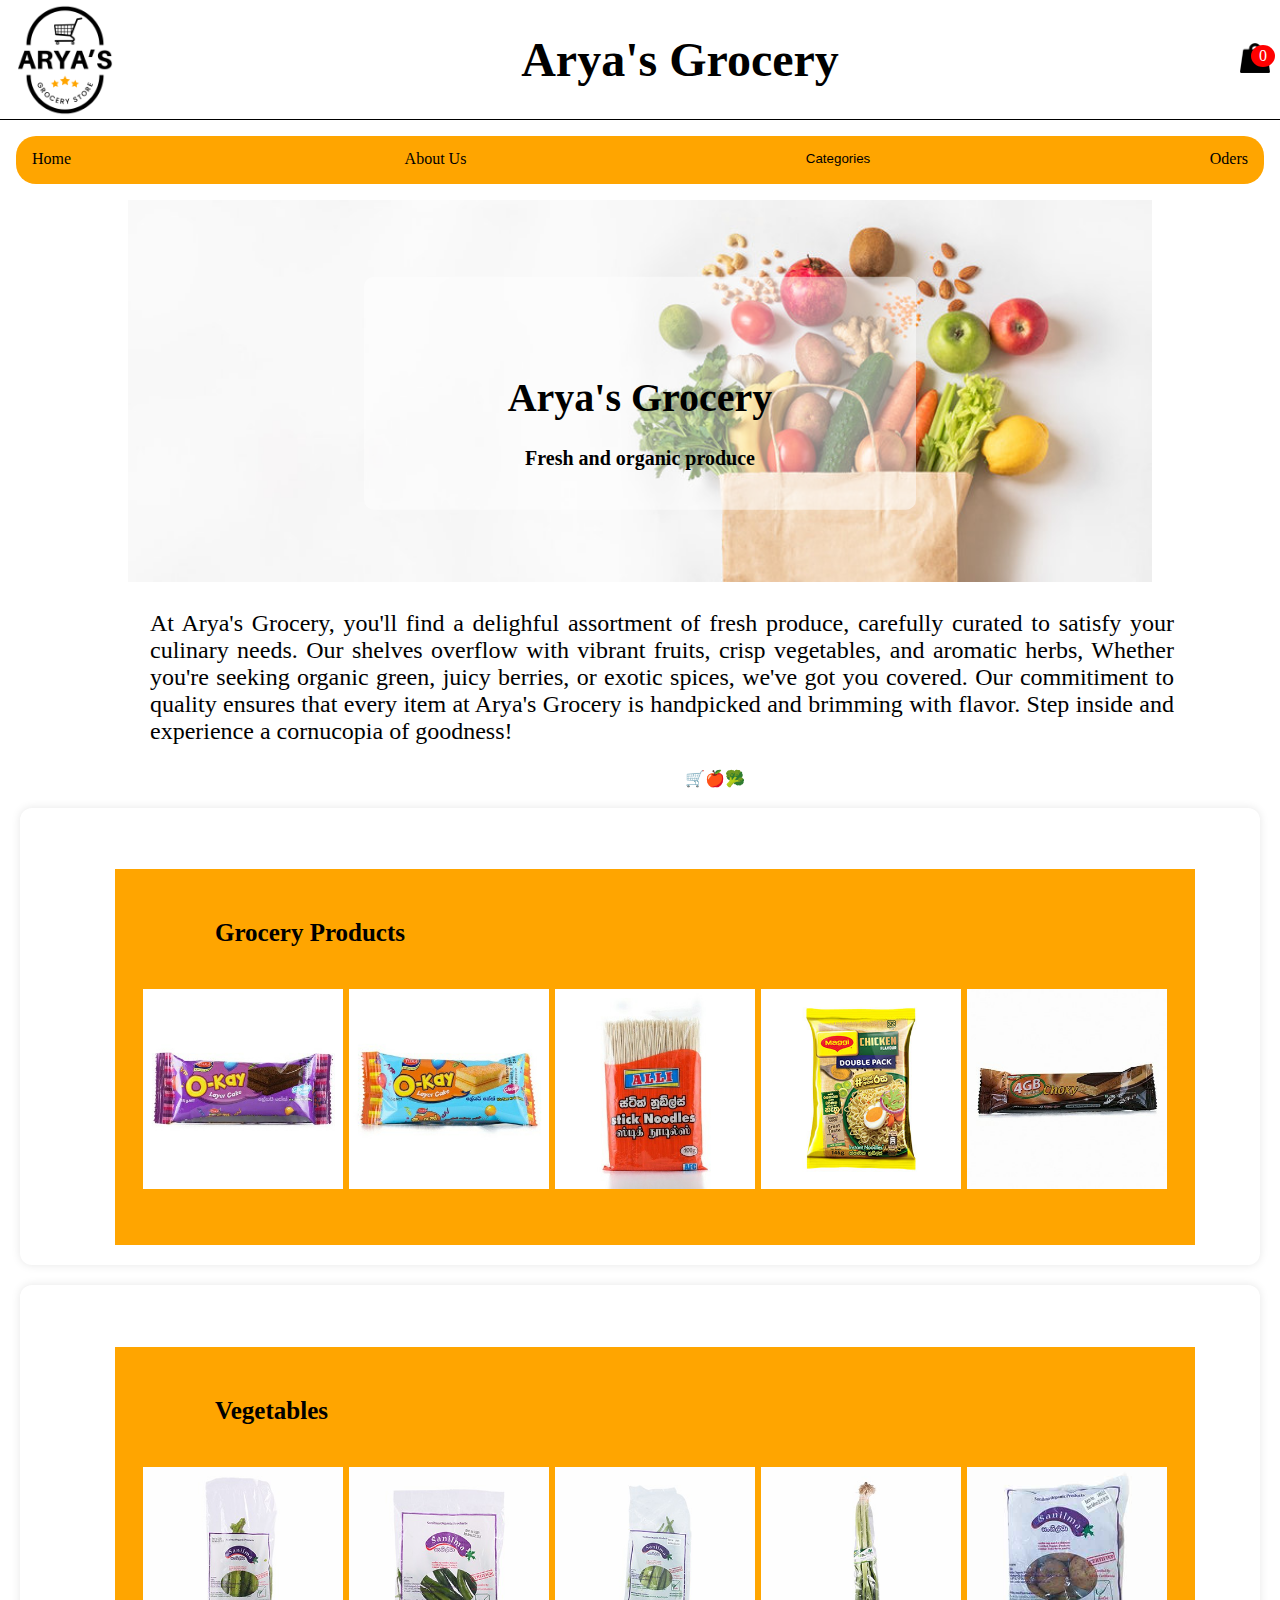
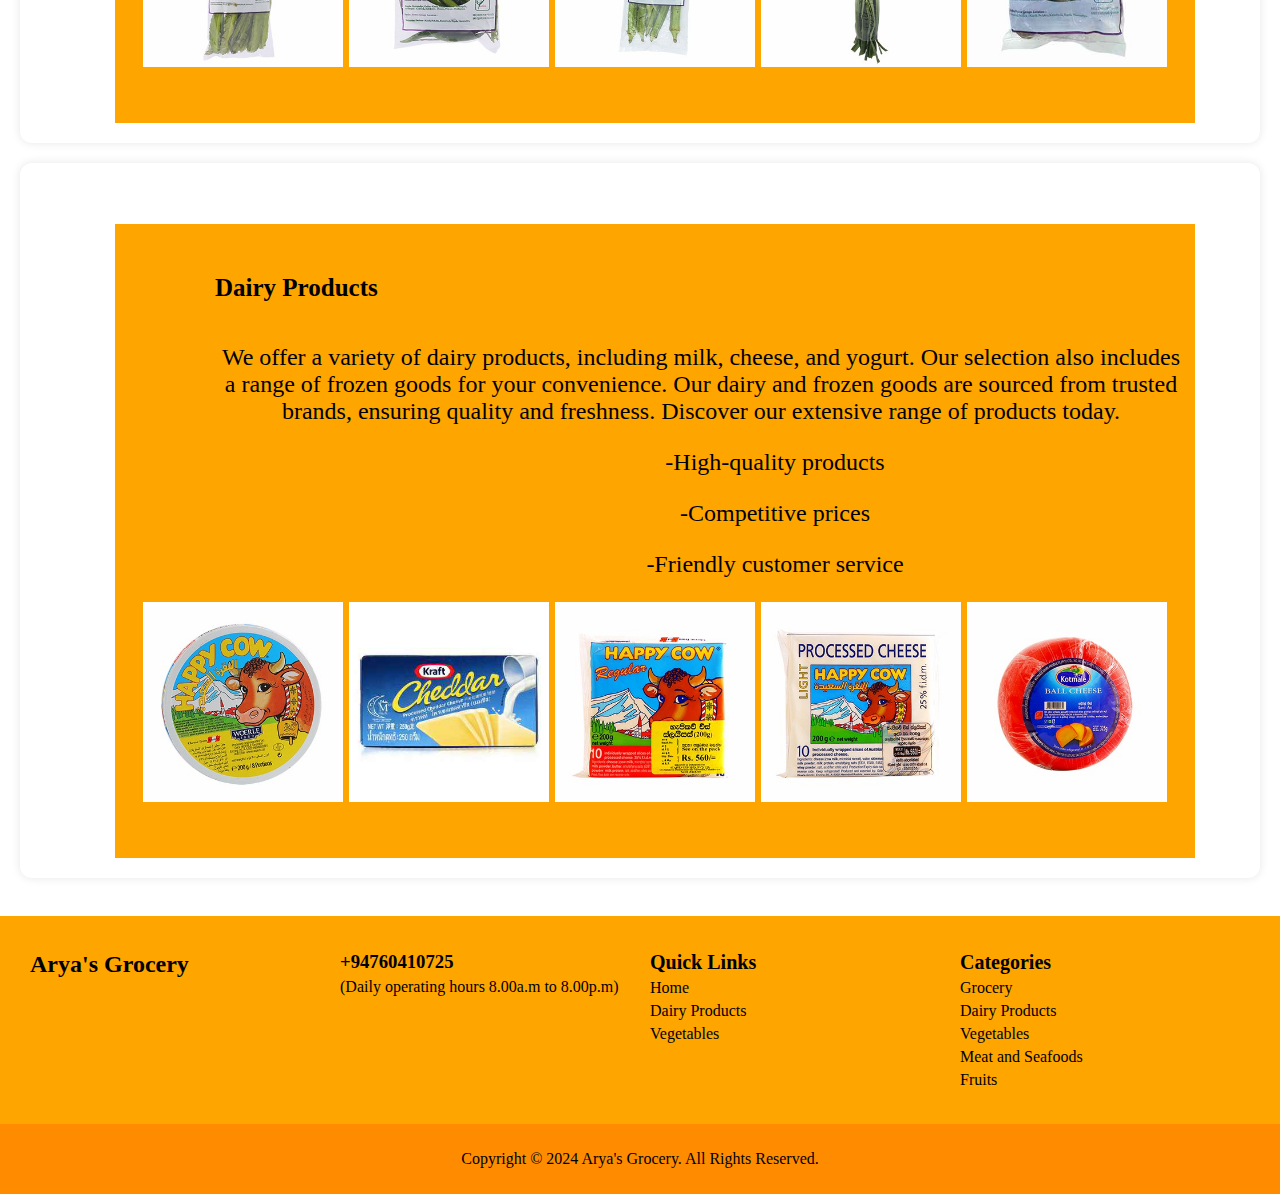
<file: index.html>
<!DOCTYPE html>
<html lang="en">
<head>
    <meta charset="UTF-8">
    <meta http-equiv="X-UA-Compatible" content="IE=edge">
    <meta name="viewport" content="width=device-width, initial-scale=1.0">
    <link rel="stylesheet" href="https://unpkg.com/boxicons@latest/css/boxicons.min.css">
    <link rel="stylesheet" href="https://cdnjs.cloudflare.com/ajax/libs/font-awesome/6.5.2/css/all.min.css" integrity="sha512-SnH5WK+bZxgPHs44uWIX+LLJAJ9/2PkPKZ5QiAj6Ta86w+fsb2TkcmfRyVX3pBnMFcV7oQPJkl9QevSCWr3W6A==" crossorigin="anonymous" referrerpolicy="no-referrer" />
    <link rel="apple-touch-icon" sizes="180x180" href="favicon_package_v0.16/apple-touch-icon.png">
    <link rel="icon" type="image/png" sizes="32x32" href="favicon_package_v0.16/favicon-32x32.png">
    <link rel="icon" type="image/png" sizes="16x16" href="favicon_package_v0.16/favicon-16x16.png">
    <link rel="manifest" href="favicon_package_v0.16/site.webmanifest">
    <link rel="mask-icon" href="favicon_package_v0.16/safari-pinned-tab.svg" color="#5bbad5">
    <meta name="msapplication-TileColor" content="#da532c">
    <meta name="theme-color" content="#ffffff">
    <link rel="stylesheet" href="css/style.css">
    <link rel="stylesheet" href="css/header_nav.css">
    <title>Home</title>
</head>
<body>
    <!--Header-->
    <div class="header">
        <img src="images/logo.png" id="logo" alt="logo">
        <h1>Arya's Grocery</h1>
        <div class="image">
            <a href="order.html"><img id="cart" src="images/shopping-bag 2.jpg" alt="cart"></a>
            <span class="quantity">0</span>
        </div>
       
    </div>
    <ul class="nav">
        <li><a href="index.html">Home</a></li>
        <li><a href="About Us.html">About Us</a></li>
        <div class="dropdown">
            <button class="dropdown">Categories <i class="fa fa-caret-down"></i></button>
            <div class="dropdown-content">
                <a href="DairyProducts.html">Dairy Products</a>
                <a href="Vegetables.html">Vegetables</a>
                <a href="Grocery.html">Grocery</a>
                <a href="meatAndseafood.html">Meat and Seafoods</a>
                <a href="fruits.html">Fruits</a>
            </div>
        </div>
        <li><a href="order.html">Oders</a></li>
    </ul>
    <!--Main Section 01-->
    <main>
        <div class="container">
            <img src="images/img 1.jpg" alt="image 1" width="100%">
            <div class="overlay">
                <h2>Arya's Grocery</h2>
                <h4>Fresh and organic produce</h4>
            </div>
        </div>
    </main>
    <main>
        <!--Introduction to the website-->
        <div class="main">
            <p id="p2">At Arya's Grocery, you'll find a delighful assortment of fresh produce, carefully curated to satisfy your culinary needs. Our shelves overflow with vibrant fruits, crisp vegetables, and aromatic herbs, Whether you're seeking organic green, juicy berries, or exotic spices, we've got  you covered. Our commitiment to quality ensures that every item at Arya's Grocery is handpicked and brimming with flavor. Step inside and experience a cornucopia of goodness! <br></p>
            <p id="p10"> 🛒🍎🥦</p>
        </div>
    </main>
    </section>
    <section id="section1">
        <div class="featured">
            <h5>Grocery Products</h5>
            <a href="Grocery.html"><img src="grocery/Pic10012.jpg" alt="groceryImag10012" id="sec1img01"></a>
            <a href="Grocery.html"><img src="grocery/Pic1004.jpg" alt="groceryImg1004" id="sec1img02"></a>
            <a href="Grocery.html"><img src="grocery/Pic100934.jpg" alt="groceryImg100934" id="sec1img03"></a>
            <a href="Grocery.html"><img src="grocery/Pic10157.jpg" alt="groceryImg10157" id="sec1img04"></a>
            <a href="Grocery.html"><img src="grocery/Pic105339.jpg" alt="groceryImg105339" id="sec1img05"></a>
        </div>
    </section>
    <section class="section2">
        <div class="featured">
            <h5>Vegetables</h5>
            <a href="Vegetables.html"><img src="Vegetables/Pic1.jpg" alt="vegetableImag915001" id="sec2img01"></a>
            <a href="Vegetables.html"><img src="Vegetables/Pic2.jpg" alt="vegetableImag914047" id="sec2img02"></a>
            <a href="Vegetables.html"><img src="Vegetables/Pic3.jpg" alt="vegetableImag915001" id="sec2img03"></a>
            <a href="Vegetables.html"><img src="Vegetables/Pic4.jpg" alt="vegetableImag915010" id="sec2img04"></a>
            <a href="Vegetables.html"><img src="Vegetables/Pic5.jpg" alt="vegetableImag915016" id="sec2img05"></a>
        </div>
    </section>
    <section class="section3">
        <div class="featured">
            <h5>Dairy Products</h5>
            <p id="day">We offer a variety of dairy products, including milk, cheese, and yogurt. Our selection also includes a range of frozen goods for your convenience. 
                        Our dairy and frozen goods are sourced from trusted brands, ensuring quality and freshness. Discover our extensive range of products today.</p>
            <!--Number list-->
            <ol id="day2">
                <li><p>-High-quality products</p></li>
                <li><p>-Competitive prices</p></li>
                <li><p>-Friendly customer service</p></li>
            </ol>
            <a href="DairyProducts.html"><img src="Dairy Products/Pic1.jpg" alt="dayImag1" id="sec3img01"></a>
            <a href="DairyProducts.html"><img src="Dairy Products/Pic2.jpg" alt="dayimg2" id="sec3img02"></a>
            <a href="DairyProducts.html"><img src="Dairy Products/Pic3.jpg" alt="dayimg3" id="sec3img03"></a>
            <a href="DairyProducts.html"><img src="Dairy Products/Pic4.jpg" alt="dayimg4" id="sec3img04"></a>
            <a href="DairyProducts.html"><img src="Dairy Products/Pic5.jpg" alt="dayimg5" id="sec3img05"></a>
        </div>
    </section>
<br>
    <!--Footer-->
    <footer>
        <div class="logo">
            <p id="p3">Arya's Grocery</p>
        </div>
        <div class="address_num">
            <h3 id="h3"><i class="fa-solid fa-phone-flip"></i> +94760410725</h3>
            <p id="p1">(Daily operating hours 8.00a.m to 8.00p.m)</p>
        </div>
        <div class="quicklink1">
            <li><h4 id="h4">Quick Links</h4></li>
            <li><a href="index.html" class="as1">Home</a></li>
            <li><a href="DairyProducts.html">Dairy Products</a></li>
            <li><a href="Vegetables.html">Vegetables</a></li>
        </div>
        <div class="quicklink2">
            <li><h4 id="h4">Categories</h4></li>
            <li><a href="Grocery.html">Grocery</a></li>
            <li><a href="DairyProducts.html">Dairy Products</a></li>
            <li><a href="Vegetables.html">Vegetables</a></li>
            <li><a href="meatAndseafood.html">Meat and Seafoods</a></li>
            <li><a href="fruits.html">Fruits</a></li>
        </div>
    </footer>
    <div class="copyright">
        <p id="p4">Copyright © 2024 Arya's Grocery. All Rights Reserved.</p>
    </div>
</body>
</html>
</file>
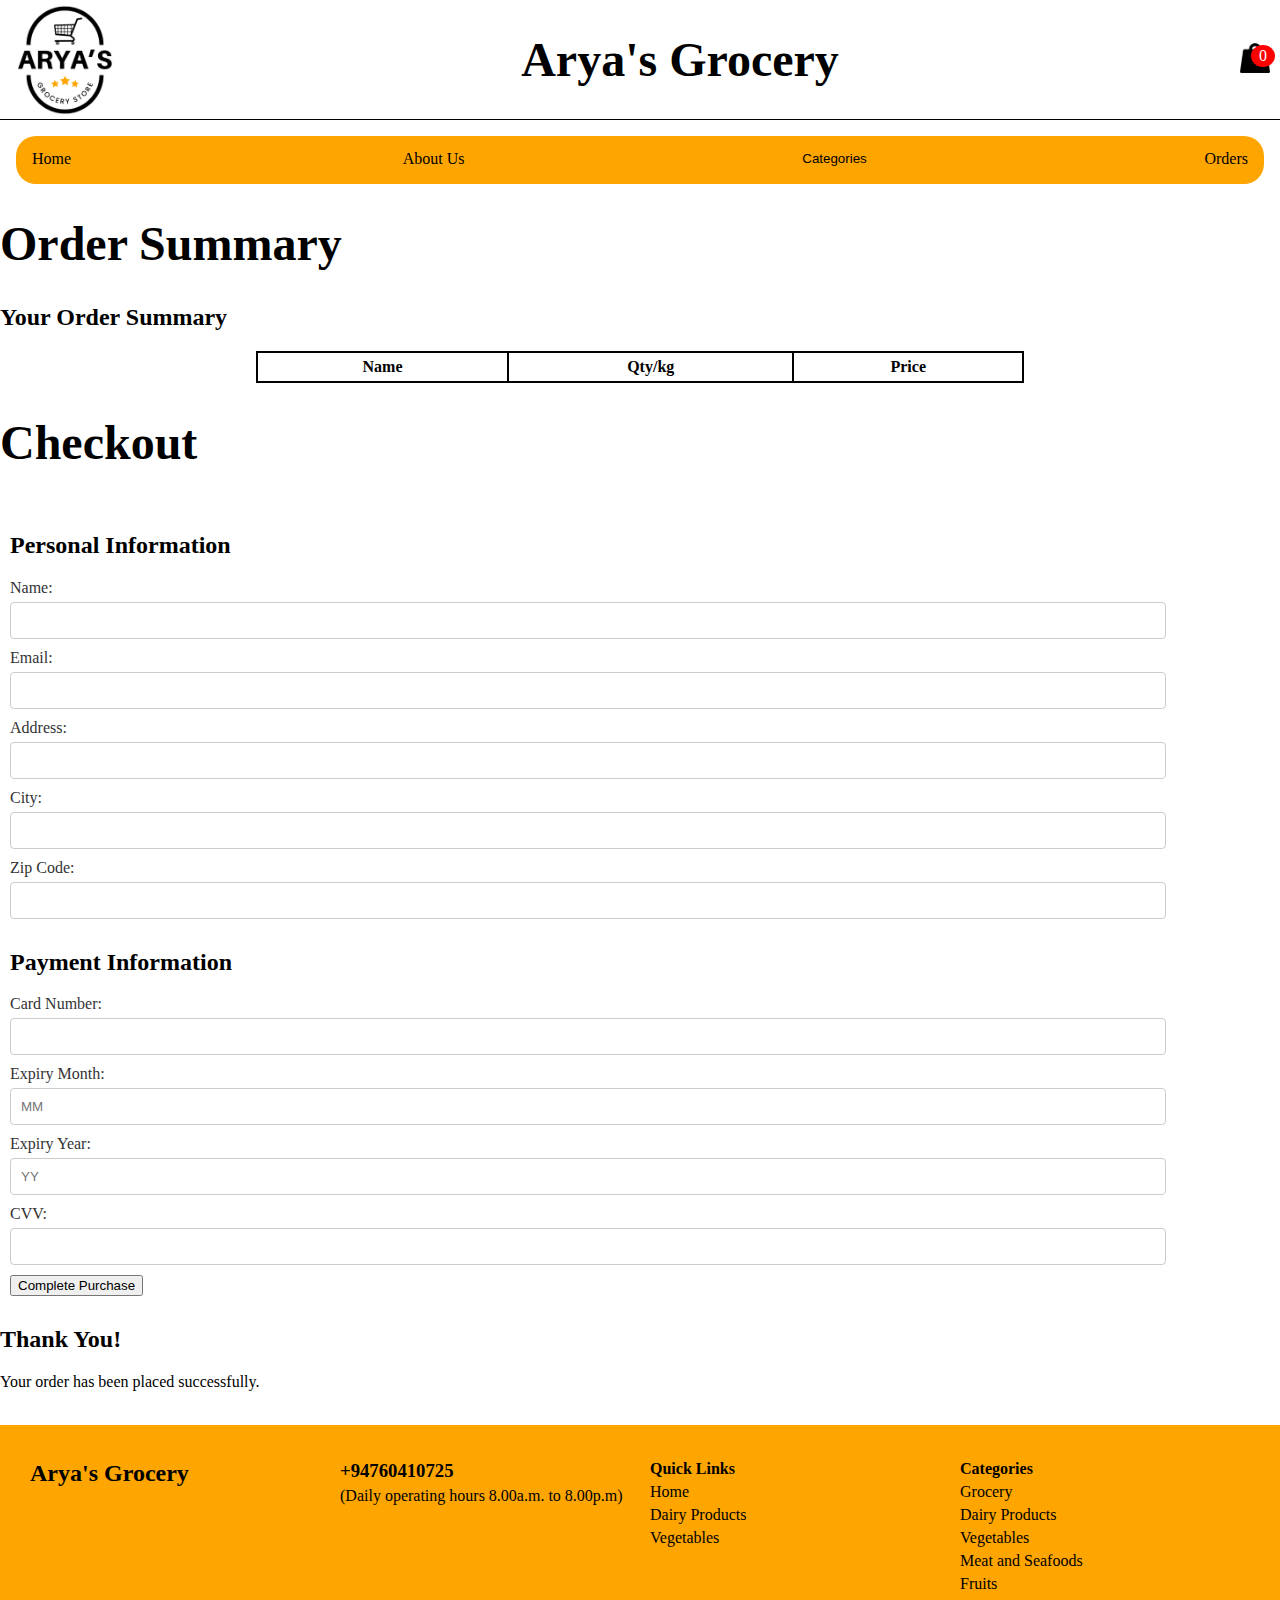
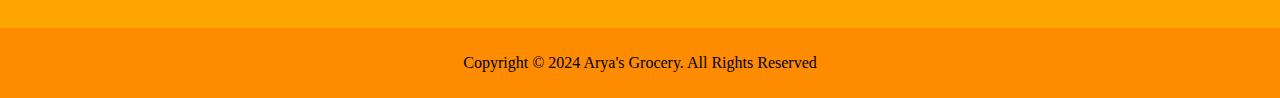
<file: buynow.html>
<!DOCTYPE html>
<html lang="en">
<head>
    <meta charset="UTF-8">
    <meta http-equiv="X-UA-Compatible" content="IE=edge">
    <meta name="viewport" content="width=device-width, initial-scale=1.0">
    <link rel="stylesheet" href="https://unpkg.com/boxicons@latest/css/boxicons.min.css">
    <link rel="stylesheet" href="https://cdnjs.cloudflare.com/ajax/libs/font-awesome/6.5.2/css/all.min.css" integrity="sha512-SnH5WK+bZxgPHs44uWIX+LLJAJ9/2PkPKZ5QiAj6Ta86w+fsb2TkcmfRyVX3pBnMFcV7oQPJkl9QevSCWr3W6A==" crossorigin="anonymous" referrerpolicy="no-referrer" />
    <link rel="stylesheet" href="css/header_nav.css">
    <link rel="stylesheet" href="css/buynow.css">
    <link rel="apple-touch-icon" sizes="180x180" href="favicon_package_v0.16/apple-touch-icon.png">
    <link rel="icon" type="image/png" sizes="32x32" href="favicon_package_v0.16/favicon-32x32.png">
    <link rel="icon" type="image/png" sizes="16x16" href="favicon_package_v0.16/favicon-16x16.png">
    <link rel="manifest" href="favicon_package_v0.16/site.webmanifest">
    <link rel="mask-icon" href="favicon_package_v0.16/safari-pinned-tab.svg" color="#5bbad5">
    <meta name="msapplication-TileColor" content="#da532c">
    <meta name="theme-color" content="#ffffff">
    <title>Buy Now</title>
</head>
<body>
    <!--Header-->
    <div class="header">
        <img src="images/logo.png" id="logo" alt="logo">
        <h1>Arya's Grocery</h1>
        <div class="image">
            <a href="order.html"><img id="cart" src="images/shopping-bag 2.jpg" alt="cart"></a>
            <span class="quantity">0</span>    
        </div>
    </div>
    <ul class="nav">
        <li><a href="index.html">Home</a></li>
        <li><a href="About Us.html">About Us</a></li>
        <div class="dropdown">
            <button class="dropdown">Categories <i class="fa fa-caret-down"></i></button>
            <div class="dropdown-content">
                <a href="DairyProducts.html">Dairy Products</a>
                <a href="Vegetables.html">Vegetables</a>
                <a href="Grocery.html">Grocery</a>
                <a href="meatAndseafood.html">Meat and Seafoods</a>
                <a href="fruits.html">Fruits</a>
            </div>
        </div>
        <li><a href="order.html">Orders</a></li>
    </ul>

    <header>
        <h1>Order Summary</h1>
    </header>
            <h2>Your Order Summary</h2>
            <table id="aryatable">
                <tr>
                    <th>Name</th>
                    <th>Qty/kg</th>
                    <th>Price</th>
                </tr>
                
            </table>
            <div class="checkout-container">
                <h1>Checkout</h1>
                
                <div id="cart-summary"></div>
            
                <form id="checkout-form">
                  <h2>Personal Information</h2>
                  <label for="name">Name:</label>
                  <input type="text" id="name" name="name">
                  
                  <label for="email">Email:</label>
                  <input type="email" id="email" name="email">
                  
                  <label for="address">Address:</label>
                  <input type="text" id="address" name="address">
                  
                  <label for="city">City:</label>
                  <input type="text" id="city" name="city">
                  
                  <label for="zip">Zip Code:</label>
                  <input type="text" id="zip" name="zip">
                  
                  <h2>Payment Information</h2>
                  <label for="card-number">Card Number:</label>
                  <input type="text" id="card-number" name="card-number">
                  
                  <label for="expiry-month">Expiry Month:</label>
                  <input type="text" id="expiry-month" name="expiry-month" required placeholder="MM">
                  
                  <label for="expiry-year">Expiry Year:</label>
                  <input type="text" id="expiry-year" name="expiry-year" required placeholder="YY">
                  
                  <label for="cvv">CVV:</label>
                  <input type="text" id="cvv" name="cvv">
                  
                  <button type="submit">Complete Purchase</button>
              </form>
        
              <div id="thank-you-message" class="hidden">
                <h2>Thank You!</h2>
                <p>Your order has been placed successfully.</p>
                <p id="delivery-date"></p>
            </div>
    <br>
    <!--Footer-->
    <footer>
        <div class="logo">
            <p id="p3">Arya's Grocery</p>
        </div>
        <div class="address_num">
            <h3 id="h3"><i class="fa-solid fa-phone-flip"></i> +94760410725</h3>
            <p id="p1">(Daily operating hours 8.00a.m. to 8.00p.m)</p>
        </div>
        <div class="quicklink1">
            <li><h4 id="h4">Quick Links</h4></li>
            <li><a 
                href="index.html" class="as1">Home</a></li>
            <li><a href="DairyProducts.html">Dairy Products</a></li>
            <li><a href="Vegetables.html">Vegetables</a></li>
        </div>
        <div class="quicklink2">
            <li><h4 id="h4">Categories</h4></li>
            <li><a href="Grocery.html">Grocery</a></li>
            <li><a href="DairyProducts.html">Dairy Products</a></li>
            <li><a href="Vegetables.html">Vegetables</a></li>
            <li><a href="meatAndseafood.html">Meat and Seafoods</a></li>
            <li><a href="fruits.html">Fruits</a></li>
        </div>
    </footer>
    <div class="copyright">
        <p id="p4">Copyright © 2024 Arya's Grocery. All Rights Reserved</p>
    </div>

    <script src="main.js"></script>
</body>
</html>
</file>
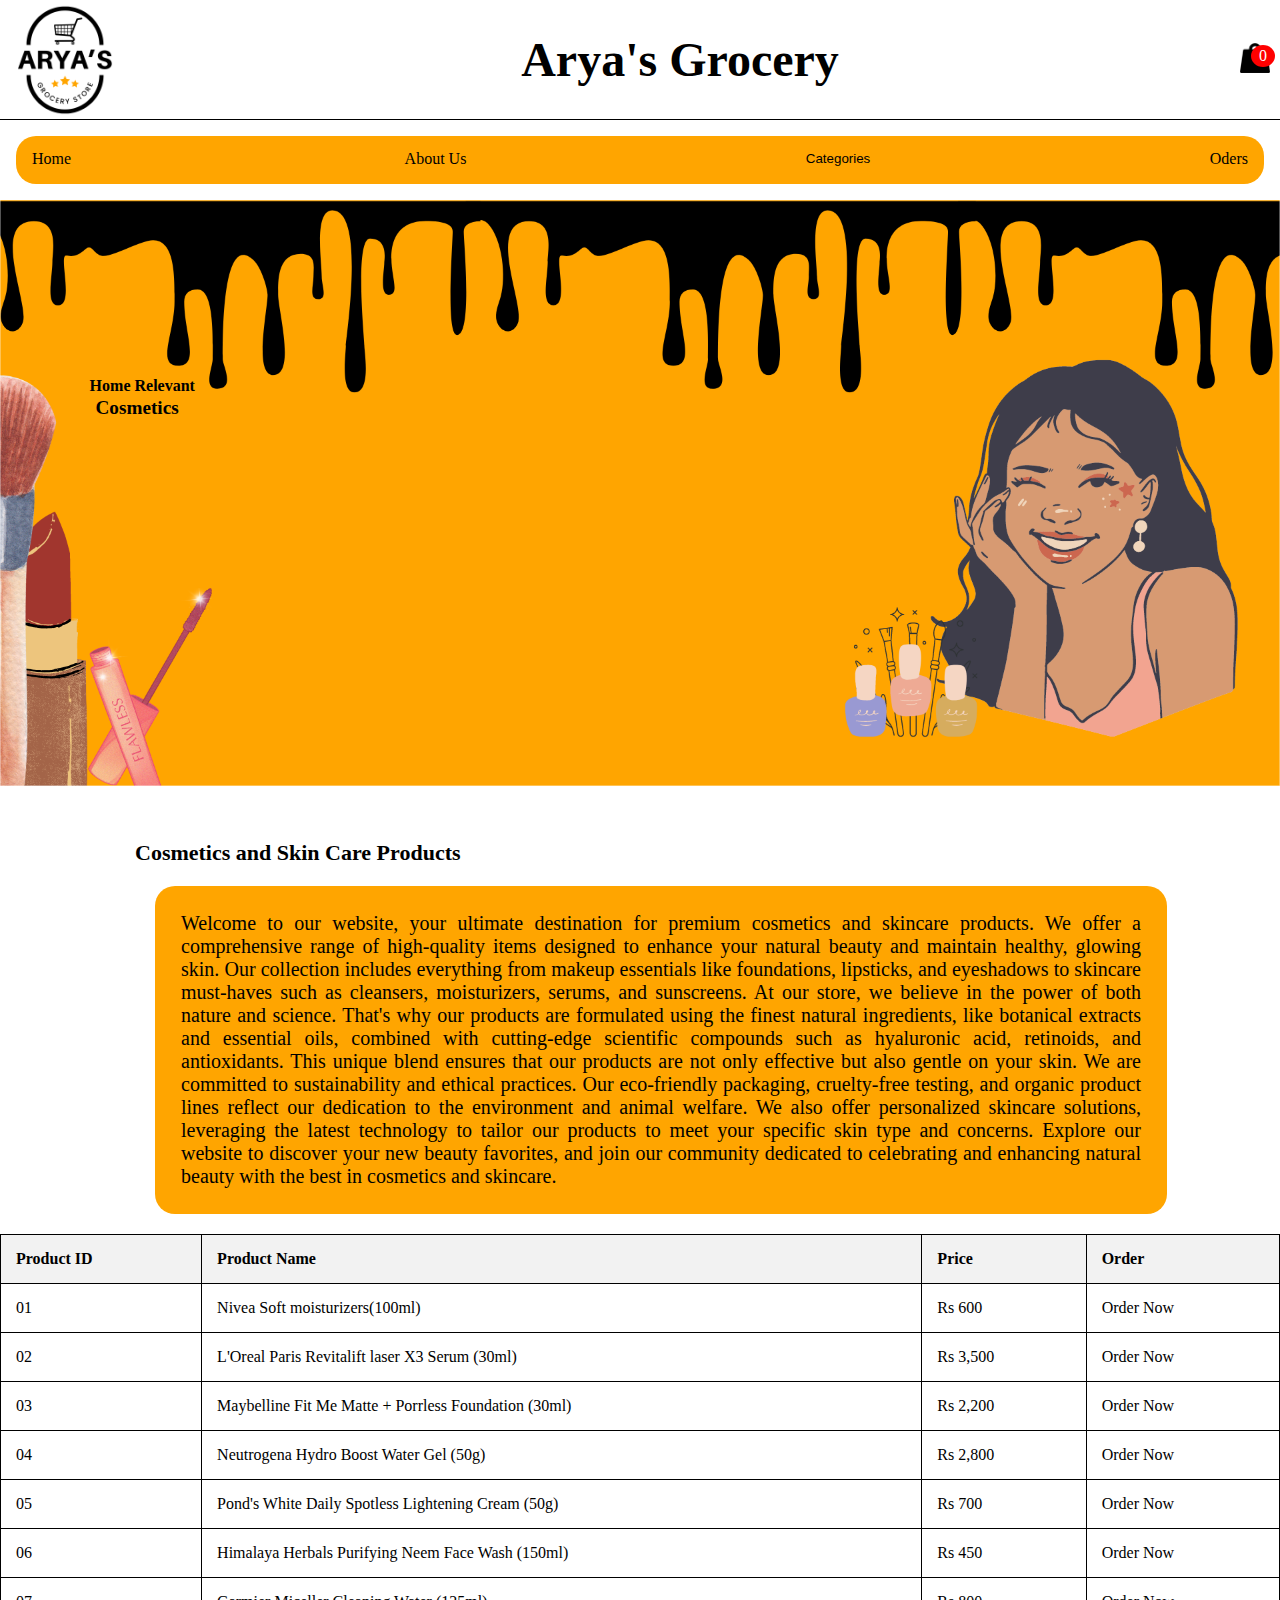
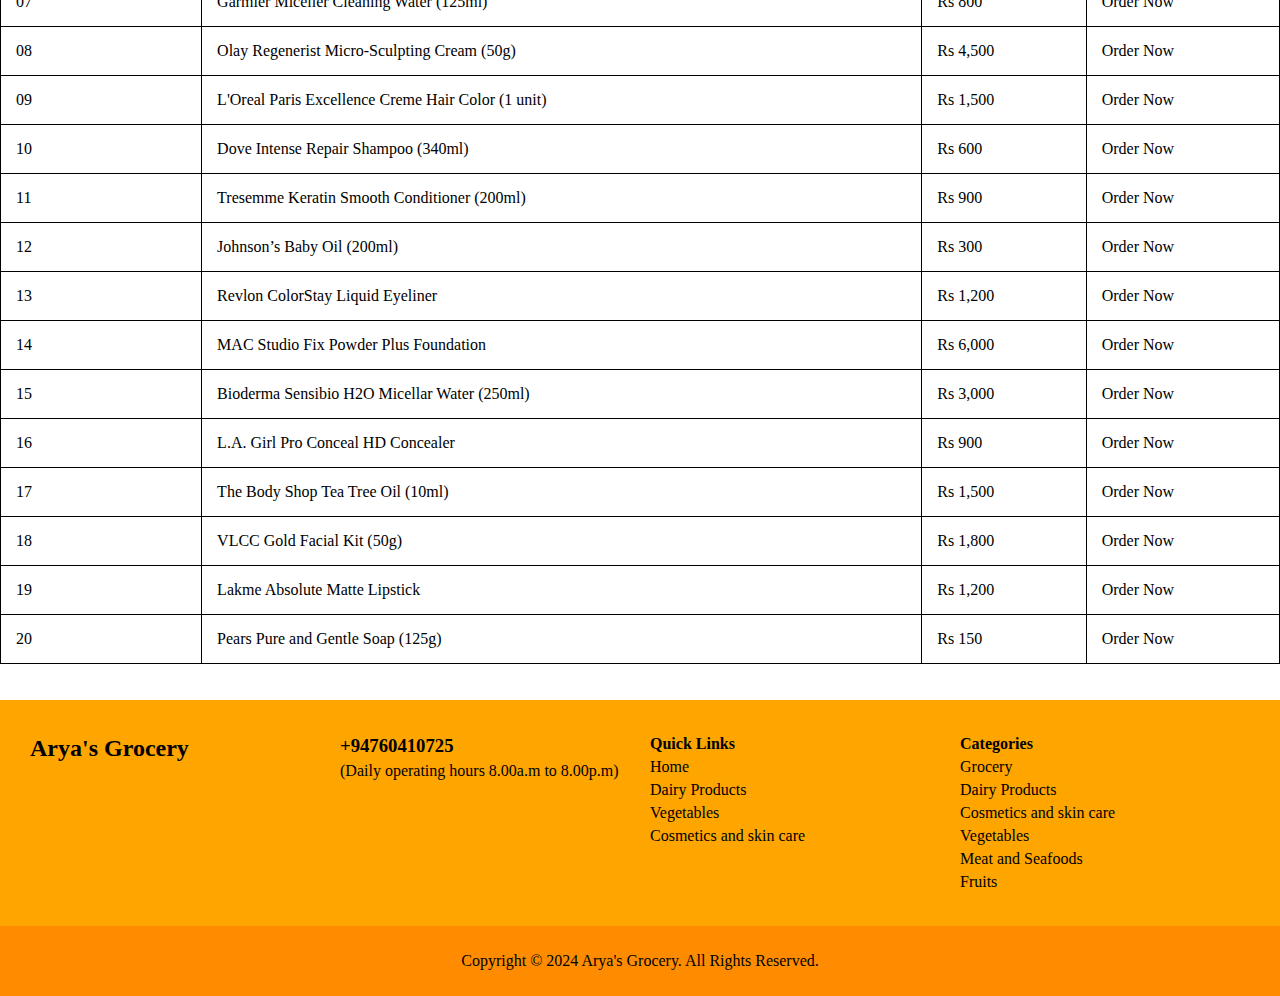
<file: Cosmetics.html>
<!DOCTYPE html>
<html lang="en">
<head>
    <meta charset="UTF-8">
    <meta name="viewport" content="width=device-width, initial-scale=1.0">
    <link rel="stylesheet" href="https://unpkg.com/boxicons@latest/css/boxicons.min.css">
    <link rel="stylesheet" href="https://cdnjs.cloudflare.com/ajax/libs/font-awesome/6.5.2/css/all.min.css" integrity="sha512-SnH5WK+bZxgPHs44uWIX+LLJAJ9/2PkPKZ5QiAj6Ta86w+fsb2TkcmfRyVX3pBnMFcV7oQPJkl9QevSCWr3W6A==" crossorigin="anonymous" referrerpolicy="no-referrer" />
    <link rel="stylesheet" href="css/Grocery.css">
    <link rel="stylesheet" href="css/header_nav.css">
    <link rel="apple-touch-icon" sizes="180x180" href="favicon_package_v0.16/apple-touch-icon.png">
    <link rel="icon" type="image/png" sizes="32x32" href="favicon_package_v0.16/favicon-32x32.png">
    <link rel="icon" type="image/png" sizes="16x16" href="favicon_package_v0.16/favicon-16x16.png">
    <link rel="manifest" href="favicon_package_v0.16/site.webmanifest">
    <link rel="mask-icon" href="favicon_package_v0.16/safari-pinned-tab.svg" color="#5bbad5">
    <meta name="msapplication-TileColor" content="#da532c">
    <meta name="theme-color" content="#ffffff">
    <title>Cosmetices and Skin care</title>
</head>
<body>
    <div class="header">
        <img src="images/logo.png" id="logo" alt="logo">
        <h1>Arya's Grocery</h1>
        <div class="image">
            <a href="order.html"><img id="cart" src="images/shopping-bag 2.jpg" alt="cart"></a>
            <span class="quantity">0</span>
        </div>
       
    </div>
    <ul class="nav">
        <li><a href="index.html">Home</a></li>
        <li><a href="About Us.html">About Us</a></li>
        <div class="dropdown">
            <button class="dropdown">Categories <i class="fa fa-caret-down"></i></button>
            <div class="dropdown-content">
                <a href="DairyProducts.html">Dairy Products</a>
                <a href="Vegetables.html">Vegetables</a>
                <a href="Cosmetics.html">Cosmetics and Skin care</a>
                <a href="Grocery.html">Grocery</a>
                <a href="meatAndseafood.html">Meat and Seafoods</a>
                <a href="fruits.html">Fruits</a>
            </div>
        </div>
        <li><a href="order.html">Oders</a></li>
    </ul>
    <main>
        <div class="cos-container">
            <img src="images/cos.png" alt="image 4">
            <div class="overlay6">
                <a href="Home page.html" id="cos-home">Home</a>
                <i class="fa-solid fa-caret-down"></i> 
                Relevant 
            </div>
            <p id="overlayC">Cosmetics</p>
        </div>
    </main>

    <br><br>


    <h1 id="cosh1">Cosmetics and Skin Care Products</h1>
    <p id="cospara">Welcome to our website, your ultimate destination for premium cosmetics and skincare products. We offer a comprehensive range of high-quality items designed to enhance your natural beauty and maintain healthy, glowing skin. Our collection includes everything from makeup essentials like foundations, lipsticks, and eyeshadows to skincare must-haves such as cleansers, moisturizers, serums, and sunscreens.

        At our store, we believe in the power of both nature and science. That's why our products are formulated using the finest natural ingredients, like botanical extracts and essential oils, combined with cutting-edge scientific compounds such as hyaluronic acid, retinoids, and antioxidants. This unique blend ensures that our products are not only effective but also gentle on your skin.
        
        We are committed to sustainability and ethical practices. Our eco-friendly packaging, cruelty-free testing, and organic product lines reflect our dedication to the environment and animal welfare. We also offer personalized skincare solutions, leveraging the latest technology to tailor our products to meet your specific skin type and concerns.
        
        Explore our website to discover your new beauty favorites, and join our community dedicated to celebrating and enhancing natural beauty with the best in cosmetics and skincare.
    </p>
    <table>
        <tr>
            <th>Product ID</th>
            <th>Product Name</th>
            <th>Price</th>
            <th>Order</th>
        </tr>
        <tr>
            <td>01</td>
            <td>Nivea Soft moisturizers(100ml)</td>
            <td>Rs 600</td>
            <td><a href="product page.html">Order Now</a></td>
        </tr>
        <tr>
            <td>02</td>
            <td>L'Oreal Paris Revitalift laser X3 Serum (30ml)</td>
            <td>Rs 3,500</td>
            <td><a href="product page.html">Order Now</a></td>
        </tr>
        <tr>
            <td>03</td>
            <td>Maybelline Fit Me Matte + Porrless Foundation (30ml)</td>
            <td>Rs 2,200</td>
            <td><a href="product page.html">Order Now</a></td>
        </tr>
        <tr>
            <td>04</td>
            <td>Neutrogena Hydro Boost Water Gel (50g)</td>
            <td>Rs 2,800</td>
            <td><a href="product page.html">Order Now</a></td>
        </tr>
        <tr>
            <td>05</td>
            <td>Pond's White Daily Spotless Lightening Cream (50g)</td>
            <td>Rs 700</td>
            <td><a href="product page.html">Order Now</a></td>
        </tr>
        <tr>
            <td>06</td>
            <td>Himalaya Herbals Purifying Neem Face Wash (150ml)</td>
            <td>Rs 450</td>
            <td><a href="product page.html">Order Now</a></td>
        </tr>
        <tr>
            <td>07</td>
            <td>Garmier Miceller Cleaning Water (125ml)</td>
            <td>Rs 800</td>
            <td><a href="product page.html">Order Now</a></td>
        </tr>
        <tr>
            <td>08</td>
            <td>Olay Regenerist Micro-Sculpting Cream (50g)</td>
            <td>Rs 4,500</td>
            <td><a href="product page.html">Order Now</a></td>
        </tr>
        <tr>
            <td>09</td>
            <td>L'Oreal Paris Excellence Creme Hair Color (1 unit)</td>
            <td>Rs 1,500</td>
            <td><a href="product page.html">Order Now</a></td>
        </tr>
        <tr>
            <td>10</td>
            <td>Dove Intense Repair Shampoo (340ml)</td>
            <td>Rs 600</td>
            <td><a href="product page.html">Order Now</a></td>
        </tr>
        <tr>
            <td>11</td>
            <td>Tresemme Keratin Smooth Conditioner (200ml)</td>
            <td>Rs 900</td>
            <td><a href="product page.html">Order Now</a></td>
        </tr>
        <tr>
            <td>12</td>
            <td>Johnson’s Baby Oil (200ml)</td>
            <td>Rs 300</td>
            <td><a href="product page.html">Order Now</a></td>
        </tr>
        <tr>
            <td>13</td>
            <td>Revlon ColorStay Liquid Eyeliner</td>
            <td>Rs 1,200</td>
            <td><a href="product page.html">Order Now</a></td>
        </tr>
        <tr>
            <td>14</td>
            <td>MAC Studio Fix Powder Plus Foundation </td>
            <td>Rs 6,000</td>
            <td><a href="product page.html">Order Now</a></td>
        </tr>
        <tr>
            <td>15</td>
            <td>Bioderma Sensibio H2O Micellar Water (250ml)</td>
            <td>Rs 3,000</td>
            <td><a href="product page.html">Order Now</a></td>
        </tr>
        <tr>
            <td>16</td>
            <td>L.A. Girl Pro Conceal HD Concealer</td>
            <td>Rs 900</td>
            <td><a href="product page.html">Order Now</a></td>
        </tr>
        <tr>
            <td>17</td>
            <td>The Body Shop Tea Tree Oil (10ml)</td>
            <td>Rs 1,500</td>
            <td><a href="product page.html">Order Now</a></td>
        </tr>
        <tr>
            <td>18</td>
            <td>VLCC Gold Facial Kit (50g)</td>
            <td>Rs 1,800</td>
            <td><a href="product page.html">Order Now</a></td>
        </tr>
        <tr>
            <td>19</td>
            <td>Lakme Absolute Matte Lipstick</td>
            <td>Rs 1,200</td>
            <td><a href="product page.html">Order Now</a></td>
        </tr>
        <tr>
            <td>20</td>
            <td>Pears Pure and Gentle Soap (125g)</td>
            <td>Rs 150</td>
            <td><a href="product page.html">Order Now</a></td>
        </tr>
    </table>
<br><br>
    <!--Footer-->
    <footer>
        <div class="logo">
            <p id="p3">Arya's Grocery</p>
        </div>
        <div class="address_num">
            <h3 id="h3"><i class="fa-solid fa-phone-flip"></i> +94760410725</h3>
            <p id="p1">(Daily operating hours 8.00a.m to 8.00p.m)</p>
        </div>
        <div class="quicklink1">
            <li><h4 id="h4">Quick Links</h4></li>
            <li><a href="index.html" class="as1">Home</a></li>
            <li><a href="DairyProducts.html">Dairy Products</a></li>
            <li><a href="Vegetables.html">Vegetables</a></li>
            <li><a href="Cosmetics.html">Cosmetics and skin care</a></li>
        </div>
        <div class="quicklink2">
            <li><h4 id="h4">Categories</h4></li>
            <li><a href="Grocery.html">Grocery</a></li>
            <li><a href="DairyProducts.html">Dairy Products</a></li>
            <li><a href="Cosmetics.html">Cosmetics and skin care</a></li>
            <li><a href="Vegetables.html">Vegetables</a></li>
            <li><a href="meatAndseafood.html">Meat and Seafoods</a></li>
            <li><a href="fruits.html">Fruits</a></li>
        </div>
    </footer>
    <div class="copyright">
        <p id="p4">Copyright © 2024 Arya's Grocery. All Rights Reserved.</p>
    </div>
    <script src="./main.js"></script>
</body>
</html>
</file>
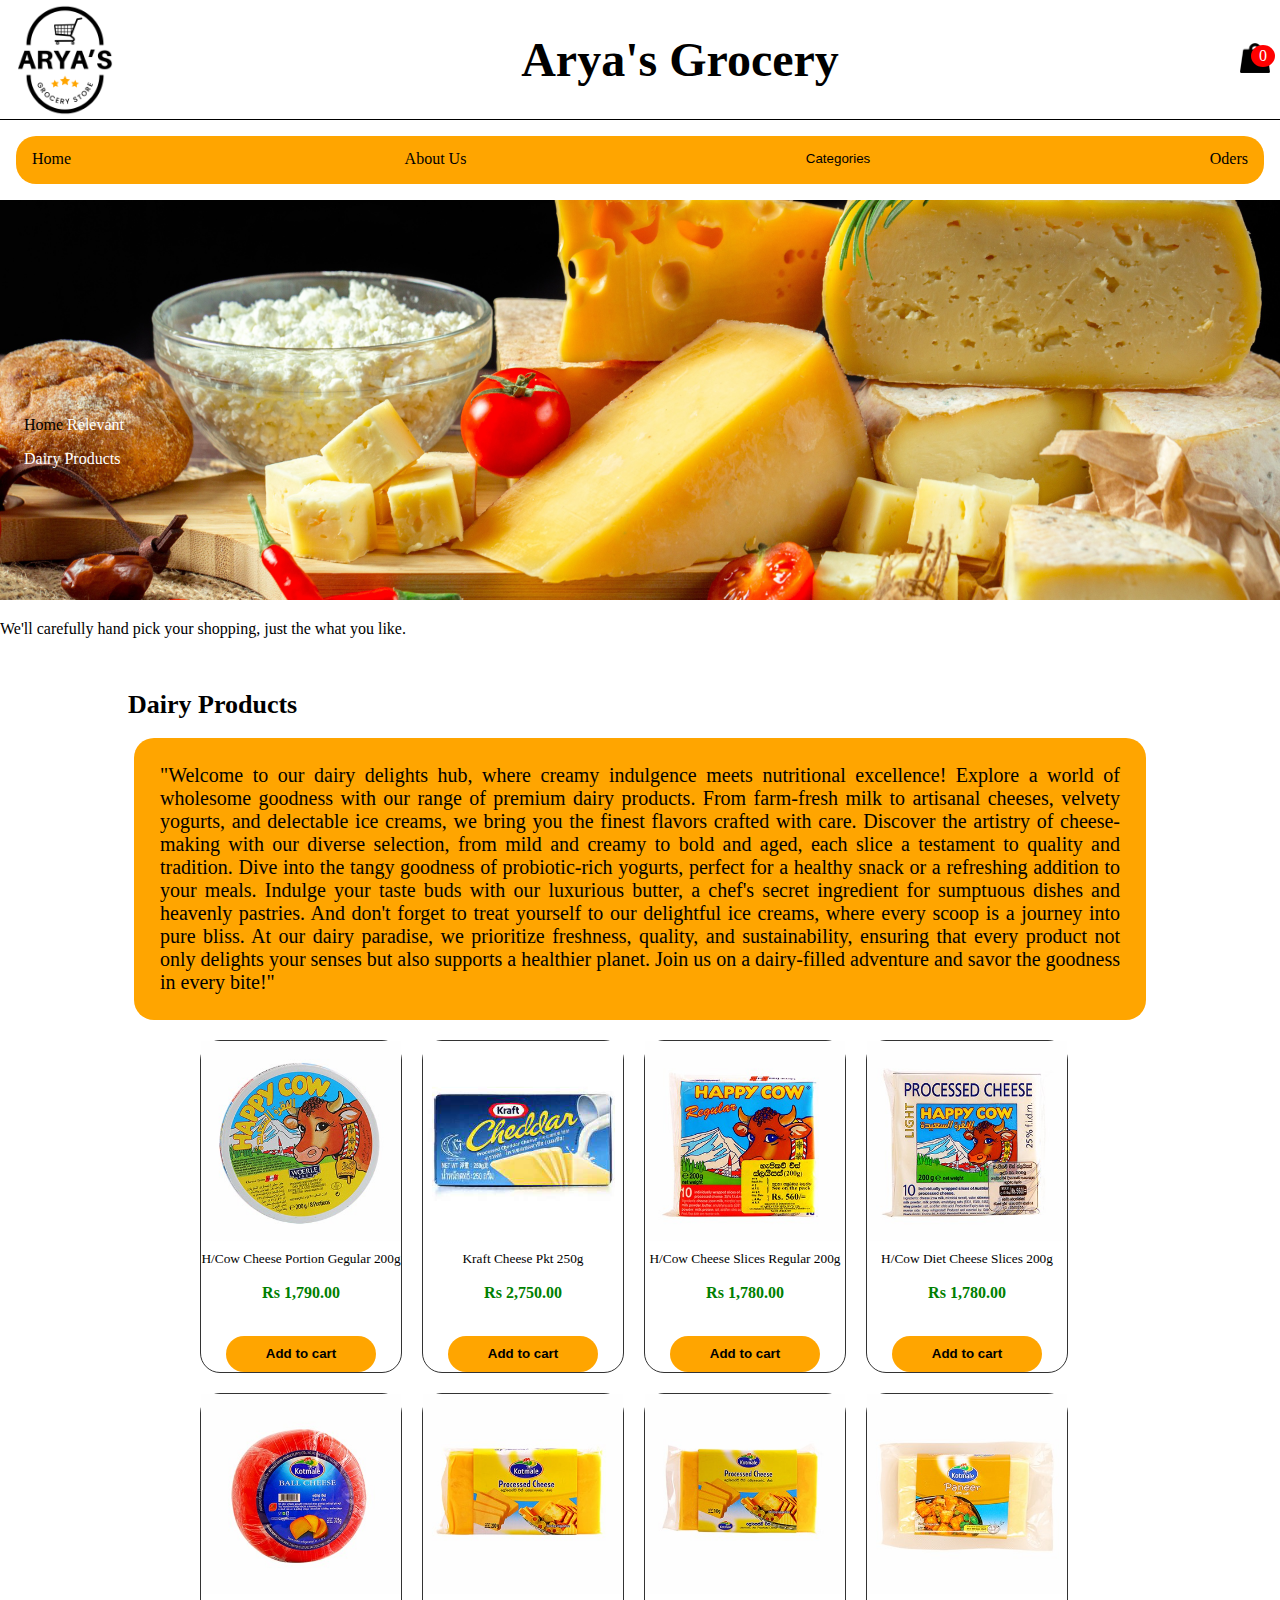
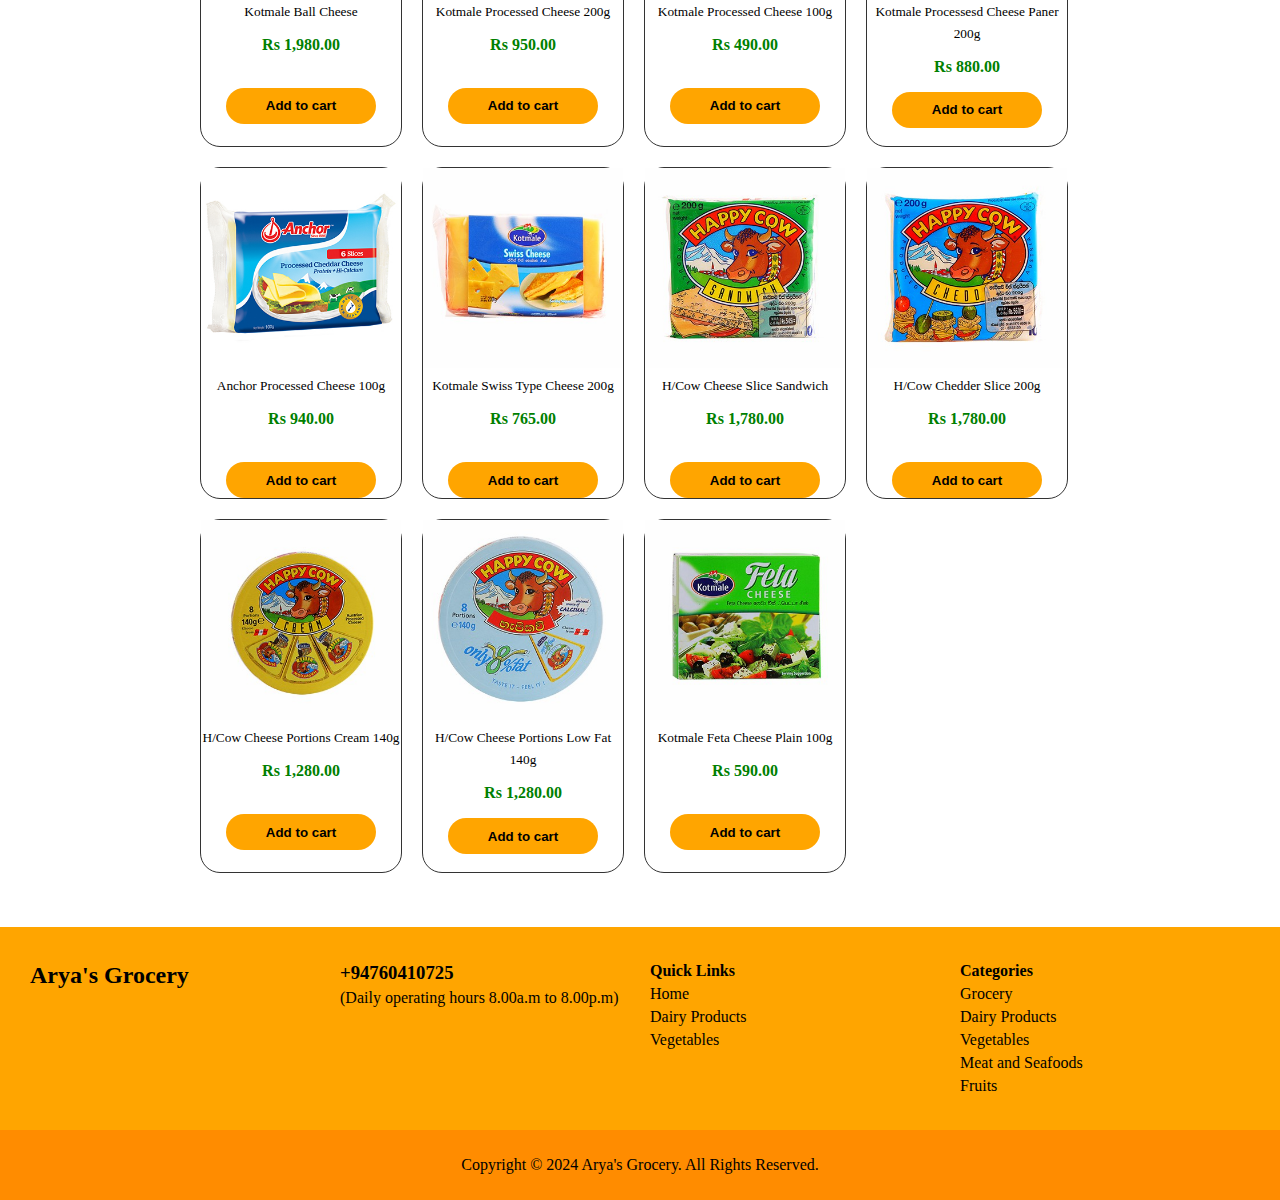
<file: DairyProducts.html>
<!DOCTYPE html>
<html lang="en">
<head>
    <meta charset="UTF-8">
    <meta name="viewport" content="width=device-width, initial-scale=1.0">
    <link rel="stylesheet" href="https://unpkg.com/boxicons@latest/css/boxicons.min.css">
    <link rel="stylesheet" href="https://cdnjs.cloudflare.com/ajax/libs/font-awesome/6.5.2/css/all.min.css" integrity="sha512-SnH5WK+bZxgPHs44uWIX+LLJAJ9/2PkPKZ5QiAj6Ta86w+fsb2TkcmfRyVX3pBnMFcV7oQPJkl9QevSCWr3W6A==" crossorigin="anonymous" referrerpolicy="no-referrer" />
    <link rel="stylesheet" href="css/Grocery.css">
    <link rel="stylesheet" href="css/header_nav.css">
    <link rel="apple-touch-icon" sizes="180x180" href="favicon_package_v0.16/apple-touch-icon.png">
    <link rel="icon" type="image/png" sizes="32x32" href="favicon_package_v0.16/favicon-32x32.png">
    <link rel="icon" type="image/png" sizes="16x16" href="favicon_package_v0.16/favicon-16x16.png">
    <link rel="manifest" href="favicon_package_v0.16/site.webmanifest">
    <link rel="mask-icon" href="favicon_package_v0.16/safari-pinned-tab.svg" color="#5bbad5">
    <meta name="msapplication-TileColor" content="#da532c">
    <meta name="theme-color" content="#ffffff">
    <title>Dairy Products</title>
</head>
<body>
    <!--Header-->
    <div class="header">
        <img src="images/logo.png" id="logo" alt="logo">
        <h1>Arya's Grocery</h1>
        <div class="image">
            <a href="order.html"><img id="cart" src="images/shopping-bag 2.jpg" alt="cart"></a>
            <span class="quantity">0</span>
        </div>
       
    </div>
    <ul class="nav">
        <li><a href="index.html">Home</a></li>
        <li><a href="About Us.html">About Us</a></li>
        <div class="dropdown">
            <button class="dropdown">Categories <i class="fa fa-caret-down"></i></button>
            <div class="dropdown-content">
                <a href="DairyProducts.html">Dairy Products</a>
                <a href="Vegetables.html">Vegetables</a>
                <a href="Grocery.html">Grocery</a>
                <a href="meatAndseafood.html">Meat and Seafoods</a>
                <a href="fruits.html">Fruits</a>
            </div>
        </div>
        <li><a href="order.html">Oders</a></li>
    </ul>

    <!--Dairy Products items sections-->
    <main>
        <div class="dai-content">
            <img src="images/dairy.jpg" alt="image 5">
            <div class="overlay3">
                <a href="Home page.html">Home</a> <i class="fa-solid fa-caret-right"></i> Relevant <p id="overlayO">Dairy Products</p>
            </div>
            <div class="overlay4">
                <p>We'll carefully hand pick your shopping, just the what you like.</p>
            </div>
        </div>
    </main>

    <br><br>

    <h4 id="dairy">Dairy Products</h4>
<br>
    <p class="para">"Welcome to our dairy delights hub, where creamy indulgence meets nutritional excellence! Explore a world of wholesome goodness with our range of premium dairy products. From farm-fresh milk to artisanal cheeses, velvety yogurts, and delectable ice creams, we bring you the finest flavors crafted with care.

        Discover the artistry of cheese-making with our diverse selection, from mild and creamy to bold and aged, each slice a testament to quality and tradition. Dive into the tangy goodness of probiotic-rich yogurts, perfect for a healthy snack or a refreshing addition to your meals.
        
        Indulge your taste buds with our luxurious butter, a chef's secret ingredient for sumptuous dishes and heavenly pastries. And don't forget to treat yourself to our delightful ice creams, where every scoop is a journey into pure bliss.
        
        At our dairy paradise, we prioritize freshness, quality, and sustainability, ensuring that every product not only delights your senses but also supports a healthier planet. Join us on a dairy-filled adventure and savor the goodness in every bite!"
    </p>
    <section>
        <div class="products">
            <div class="flex-container">
                <div class="dayimg1">
                    <a href="product page.html"><img src="Dairy Products/Pic1.jpg" alt="dayimg1"></a>
                    <sub>H/Cow Cheese Portion Gegular 200g</sub>
                    <p id="rs">Rs 1,790.00</p><br>
                    <button class="btn">Add to cart</button>
                </div>
                <div class="dayimg2">
                    <a href="product page.html"><img src="Dairy Products/Pic2.jpg" alt="dayimg2"></a>
                    <sub>Kraft Cheese Pkt 250g</sub>
                    <p id="rs">Rs 2,750.00</p><br>
                    <button class="btn">Add to cart</button>
                </div>
                <div class="dayimg3">
                    <a href="product page.html"><img src="Dairy Products/Pic3.jpg" alt="dayimg3"></a>
                    <sub>H/Cow Cheese Slices Regular 200g</sub>
                    <p id="rs">Rs 1,780.00</p><br>
                    <button class="btn">Add to cart</button>
                </div>
                <div class="dayimg4">
                    <a href="product page.html"><img src="Dairy Products/Pic4.jpg" alt="dayimg4"></a>
                    <sub>H/Cow Diet Cheese Slices 200g</sub>
                    <p id="rs">Rs 1,780.00</p><br>
                    <button class="btn">Add to cart</button>
                </div>
                <div class="dayimg5">
                    <a href="product page.html"><img src="Dairy Products/Pic5.jpg" alt="dayimg5"></a>
                    <sub>Kotmale Ball Cheese</sub>
                    <p id="rs">Rs 1,980.00</p><br>
                    <button class="btn">Add to cart</button><br><br>
                </div>
                <div class="dayimg6">
                    <a href="product page.html"><img src="Dairy Products/Pic6.jpg" alt="dayimg6"></a>
                    <sub>Kotmale Processed Cheese 200g</sub>
                    <p id="rs">Rs 950.00</p><br>
                    <button class="btn">Add to cart</button>
                </div>
                <div class="dayimg7">
                    <a href="product page.html"><img src="Dairy Products/Pic7.jpg" alt="dayimg7"></a>
                    <sub>Kotmale Processed Cheese 100g</sub>
                    <p id="rs">Rs 490.00</p><br>
                    <button class="btn">Add to cart</button>
                </div>
                <div class="dayimg8">
                    <a href="product page.html"><img src="Dairy Products/Pic8.jpg" alt="dayimg8"></a>
                    <sub>Kotmale  Processesd Cheese Paner 200g</sub>
                    <p id="rs">Rs 880.00</p>
                    <button class="btn">Add to cart</button><br><br>
                </div>
                <div class="dayimg9">
                    <a href="product page.html"><img src="Dairy Products/Pic9.jpg" alt="dayimg9"></a>
                    <sub>Anchor Processed Cheese 100g</sub>
                    <p id="rs">Rs 940.00</p><br>
                    <button class="btn">Add to cart</button>
                </div>
                <div class="dayimg10">
                    <a href="product page.html"><img src="Dairy Products/Pic10.jpg" alt="dayimg10"></a>
                    <sub>Kotmale Swiss Type Cheese 200g</sub>
                    <p id="rs">Rs 765.00</p><br>
                    <button class="btn">Add to cart</button>
                </div>
                <div class="dayimg11">
                    <a href="product page.html"><img src="Dairy Products/Pic11.jpg" alt="dayimg11"></a>
                    <sub>H/Cow Cheese Slice Sandwich</sub>
                    <p id="rs">Rs 1,780.00</p><br>
                    <button class="btn">Add to cart</button>
                </div>
                <div class="dayimg12">
                    <a href="product page.html"><img src="Dairy Products/Pic12.jpg" alt="dayimg12"></a>
                    <sub>H/Cow Chedder Slice 200g</sub>
                    <p id="rs">Rs 1,780.00</p><br>
                    <button class="btn">Add to cart</button>
                </div>
                <div class="dayimg13">
                    <a href="product page.html"><img src="Dairy Products/Pic13.jpg" alt="dayimg13"></a>
                    <sub>H/Cow Cheese Portions Cream 140g</sub>
                    <p id="rs">Rs 1,280.00</p><br>
                    <button class="btn">Add to cart</button>
                </div>
                <div class="dayimg14">
                    <a href="product page.html"><img src="Dairy Products/Pic14.jpg" alt="dayimg14"></a>
                    <sub>H/Cow Cheese Portions Low Fat 140g</sub>
                    <p id="rs">Rs 1,280.00</p>
                    <button class="btn">Add to cart</button><br><br>
                </div>
                <div class="dayimg15">
                    <a href="product page.html"><img src="Dairy Products/Pic15.jpg" alt="dayimg15"></a>
                    <sub>Kotmale Feta Cheese Plain 100g</sub>
                    <p id="rs">Rs 590.00</p><br>
                    <button class="btn">Add to cart</button>
                </div>
            </div>
        </div>
    </section>
<br><br><br>
    <!--Footer-->
    <footer>
        <div class="logo">
            <p id="p3">Arya's Grocery</p>
        </div>
        <div class="address_num">
            <h3 id="h3"><i class="fa-solid fa-phone-flip"></i> +94760410725</h3>
            <p id="p1">(Daily operating hours 8.00a.m to 8.00p.m)</p>
        </div>
        <div class="quicklink1">
            <li><h4 id="h4">Quick Links</h4></li>
            <li><a href="index.html" class="as1">Home</a></li>
            <li><a href="DairyProducts.html">Dairy Products</a></li>
            <li><a href="Vegetables.html">Vegetables</a></li>
        </div>
        <div class="quicklink2">
            <li><h4 id="h4">Categories</h4></li>
            <li><a href="Grocery.html">Grocery</a></li>
            <li><a href="DairyProducts.html">Dairy Products</a></li>
            <li><a href="Vegetables.html">Vegetables</a></li>
            <li><a href="meatAndseafood.html">Meat and Seafoods</a></li>
            <li><a href="fruits.html">Fruits</a></li>
        </div>
    </footer>
    <div class="copyright">
        <p id="p4">Copyright © 2024 Arya's Grocery. All Rights Reserved.</p>
    </div>
    <script src="./main.js"></script>
</body>
</html>
</file>
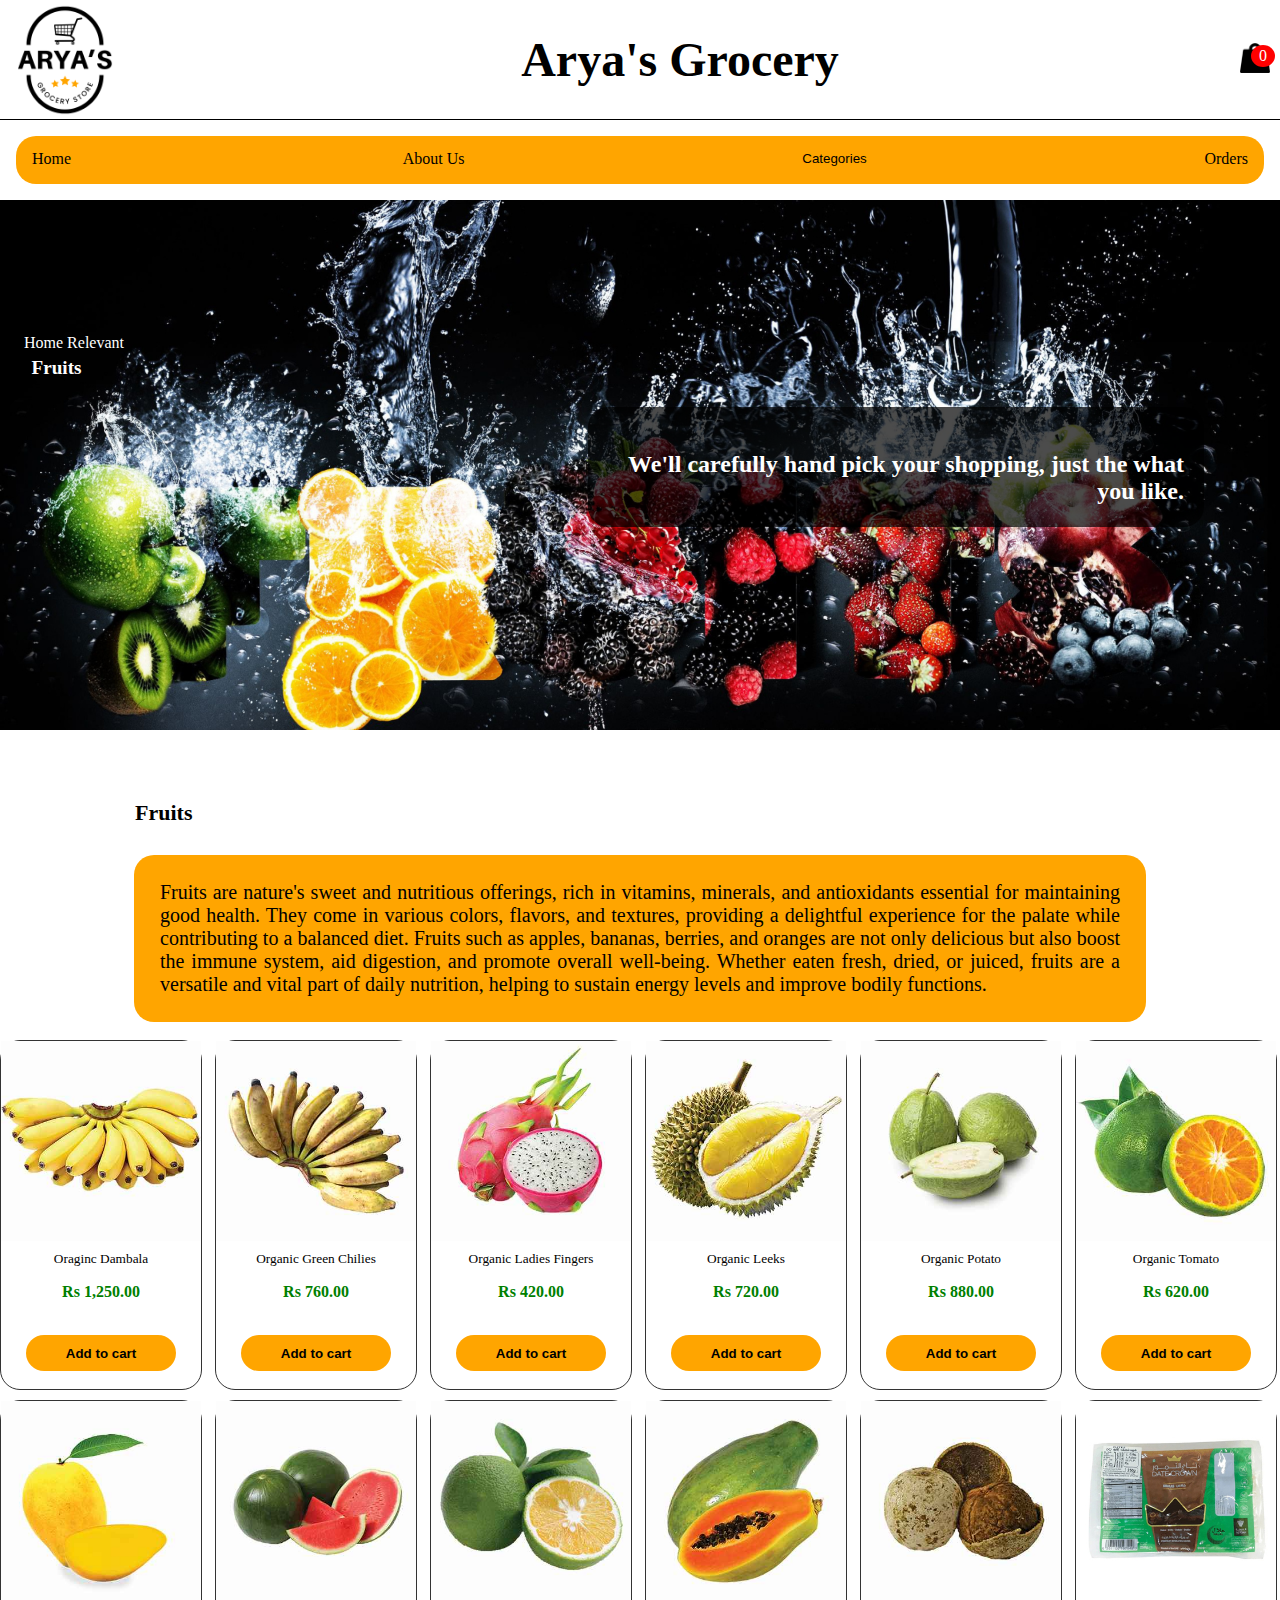
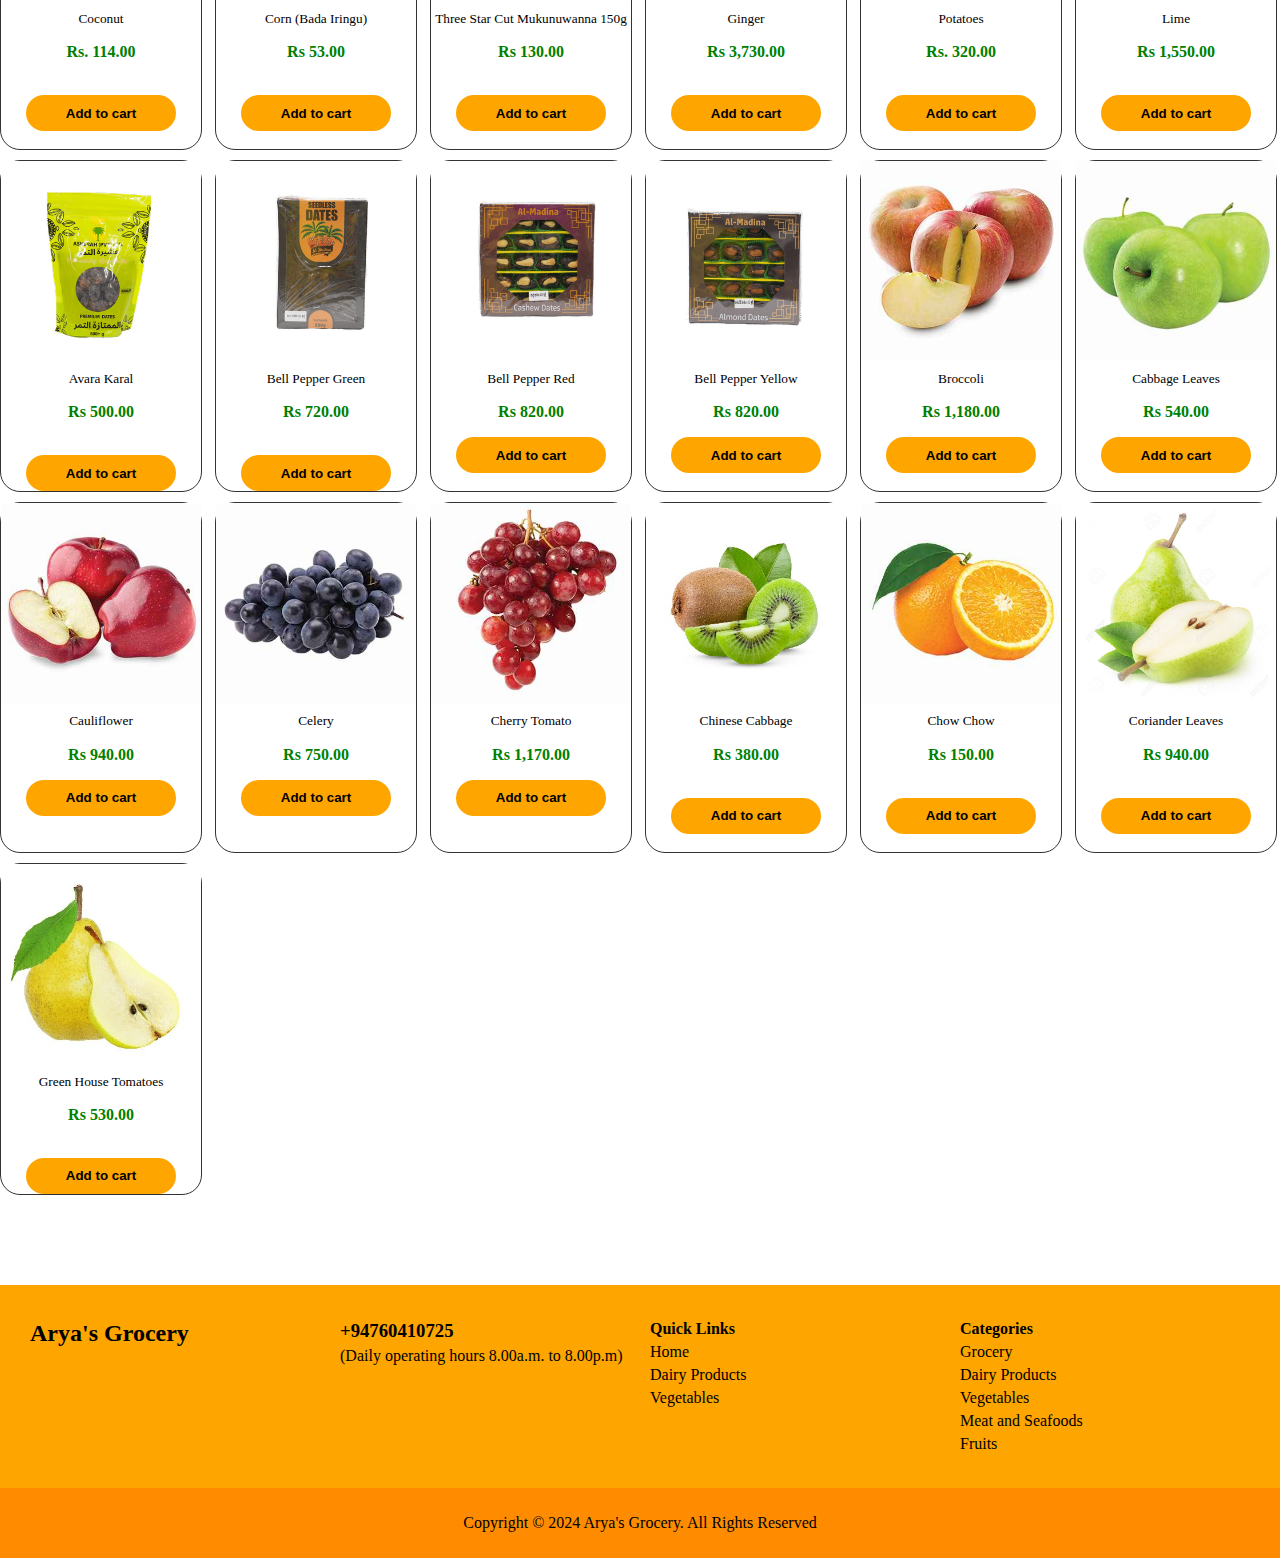
<file: fruits.html>
<!DOCTYPE html>
<html lang="en">
<head>
    <meta charset="UTF-8">
    <meta http-equiv="X-UA-Compatible" content="IE=edge">
    <meta name="viewport" content="width=device-width, initial-scale=1.0">
    <link rel="stylesheet" href="https://unpkg.com/boxicons@latest/css/boxicons.min.css">
    <link rel="stylesheet" href="https://cdnjs.cloudflare.com/ajax/libs/font-awesome/6.5.2/css/all.min.css" integrity="sha512-SnH5WK+bZxgPHs44uWIX+LLJAJ9/2PkPKZ5QiAj6Ta86w+fsb2TkcmfRyVX3pBnMFcV7oQPJkl9QevSCWr3W6A==" crossorigin="anonymous" referrerpolicy="no-referrer" />
    <link rel="stylesheet" href="css/new.css">
    <link rel="stylesheet" href="css/header_nav.css">
    <link rel="apple-touch-icon" sizes="180x180" href="favicon_package_v0.16/apple-touch-icon.png">
    <link rel="icon" type="image/png" sizes="32x32" href="favicon_package_v0.16/favicon-32x32.png">
    <link rel="icon" type="image/png" sizes="16x16" href="favicon_package_v0.16/favicon-16x16.png">
    <link rel="manifest" href="favicon_package_v0.16/site.webmanifest">
    <link rel="mask-icon" href="favicon_package_v0.16/safari-pinned-tab.svg" color="#5bbad5">
    <meta name="msapplication-TileColor" content="#da532c">
    <meta name="theme-color" content="#ffffff">
    <title>Fruits</title>
</head>
<body>
    <!--Header-->
    <div class="header">
        <img src="images/logo.png" id="logo" alt="logo">
        <h1>Arya's Grocery</h1>
        <div class="image">
            <a href="order.html"><img id="cart" src="images/shopping-bag 2.jpg" alt="cart"></a>
            <span class="quantity">0</span>
        </div>
    </div>
    <ul class="nav">
        <li><a href="index.html">Home</a></li>
        <li><a href="About Us.html">About Us</a></li>
        <div class="dropdown">
            <button class="dropdown">Categories <i class="fa fa-caret-down"></i></button>
            <div class="dropdown-content">
                <a href="DairyProducts.html">Dairy Products</a>
                <a href="Vegetables.html">Vegetables</a>
                <a href="Grocery.html">Grocery</a>
                <a href="meatAndseafood.html">Meat and Seafoods</a>
                <a href="fruits.html">Fruits</a>
            </div>
        </div>
        <li><a href="order.html">Orders</a></li>
    </ul>

    <!--Vegetables items container-->
    <main>
        <div class="container">
            <img src="images/fruits (2).png" alt="image 2" width="100%">
            <div class="overlay1" id="color">
                <a href="Home page.html" id="home">Home</a> <i id="icon" class="fa-solid fa-caret-right"></i> Relevant <p id="overlayP">Fruits</p>
            </div>
            <div class="overlay2">
                <p>We'll carefully hand pick your shopping, just the what you like.</p>
            </div>
        </div>
    </main>

    <br><br>
    <h4 id="vege">Fruits</h4>
    <p id="para">
        Fruits are nature's sweet and nutritious offerings, rich in vitamins, minerals, and antioxidants essential for maintaining good health. They come in various colors, flavors, and textures, providing a delightful experience for the palate while contributing to a balanced diet. Fruits such as apples, bananas, berries, and oranges are not only delicious but also boost the immune system, aid digestion, and promote overall well-being. Whether eaten fresh, dried, or juiced, fruits are a versatile and vital part of daily nutrition, helping to sustain energy levels and improve bodily functions.    
    </p>
    <br>
    <div class="container1">
        <div class="grid">
            <div class="vegimg1">
                <a href="product page.html"><img src="fruits/Pic01.jpg" alt="vegimg1"></a>
                <sub>Oraginc Dambala</sub>
                <p class="rs">Rs 1,250.00</p><br>
                <button class="btn">Add to cart</button><br><br>
            </div>
            <div class="vegimg2">
                <a href="product page.html"><img src="fruits/Pic02.jpg" alt="vegimg2"></a>
                <sub>Organic Green Chilies</sub>
                <p class="rs">Rs 760.00</p><br>
                <button class="btn">Add to cart</button>
            </div>
            <div class="vegimg3">
                <a href="product page.html"><img src="fruits/Pic03.jpg" alt="vegimg3"></a>
                <sub>Organic Ladies Fingers</sub>
                <p class="rs">Rs 420.00</p><br>
                <button class="btn">Add to cart</button>
            </div>
            <div class="vegimg4">
                <a href="product page.html"><img src="fruits/Pic04.jpg" alt="vegimg4"></a>
                <sub>Organic Leeks</sub>
                <p class="rs">Rs 720.00</p><br>
                <button class="btn">Add to cart</button>
            </div>
            <div class="vegimg5">
                <a href="product page.html"><img src="fruits/Pic05.jpg" alt="vegimg5"></a>
                <sub>Organic Potato</sub>
                <p class="rs">Rs 880.00</p><br>
                <button class="btn">Add to cart</button>
            </div>
            <div class="vegimg6">
                <a href="product page.html"><img src="fruits/Pic06.jpg" alt="vegimg6"></a>
                <sub>Organic Tomato</sub>
                <p class="rs">Rs 620.00</p><br>
                <button class="btn">Add to cart</button>
            </div>
            <div class="vegimg7">
                <a href="product page.html"><img src="fruits/Pic07.jpg" alt="vegimg7"></a>
                <sub>Coconut</sub>
                <p class="rs">Rs. 114.00</p><br>
                <button class="btn">Add to cart</button>
            </div>
            <div class="vegimg8">
                <a href="product page.html"><img src="fruits/Pic08.jpg" alt="vegimg8"></a>
                <sub>Corn (Bada Iringu)</sub>
                <p class="rs">Rs 53.00</p><br>
                <button class="btn">Add to cart</button><br><br>
            </div>
            <div class="vegimg9">
                <a href="product page.html"><img src="fruits/Pic09.jpg" alt="vegimg9"></a>
                <sub>Three Star Cut Mukunuwanna 150g</sub>
                <p class="rs">Rs 130.00</p><br>
                <button class="btn">Add to cart</button>
            </div>
            <div class="vegimg10">
                <a href="product page.html"><img src="fruits/Pic10.jpg" alt="vegimg10"></a>
                <sub>Ginger</sub>
                <p class="rs">Rs 3,730.00</p><br>
                <button class="btn">Add to cart</button>
            </div>
            <div class="vegimg11">
                <a href="product page.html"><img src="fruits/Pic11.jpg" alt="vegimg11"></a>
                <sub>Potatoes</sub>
                <p class="rs">Rs. 320.00</p><br>
                <button class="btn">Add to cart</button>
            </div>
            <div class="vegimg12">
                <a href="product page.html"><img src="fruits/Pic12.jpg" alt="vegimg12"></a>
                <sub>Lime</sub>
                <p class="rs">Rs 1,550.00</p><br>
                <button class="btn">Add to cart</button>
            </div>
            <div class="vegimg13">
                <a href="product page.html"><img src="fruits/Pic13.jpg" alt="vegimg13"></a>
                <sub>Avara Karal</sub>
                <p class="rs">Rs 500.00</p><br>
                <button class="btn">Add to cart</button>
            </div>
            <div class="vegimg14">
                <a href="product page.html"><img src="fruits/Pic14.jpg" alt="vegimg14"></a>
                <sub>Bell Pepper Green</sub>
                <p class="rs">Rs 720.00</p><br>
                <button class="btn">Add to cart</button>
            </div>
            <div class="vegimg15">
                <a href="product page.html"><img src="fruits/Pic15.jpg" alt="vegimg15"></a>
                <sub>Bell Pepper Red</sub>
                <p class="rs">Rs 820.00</p>
                <button class="btn">Add to cart</button><br><br>
            </div>
            <div class="vegimg16">
                <a href="product page.html"><img src="fruits/Pic16.jpg" alt="vegimg16"></a>
                <sub>Bell Pepper Yellow</sub>
                <p class="rs">Rs 820.00</p>
                <button class="btn">Add to cart</button>
            </div>
            <div class="vegimg17">
                <a href="product page.html"><img src="fruits/Pic17.jpg" alt="vegimg17"></a>
                <sub>Broccoli</sub>
                <p class="rs">Rs 1,180.00</p>
                <button class="btn">Add to cart</button>
            </div>
            <div class="vegimg18">
                <a href="product page.html"><img src="fruits/Pic18.jpg" alt="vegimg18"></a>
                <sub>Cabbage Leaves</sub>
                <p class="rs">Rs 540.00</p>
                <button class="btn">Add to cart</button>
            </div>
            <div class="vegimg19">
                <a href="product page.html"><img src="fruits/Pic19.jpg" alt="vegimg19"></a>
                <sub>Cauliflower</sub>
                <p class="rs">Rs 940.00</p>
                <button class="btn">Add to cart</button>
            </div>
            <div class="vegimg20">
                <a href="product page.html"><img src="fruits/Pic20.jpg" alt="vegimg20"></a>
                <sub>Celery</sub>
                <p class="rs">Rs 750.00</p>
                <button class="btn">Add to cart</button>
            </div>
            <div class="vegimg21">
                <a href="product page.html"><img src="fruits/Pic21.jpg" alt="vegimg21"></a>
                <sub>Cherry Tomato</sub>
                <p class="rs">Rs 1,170.00</p>
                <button class="btn">Add to cart</button>
            </div>
            <div class="vegimg22">
                <a href="product page.html"><img src="fruits/Pic22.jpg" alt="vegimg22"></a>
                <sub>Chinese Cabbage</sub>
                <p class="rs">Rs 380.00</p><br>
                <button class="btn">Add to cart</button><br><br>
            </div>
            <div class="vegimg23">
                <a href="product page.html"><img src="fruits/Pic23.jpg" alt="vegimg23"></a>
                <sub>Chow Chow</sub>
                <p class="rs">Rs 150.00</p><br>
                <button class="btn">Add to cart</button>
            </div>
            <div class="vegimg24">
                <a href="product page.html"><img src="fruits/Pic24.jpg" alt="vegimg24"></a>
                <sub>Coriander Leaves</sub>
                <p class="rs">Rs 940.00</p><br>
                <button class="btn">Add to cart</button>
            </div>
            <div class="vegimg25">
                <a href="product page.html"><img src="fruits/Pic25.jpg" alt="vegimg25"></a>
                <sub>Green House Tomatoes</sub>
                <p class="rs">Rs 530.00</p><br>
                <button class="btn">Add to cart</button>
            </div>
        </div>
    </div>
<br>

<br><br><br><br>
    <!--Footer-->
    <footer>
        <div class="logo">
            <p id="p3">Arya's Grocery</p>
        </div>
        <div class="address_num">
            <h3 id="h3"><i class="fa-solid fa-phone-flip"></i> +94760410725</h3>
            <p id="p1">(Daily operating hours 8.00a.m. to 8.00p.m)</p>
        </div>
        <div class="quicklink1">
            <li><h4 id="h4">Quick Links</h4></li>
            <li><a href="index.html" class="as1">Home</a></li>
            <li><a href="DairyProducts.html">Dairy Products</a></li>
            <li><a href="Vegetables.html">Vegetables</a></li>
        </div>
        <div class="quicklink2">
            <li><h4 id="h4">Categories</h4></li>
            <li><a href="Grocery.html">Grocery</a></li>
            <li><a href="DairyProducts.html">Dairy Products</a></li>
            <li><a href="Vegetables.html">Vegetables</a></li>
            <li><a href="meatAndseafood.html">Meat and Seafoods</a></li>
            <li><a href="fruits.html">Fruits</a></li>
        </div>
    </footer>
    <div class="copyright">
        <p id="p4">Copyright © 2024 Arya's Grocery. All Rights Reserved</p>
    </div>
    <script src="./main.js"></script>
</body>
</html>
</file>
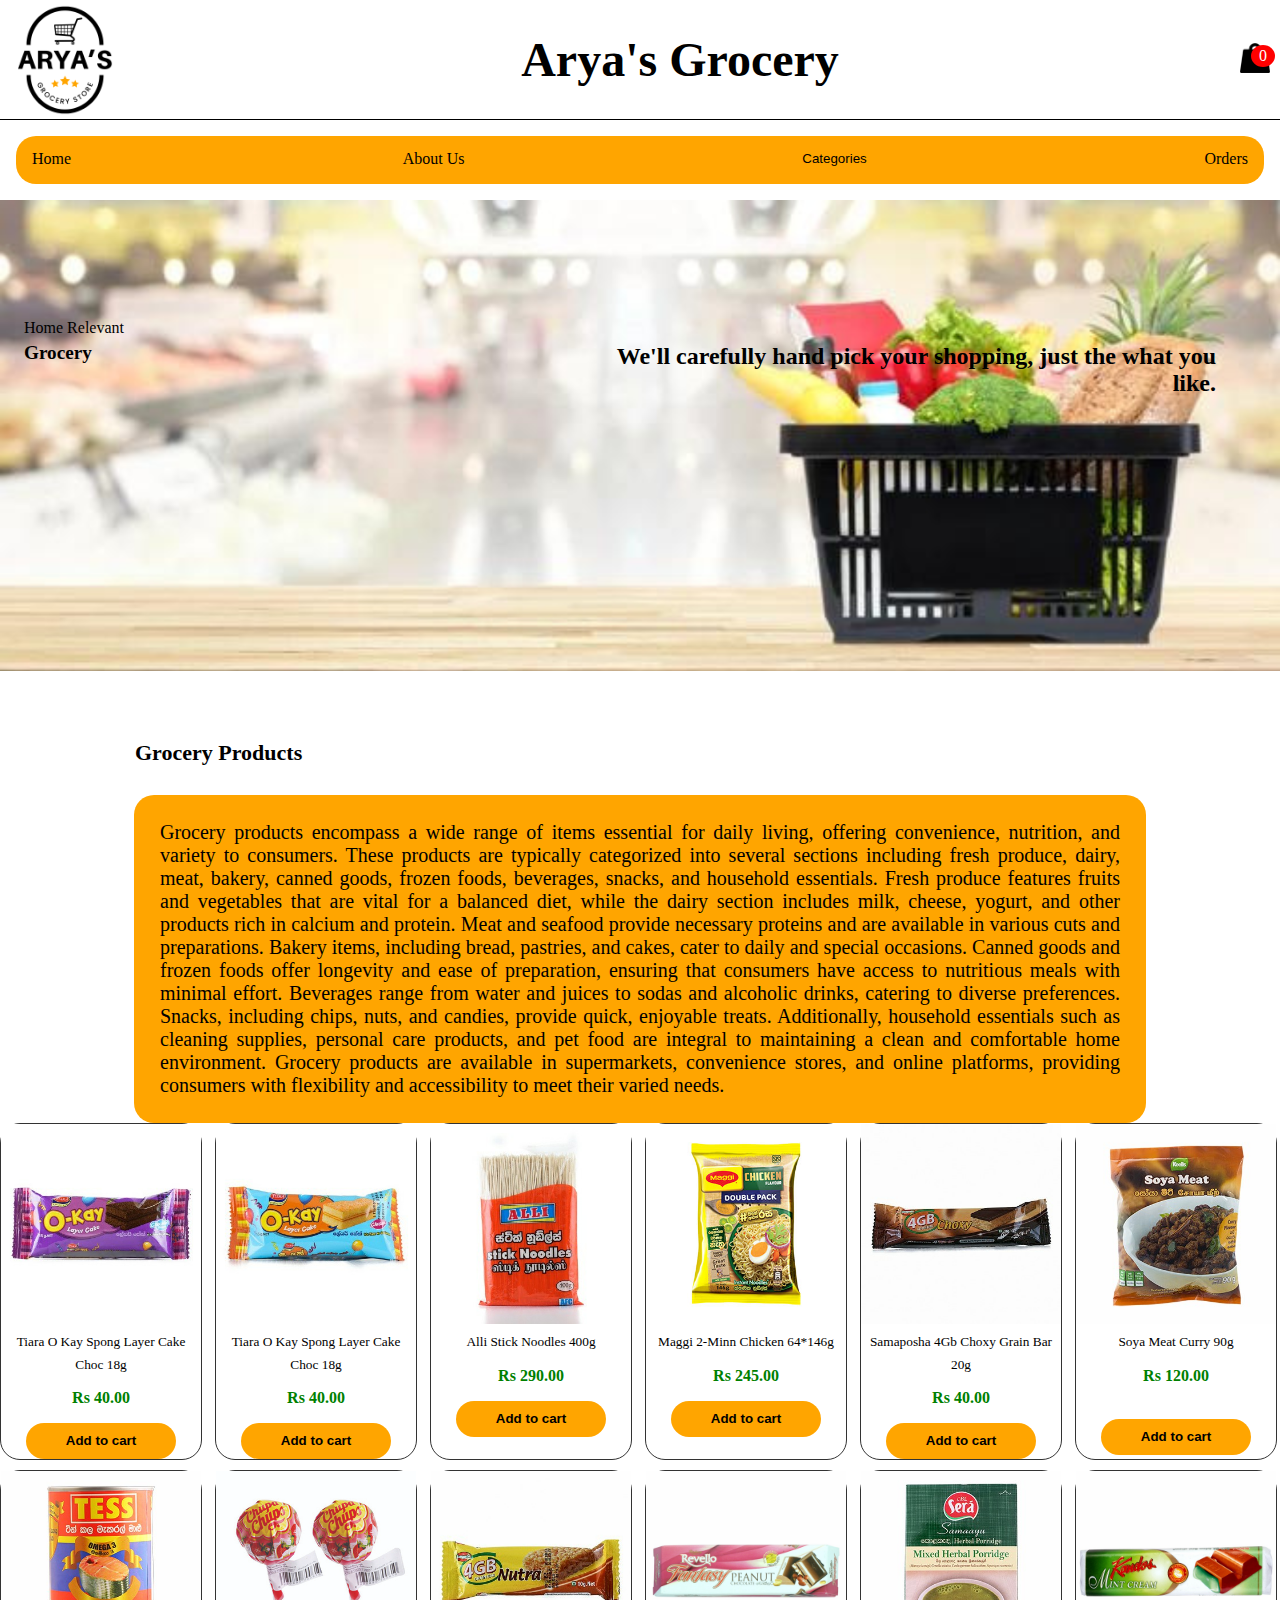
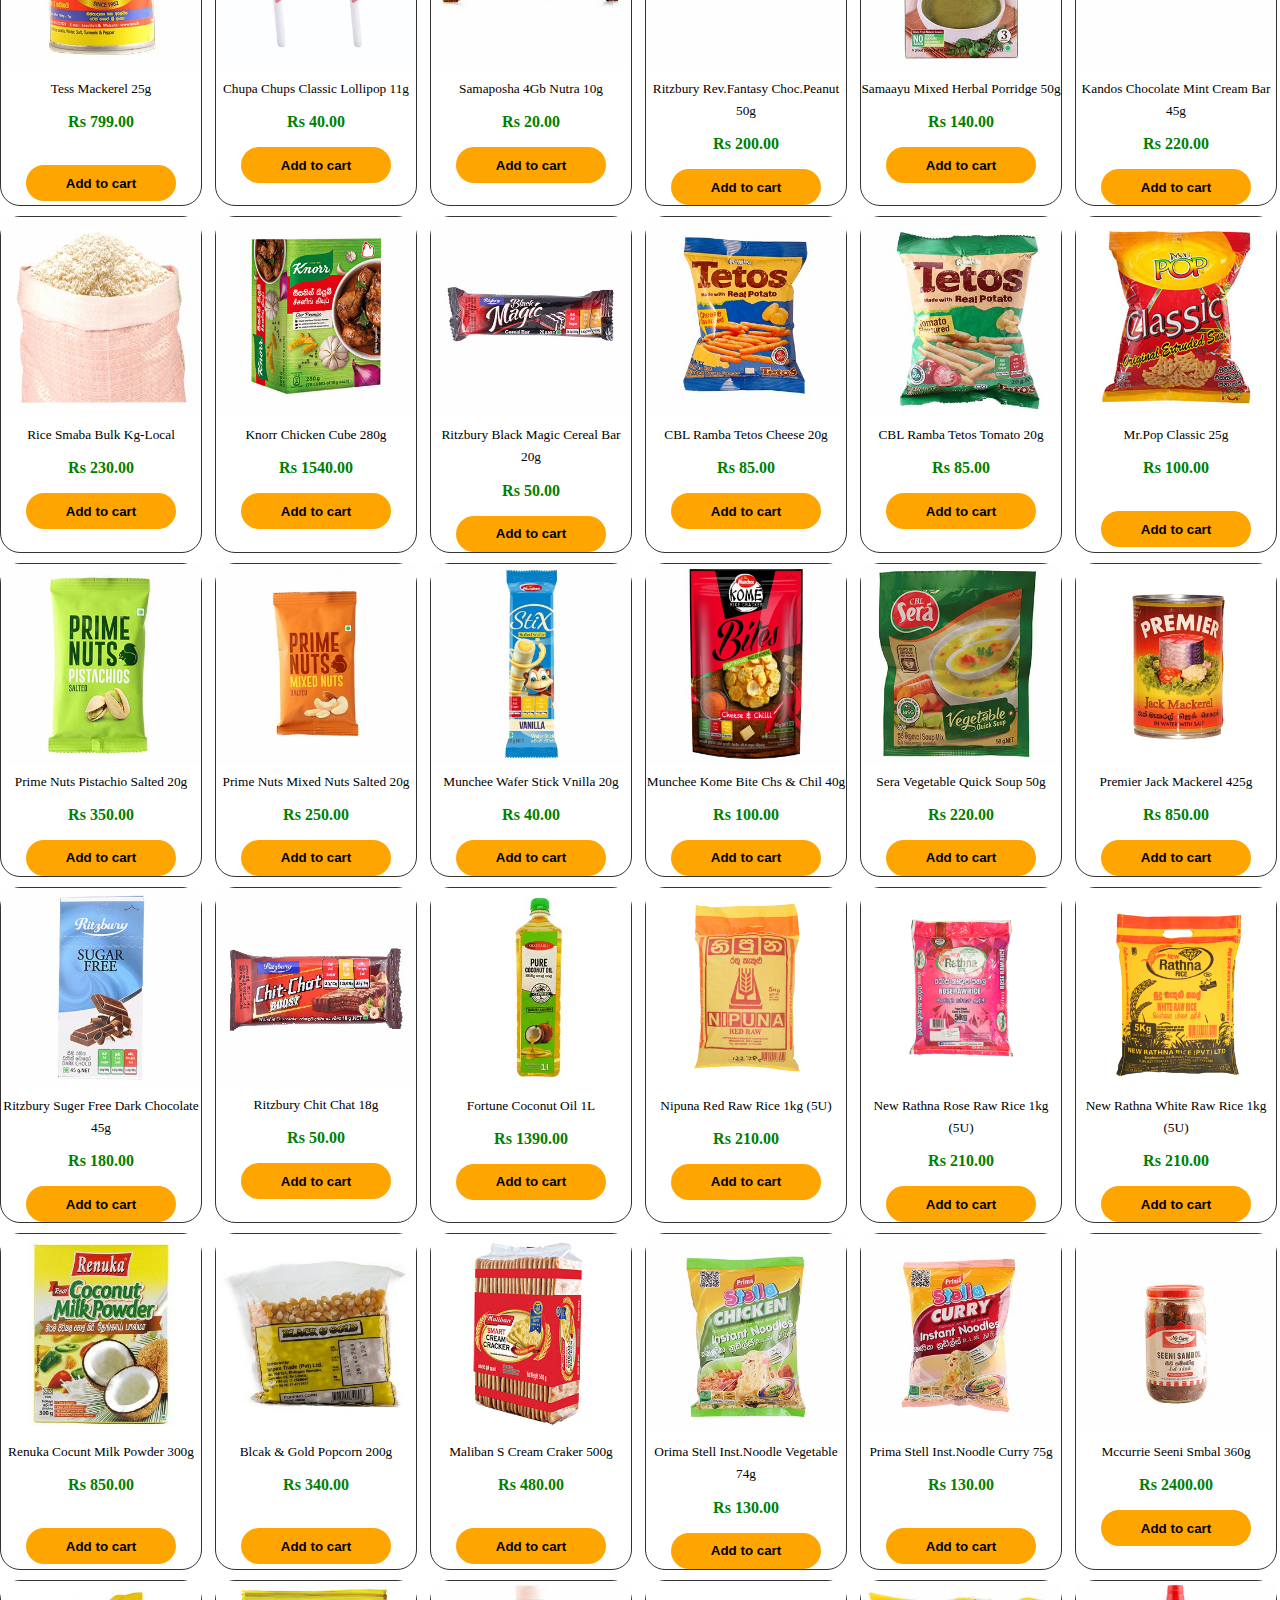
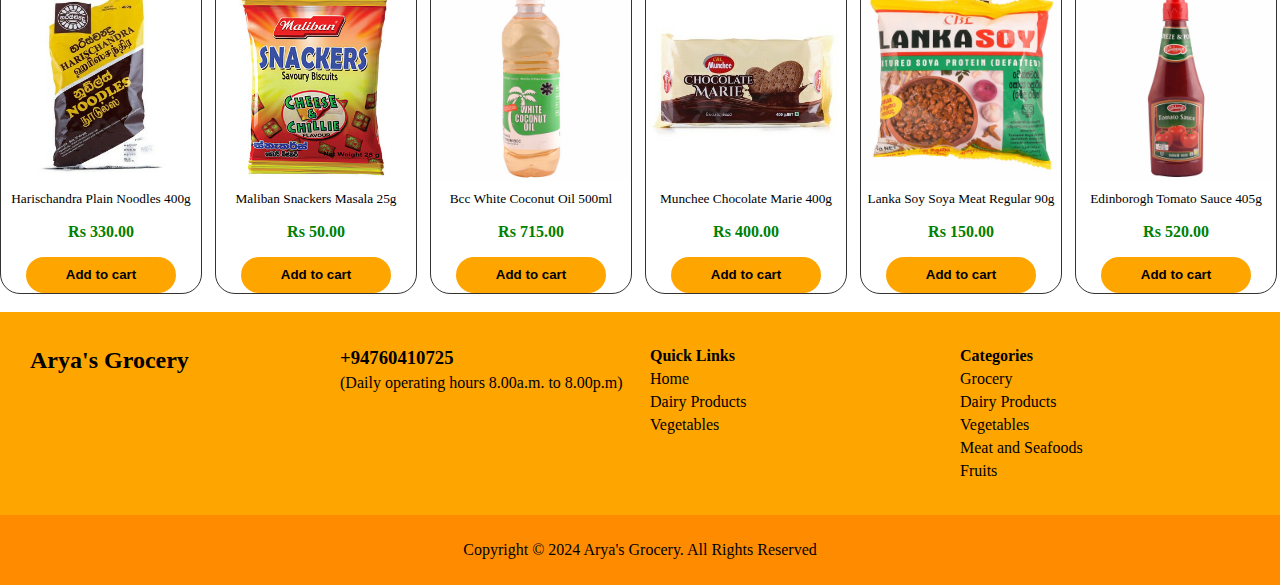
<file: Grocery.html>
<!DOCTYPE html>
<html lang="en">
<head>
    <meta charset="UTF-8">
    <meta http-equiv="X-UA-Compatible" content="IE=edge">
    <meta name="viewport" content="width=device-width, initial-scale=1.0">
    <link rel="stylesheet" href="https://unpkg.com/boxicons@latest/css/boxicons.min.css">
    <link rel="stylesheet" href="https://cdnjs.cloudflare.com/ajax/libs/font-awesome/6.5.2/css/all.min.css" integrity="sha512-SnH5WK+bZxgPHs44uWIX+LLJAJ9/2PkPKZ5QiAj6Ta86w+fsb2TkcmfRyVX3pBnMFcV7oQPJkl9QevSCWr3W6A==" crossorigin="anonymous" referrerpolicy="no-referrer" />
    <link rel="stylesheet" href="css/Grocery.css">
    <link rel="stylesheet" href="css/header_nav.css">
    <link rel="apple-touch-icon" sizes="180x180" href="favicon_package_v0.16/apple-touch-icon.png">
    <link rel="icon" type="image/png" sizes="32x32" href="favicon_package_v0.16/favicon-32x32.png">
    <link rel="icon" type="image/png" sizes="16x16" href="favicon_package_v0.16/favicon-16x16.png">
    <link rel="manifest" href="favicon_package_v0.16/site.webmanifest">
    <link rel="mask-icon" href="favicon_package_v0.16/safari-pinned-tab.svg" color="#5bbad5">
    <meta name="msapplication-TileColor" content="#da532c">
    <meta name="theme-color" content="#ffffff">
    <title>Grocery</title>
</head>
<body>
    <!--Header-->
    <div class="header">
        <img src="images/logo.png" id="logo" alt="logo">
        <h1>Arya's Grocery</h1>
        <div class="image">
            <a href="order.html"><img id="cart" src="images/shopping-bag 2.jpg" alt="cart"></a>
            <span class="quantity">0</span>
        </div>
    </div>
    <ul class="nav">
        <li><a href="index.html">Home</a></li>
        <li><a href="About Us.html">About Us</a></li>
        <div class="dropdown">
            <button class="dropdown">Categories <i class="fa fa-caret-down"></i></button>
            <div class="dropdown-content">
                <a href="DairyProducts.html">Dairy Products</a>
                <a href="Vegetables.html">Vegetables</a>
                <a href="Grocery.html">Grocery</a>
                <a href="meatAndseafood.html">Meat and Seafoods</a>
                <a href="fruits.html">Fruits</a>
            </div>
        </div>
        <li><a href="order.html">Orders</a></li>
    </ul>

    <!--Grocery items sections-->
    <main>
        <div class="container">
            <img src="images/img 2.png" alt="image 2" width="100%">
            <div class="overlay1">
                <a href="Home page.html">Home</a> <i class="fa-solid fa-caret-right"></i> Relevant <p id="overlayP">Grocery</p>
            </div>
            <div class="overlay2">
                <p>We'll carefully hand pick your shopping, just the what you like.</p>
            </div>
        </div>
    </main>
<br><br>
    <h4 id="Grocery">Grocery Products</h4>
    <p id="para">Grocery products encompass a wide range of items essential for daily living, offering convenience, nutrition, and variety to consumers. These products are typically categorized into several sections including fresh produce, dairy, meat, bakery, canned goods, frozen foods, beverages, snacks, and household essentials. Fresh produce features fruits and vegetables that are vital for a balanced diet, while the dairy section includes milk, cheese, yogurt, and other products rich in calcium and protein. Meat and seafood provide necessary proteins and are available in various cuts and preparations. Bakery items, including bread, pastries, and cakes, cater to daily and special occasions.

        Canned goods and frozen foods offer longevity and ease of preparation, ensuring that consumers have access to nutritious meals with minimal effort. Beverages range from water and juices to sodas and alcoholic drinks, catering to diverse preferences. Snacks, including chips, nuts, and candies, provide quick, enjoyable treats. Additionally, household essentials such as cleaning supplies, personal care products, and pet food are integral to maintaining a clean and comfortable home environment. Grocery products are available in supermarkets, convenience stores, and online platforms, providing consumers with flexibility and accessibility to meet their varied needs.
    </p>
    <section>
        <div class="section1">
            <div class="grossimg1">
                <a href="product page.html"><img src="grocery/Pic10012.jpg" alt="grossimg1"></a>
                <sub>Tiara O Kay Spong Layer Cake Choc 18g</sub>
                <p id="rs">Rs 40.00</p>
                <button class="btn">Add to cart</button>
            </div>

            <div class="grossimg2">
                <a href="product page.html"><img src="grocery/Pic1004.jpg" alt="grossimg2"></a>
                <sub>Tiara O Kay Spong Layer Cake Choc 18g</sub>
                <p id="rs">Rs 40.00</p>
                <button class="btn">Add to cart</button>
            </div>

            <div class="grossimg3">
                <a href="product page.html"><img src="grocery/Pic100934.jpg" alt=""></a>
                <sub>Alli Stick Noodles 400g</sub>
                <p id="rs">Rs 290.00</p>
                <button class="btn">Add to cart</button>
            </div>

            <div class="grossimg4">
                <a href="product page.html"><img src="grocery/Pic10157.jpg" alt=""></a>
                <sub>Maggi 2-Minn Chicken 64*146g</sub>
                <p id="rs">Rs 245.00</p>
                <button class="btn">Add to cart</button>
            </div>

            <div class="grossimg5">
                <a href="product page.html"><img src="grocery/Pic105339.jpg" alt=""></a>
                <sub>Samaposha 4Gb Choxy Grain Bar 20g</sub>
                <p id="rs">Rs 40.00</p>
                <button class="btn">Add to cart</button>
            </div>
            
            <div class="grossimg6">
                <a href="product page.html"><img src="grocery/Pic105733.jpg" alt=""></a>
                <sub>Soya Meat Curry 90g</sub>
                <p id="rs">Rs 120.00</p><br>
                <button class="btn">Add to cart</button>
            </div>
            
            <div class="grossimg7">
                <a href="product page.html"><img src="grocery/Pic109286.jpg" alt=""></a>
                <sub>Tess Mackerel 25g</sub>
                <p id="rs">Rs 799.00</p><br>
                <button class="btn">Add to cart</button>
            </div>

            <div class="grossimg8">
                <a href="product page.html"><img src="grocery/Pic110203.jpg" alt=""></a>
                <sub>Chupa Chups Classic Lollipop 11g</sub>
                <p id="rs">Rs 40.00</p>
                <button class="btn">Add to cart</button>
            </div>  
            
            <div class="grossimg9">
                <a href="product page.html"><img src="grocery/Pic110300.jpg" alt=""></a>
                <sub>Samaposha 4Gb Nutra 10g</sub>
                <p id="rs">Rs 20.00</p>
                <button class="btn">Add to cart</button>
            </div>

            <div class="grossimg10">
                <a href="product page.html"><img src="grocery/Pic110718.jpg" alt=""></a>
                <sub>Ritzbury Rev.Fantasy Choc.Peanut 50g</sub>
                <p id="rs">Rs 200.00</p>
                <button class="btn">Add to cart</button>
            </div>
            
            <div class="grossimg11">
                <a href="product page.html"><img src="grocery/Pic112862.jpg" alt=""></a>
                <sub>Samaayu Mixed Herbal Porridge 50g</sub>
                <p id="rs">Rs 140.00</p>
                <button class="btn">Add to cart</button>
            </div>
            
            <div class="grossimg12">
                <a href="product page.html"><img src="grocery/Pic112875.jpg" alt=""></a>
                <sub>Kandos Chocolate Mint Cream Bar 45g</sub>
                <p id="rs">Rs 220.00</p>
                <button class="btn">Add to cart</button>
            </div>
            
            <div class="grossimg13">
                <a href="product page.html"><img src="grocery/Pic11385.jpg" alt=""></a>
                <sub>Rice Smaba Bulk Kg-Local</sub>
                <p id="rs">Rs 230.00</p>
                <button class="btn">Add to cart</button>
            </div>
                        
            <div class="grossimg14">
                <a href="product page.html"><img src="grocery/Pic115018.jpg" alt=""></a>
                <sub>Knorr Chicken Cube 280g</sub>
                <p id="rs">Rs 1540.00</p>
                <button class="btn">Add to cart</button>
            </div>

            <div class="grossimg15">
                <a href="product page.html"><img src="grocery/Pic115411.jpg" alt=""></a>
                <sub>Ritzbury Black Magic Cereal Bar 20g</sub>
                <p id="rs">Rs 50.00</p>
                <button class="btn">Add to cart</button>
            </div>

            <div class="grossimg16">
                <a href="product page.html"><img src="grocery/Pic115572.jpg" alt=""></a>
                <sub>CBL Ramba Tetos Cheese 20g</sub>
                <p id="rs">Rs 85.00</p>
                <button class="btn">Add to cart</button>
            </div>

            <div class="grossimg17">
                <a href="product page.html"><img src="grocery/Pic115573.jpg" alt=""></a>
                <sub>CBL Ramba Tetos Tomato 20g</sub>
                <p id="rs">Rs 85.00</p>
                <button class="btn">Add to cart</button>
            </div>
            <div class="grossimg18">
                <a href="product page.html"><img src="grocery/Pic116058.jpg" alt=""></a>
                <sub>Mr.Pop Classic 25g</sub>
                <p id="rs">Rs 100.00</p><br>
                <button class="btn">Add to cart</button>
            </div>

            <div class="grossimg19">
                <a href="product page.html"><img src="grocery/Pic116411.jpg" alt=""></a>
                <sub>Prime Nuts Pistachio Salted 20g</sub>
                <p id="rs">Rs 350.00</p>
                <button class="btn">Add to cart</button>
            </div>

            <div class="grossimg20">
                <a href="product page.html"><img src="grocery/Pic116412.jpg" alt=""></a>
                <sub>Prime Nuts Mixed Nuts Salted 20g</sub>
                <p id="rs">Rs 250.00</p>
                <button class="btn">Add to cart</button>
            </div>

            <div class="grossimg21">
                <a href="product page.html"><img src="grocery/Pic118561.jpg" alt=""></a>
                <sub>Munchee Wafer Stick Vnilla 20g</sub>
                <p id="rs">Rs 40.00</p>
                <button class="btn">Add to cart</button>
            </div>

            <div class="grossimg22">
                <a href="product page.html"><img src="grocery/Pic120492.jpg" alt=""></a>
                <sub>Munchee Kome Bite Chs & Chil 40g</sub>
                <p id="rs">Rs 100.00</p>
                <button class="btn">Add to cart</button>
            </div>

            <div class="grossimg23">
                <a href="product page.html"><img src="grocery/Pic120618.jpg" alt=""></a>
                <sub>Sera Vegetable Quick Soup 50g</sub>
                <p id="rs">Rs 220.00</p>
                <button class="btn">Add to cart</button>
            </div>

            <div class="grossimg24">
                <a href="product page.html"><img src="grocery/Pic120685.jpg" alt=""></a>
                <sub>Premier Jack Mackerel 425g</sub>
                <p id="rs">Rs 850.00</p>
                <button class="btn">Add to cart</button>
            </div>
            
            <div class="grossimg25">
                <a href="product page.html"><img src="grocery/Pic121016.jpg" alt=""></a>
                <sub>Ritzbury Suger Free Dark Chocolate 45g</sub>
                <p id="rs">Rs 180.00</p>
                <button class="btn">Add to cart</button>
            </div>
            
            <div class="grossimg26">
                <a href="product page.html"><img src="grocery/Pic121309.jpg" alt=""></a>
                <sub>Ritzbury Chit Chat 18g</sub>
                <p id="rs">Rs 50.00</p>
                <button class="btn">Add to cart</button>
            </div>

            <div class="grossimg27">
                <a href="product page.html"><img src="grocery/Pic121958.jpg" alt=""></a>
                <sub>Fortune Coconut Oil 1L</sub>
                <p id="rs">Rs 1390.00</p>
                <button class="btn">Add to cart</button>
            </div>

            <div class="grossimg28">
                <a href="product page.html"><img src="grocery/Pic122785.jpg" alt=""></a>
                <sub>Nipuna Red Raw Rice 1kg (5U)</sub>
                <p id="rs">Rs 210.00</p>
                <button class="btn">Add to cart</button>
            </div>

            <div class="grossimg29">
                <a href="product page.html"><img src="grocery/Pic122789.jpg" alt=""></a>
                <sub>New Rathna Rose Raw Rice 1kg (5U)</sub>
                <p id="rs">Rs 210.00</p>
                <button class="btn">Add to cart</button>
            </div>
            
            <div class="grossimg30">
                <a href="product page.html"><img src="grocery/Pic122790.jpg" alt=""></a>
                <sub>New Rathna White Raw Rice 1kg (5U)</sub>
                <p id="rs">Rs 210.00</p>
                <button class="btn">Add to cart</button>
            </div>

            <div class="grossimg31">
                <a href="product page.html"><img src="grocery/Pic13441.jpg" alt=""></a>
                <sub>Renuka Cocunt Milk Powder 300g</sub>
                <p id="rs">Rs 850.00</p><br>
                <button class="btn">Add to cart</button>
            </div>

            <div class="grossimg32">
                <a href="product page.html"><img src="grocery/Pic1703.jpg" alt=""></a>
                <sub>Blcak & Gold Popcorn 200g</sub>
                <p id="rs">Rs 340.00</p><br>
                <button class="btn">Add to cart</button>
            </div>

            <div class="grossimg33">
                <a href="product page.html"><img src="grocery/Pic18117.jpg" alt=""></a>
                <sub>Maliban S Cream Craker 500g</sub>
                <p id="rs">Rs 480.00</p><br>
                <button class="btn">Add to cart</button>
            </div>

            <div class="grossimg34">
                <a href="product page.html"><img src="grocery/Pic184.jpg" alt=""></a>
                <sub>Orima Stell Inst.Noodle Vegetable 74g</sub>
                <p id="rs">Rs 130.00</p>
                <button class="btn">Add to cart</button>
            </div>

            <div class="grossimg35">
                <a href="product page.html"><img src="grocery/Pic185.jpg" alt=""></a>
                <sub>Prima Stell Inst.Noodle Curry 75g</sub>
                <p id="rs">Rs 130.00</p><br>
                <button class="btn">Add to cart</button>
            </div>

            <div class="grossimg36">
                <a href="product page.html"><img src="grocery/Pic1854.jpg" alt=""></a>
                <sub>Mccurrie Seeni Smbal 360g</sub>
                <p id="rs">Rs 2400.00</p>
                <button class="btn">Add to cart</button>
            </div>

            <div class="grossimg37">
                <a href="product page.html"><img src="grocery/Pic23036.jpg" alt=""></a>
                <sub>Harischandra Plain Noodles 400g</sub>
                <p id="rs">Rs 330.00</p>
                <button class="btn">Add to cart</button>
            </div>

            <div class="grossimg38">
                <a href="product page.html"><img src="grocery/Pic23220.jpg" alt=""></a>
                <sub>Maliban Snackers Masala 25g</sub>
                <p id="rs">Rs 50.00</p>
                <button class="btn">Add to cart</button>
            </div>

            <div class="grossimg39">
                <a href="product page.html"><img src="grocery/Pic27543.jpg" alt=""></a>
                <sub>Bcc White Coconut Oil 500ml</sub>
                <p id="rs">Rs 715.00</p>
                <button class="btn">Add to cart</button>
            </div>

            <div class="grossimg40">
                <a href="product page.html"><img src="grocery/Pic29718.jpg" alt=""></a>
                <sub>Munchee Chocolate Marie 400g</sub>
                <p id="rs">Rs 400.00</p>
                <button class="btn">Add to cart</button>
            </div>

            <div class="grossimg41">
                <a href="product page.html"><img src="grocery/Pic309.jpg" alt=""></a>
                <sub>Lanka Soy Soya Meat Regular 90g</sub>
                <p id="rs">Rs 150.00</p>
                <button class="btn">Add to cart</button>
            </div>

            <div class="grossimg42">
                <a href="product page.html"><img src="grocery/Pic31466.jpg" alt=""></a>
                <sub>Edinborogh Tomato Sauce 405g</sub>
                <p id="rs">Rs 520.00</p>
                <button class="btn">Add to cart</button>
            </div>
        </div>
    </section>
<br>
    <!--Footer-->
    <footer>
        <div class="logo">
            <p id="p3">Arya's Grocery</p>
        </div>
        <div class="address_num">
            <h3 id="h3"><i class="fa-solid fa-phone-flip"></i> +94760410725</h3>
            <p id="p1">(Daily operating hours 8.00a.m. to 8.00p.m)</p>
        </div>
        <div class="quicklink1">
            <li><h4 id="h4">Quick Links</h4></li>
            <li><a href="index.html" class="as1">Home</a></li>
            <li><a href="DairyProducts.html">Dairy Products</a></li>
            <li><a href="Vegetables.html">Vegetables</a></li>
        </div>
        <div class="quicklink2">
            <li><h4 id="h4">Categories</h4></li>
            <li><a href="Grocery.html">Grocery</a></li>
            <li><a href="DairyProducts.html">Dairy Products</a></li>
            <li><a href="Vegetables.html">Vegetables</a></li>
            <li><a href="meatAndseafood.html">Meat and Seafoods</a></li>
            <li><a href="fruits.html">Fruits</a></li>
        </div>
    </footer>
    <div class="copyright">
        <p id="p4">Copyright © 2024 Arya's Grocery. All Rights Reserved</p>
    </div>
    <script src="./main.js"></script>
</body>
</html>
</file>
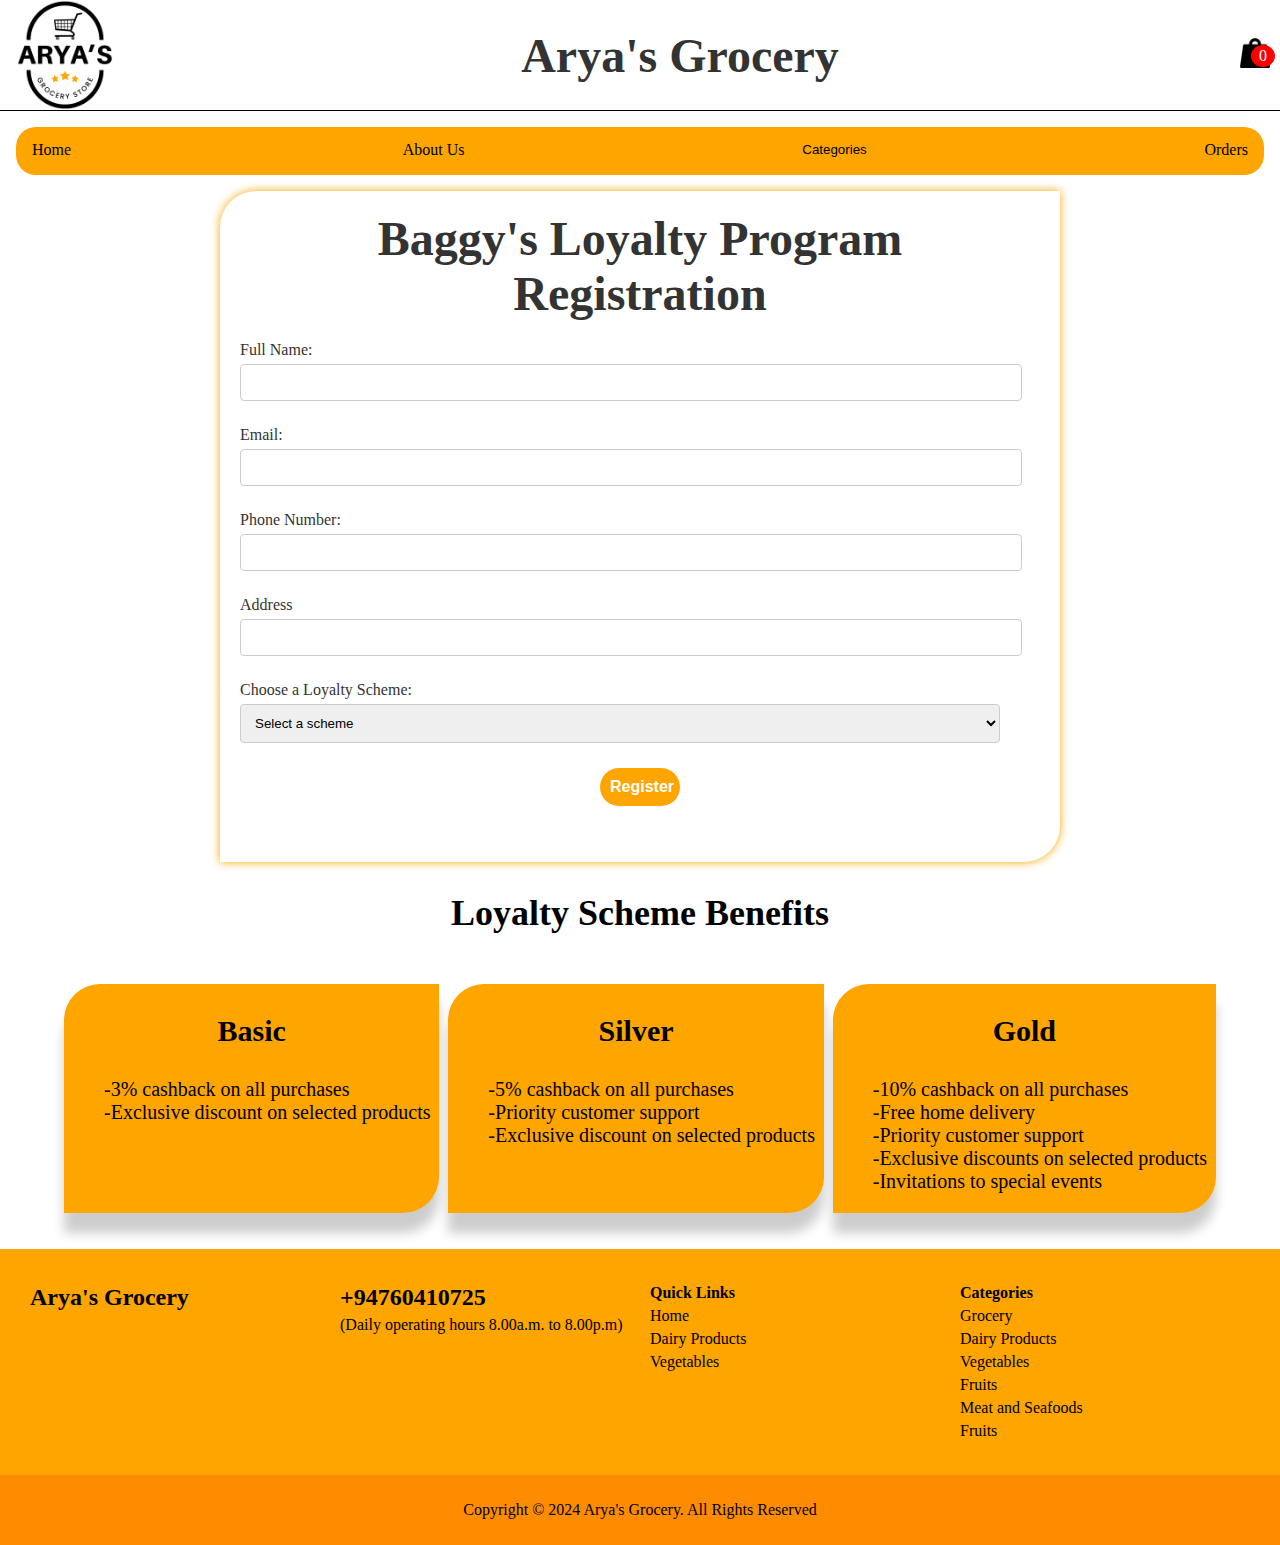
<file: loyalty reg.html>
<!DOCTYPE html>
<html lang="en">
<head>
    <meta charset="UTF-8">
    <meta http-equiv="X-UA-Compatible" content="IE=edge">
    <meta name="viewport" content="width=device-width, initial-scale=1.0">
    <link rel="stylesheet" href="https://unpkg.com/boxicons@latest/css/boxicons.min.css">
    <link rel="stylesheet" href="https://cdnjs.cloudflare.com/ajax/libs/font-awesome/6.5.2/css/all.min.css" integrity="sha512-SnH5WK+bZxgPHs44uWIX+LLJAJ9/2PkPKZ5QiAj6Ta86w+fsb2TkcmfRyVX3pBnMFcV7oQPJkl9QevSCWr3W6A==" crossorigin="anonymous" referrerpolicy="no-referrer" />
    <link rel="stylesheet" href="css/loyalty.css">
    <link rel="stylesheet" href="css/header_nav.css">
    <link rel="apple-touch-icon" sizes="180x180" href="favicon_package_v0.16/apple-touch-icon.png">
    <link rel="icon" type="image/png" sizes="32x32" href="favicon_package_v0.16/favicon-32x32.png">
    <link rel="icon" type="image/png" sizes="16x16" href="favicon_package_v0.16/favicon-16x16.png">
    <link rel="manifest" href="favicon_package_v0.16/site.webmanifest">
    <link rel="mask-icon" href="favicon_package_v0.16/safari-pinned-tab.svg" color="#5bbad5">
    <meta name="msapplication-TileColor" content="#da532c">
    <meta name="theme-color" content="#ffffff">
    <title>Baggy's Loyalties</title>
</head>
<body>
    <!--Header-->
    <div class="header">
        <img src="images/logo.png" id="logo" alt="logo">
        <h1>Arya's Grocery</h1>
        <div class="image">
            <a href="order.html"><img id="cart" src="images/shopping-bag 2.jpg" alt="cart"></a>
            <span class="quantity">0</span>
        </div>
    </div>
    <ul class="nav">
        <li><a href="index.html">Home</a></li>
        <li><a href="About Us.html">About Us</a></li>
        <div class="dropdown">
            <button class="dropdown">Categories <i class="fa fa-caret-down"></i></button>
            <div class="dropdown-content">
                <a href="DairyProducts.html">Dairy Products</a>
                <a href="Vegetables.html">Vegetables</a>
                <a href="Grocery.html">Grocery</a>
                <a href="meatAndseafood.html">Meat and Seafoods</a>
                <a href="fruits.html">Fruits</a>
            </div>
        </div>
        <li><a href="/order.html">Orders</a></li>
    </ul>

    <div class="container">
        <h1>Baggy's Loyalty Program Registration</h1>
        <form action="/submit_registration" method="post">
            <div class="form-group">
                <label for="name">Full Name: </label>
                <input type="text" id="name" name="name" required>
            </div>
            <div class="form-group">
                <label for="email">Email: </label>
                <input type="email" id="email" name="email" required>
            </div>
            <div class="form-group">
                <label for="phone">Phone Number:</label>
                <input type="tel" id="phone" name="phone" required>
            </div>
            <div class="form-group">
                <label for="address">Address</label>
                <input type="text" id="address" name="address" required>
            </div>
            <div class="form-group">
                <label for="loyalty-scheme">Choose a Loyalty Scheme:</label>
                <select name="loyalty-scheme" id="loyalty-scheme" required>
                    <option value="">Select a scheme</option>
                    <option value="basic">Basic</option>
                    <option value="silver">Silver</option>
                    <option value="gold">Gold</option>
                </select>
            </div>
            <button id="submit">Register</button>
        </form>
        <br><br>
    </div>
    <div>
        <h2>Loyalty Scheme Benefits</h2>
        <div class="benifits">
            <div class="flex-box1">
                <h3>Basic</h3>
                <ul>
                    <li>-3% cashback on all purchases</li>
                    <li>-Exclusive discount on selected products</li>
                </ul>
            </div><br>
            <div class="flex-box2">
                <h3>Silver</h3>
                <ul>
                    <li>-5% cashback on all purchases</li>
                    <li>-Priority customer support</li>
                    <li>-Exclusive discount on selected products</li>
                </ul>
            </div><br>
            <div class="flex-box3">
                <h3>Gold</h3>
                <ul>
                    <li>-10% cashback on all purchases</li>
                    <li>-Free home delivery</li>
                    <li>-Priority customer support</li>
                    <li>-Exclusive discounts on selected products</li>
                    <li>-Invitations to special events</li>
                </ul>
            </div>
        </div>
    </div>
    <br><br>
    <!--Footer-->
    <footer>
        <div class="logo">
            <p id="p3">Arya's Grocery</p>
        </div>
        <div class="address_num">
            <h3 id="h3"><i class="fa-solid fa-phone-flip"></i> +94760410725</h3>
            <p id="p1">(Daily operating hours 8.00a.m. to 8.00p.m)</p>
        </div>
        <div class="quicklink1">
            <li><h4 id="h4">Quick Links</h4></li>
            <li><a href="index.html" class="as1">Home</a></li>
            <li><a href="DairyProducts.html">Dairy Products</a></li>
            <li><a href="Vegetables.html">Vegetables</a></li>
        </div>
        <div class="quicklink2">
            <li><h4 id="h4">Categories</h4></li>
            <li><a href="Grocery.html">Grocery</a></li>
            <li><a href="DairyProducts.html">Dairy Products</a></li>
            <li><a href="Vegetables.html">Vegetables</a></li>
            <li><a href="Fruits.html">Fruits</a></li>
            <li><a href="meatAndseafood.html">Meat and Seafoods</a></li>
            <li><a href="fruits.html">Fruits</a></li>
        </div>
    </footer>
    <div class="copyright">
        <p id="p4">Copyright © 2024 Arya's Grocery. All Rights Reserved</p>
    </div>
</body>
</html>
</file>
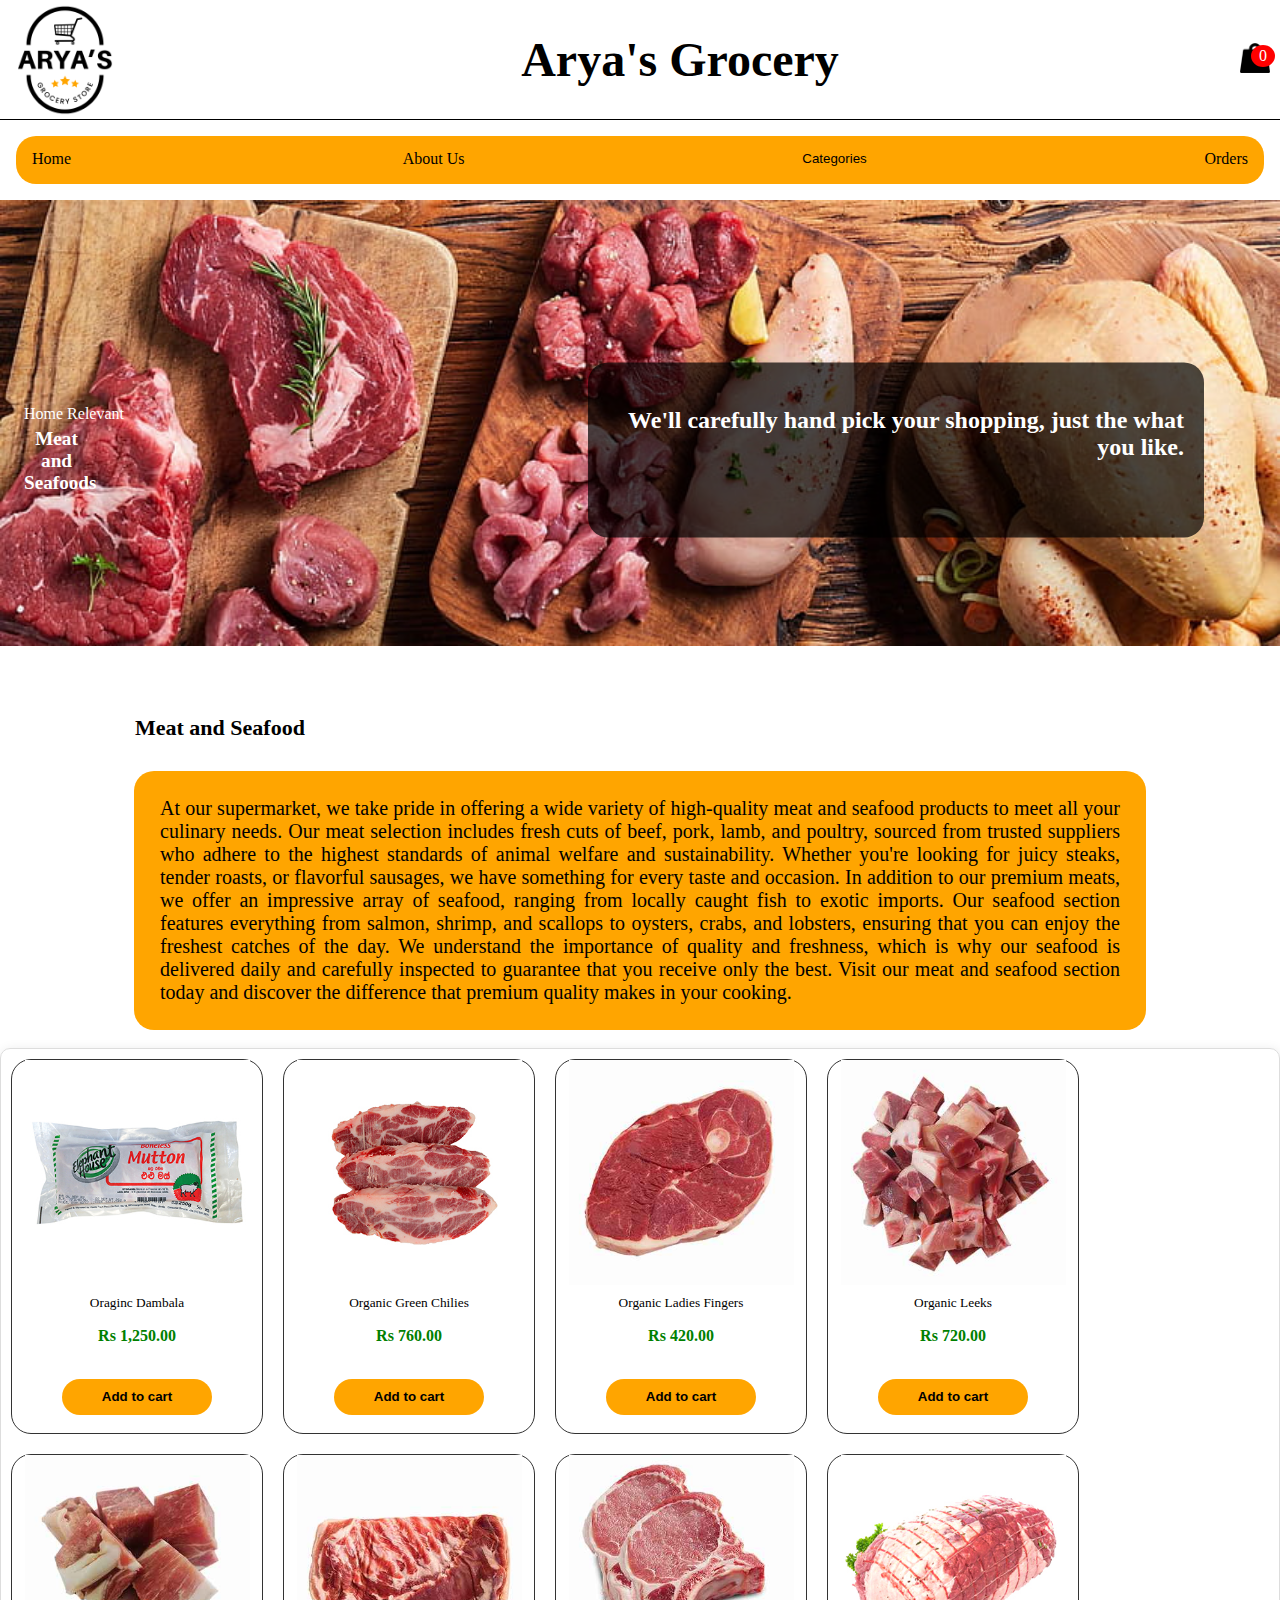
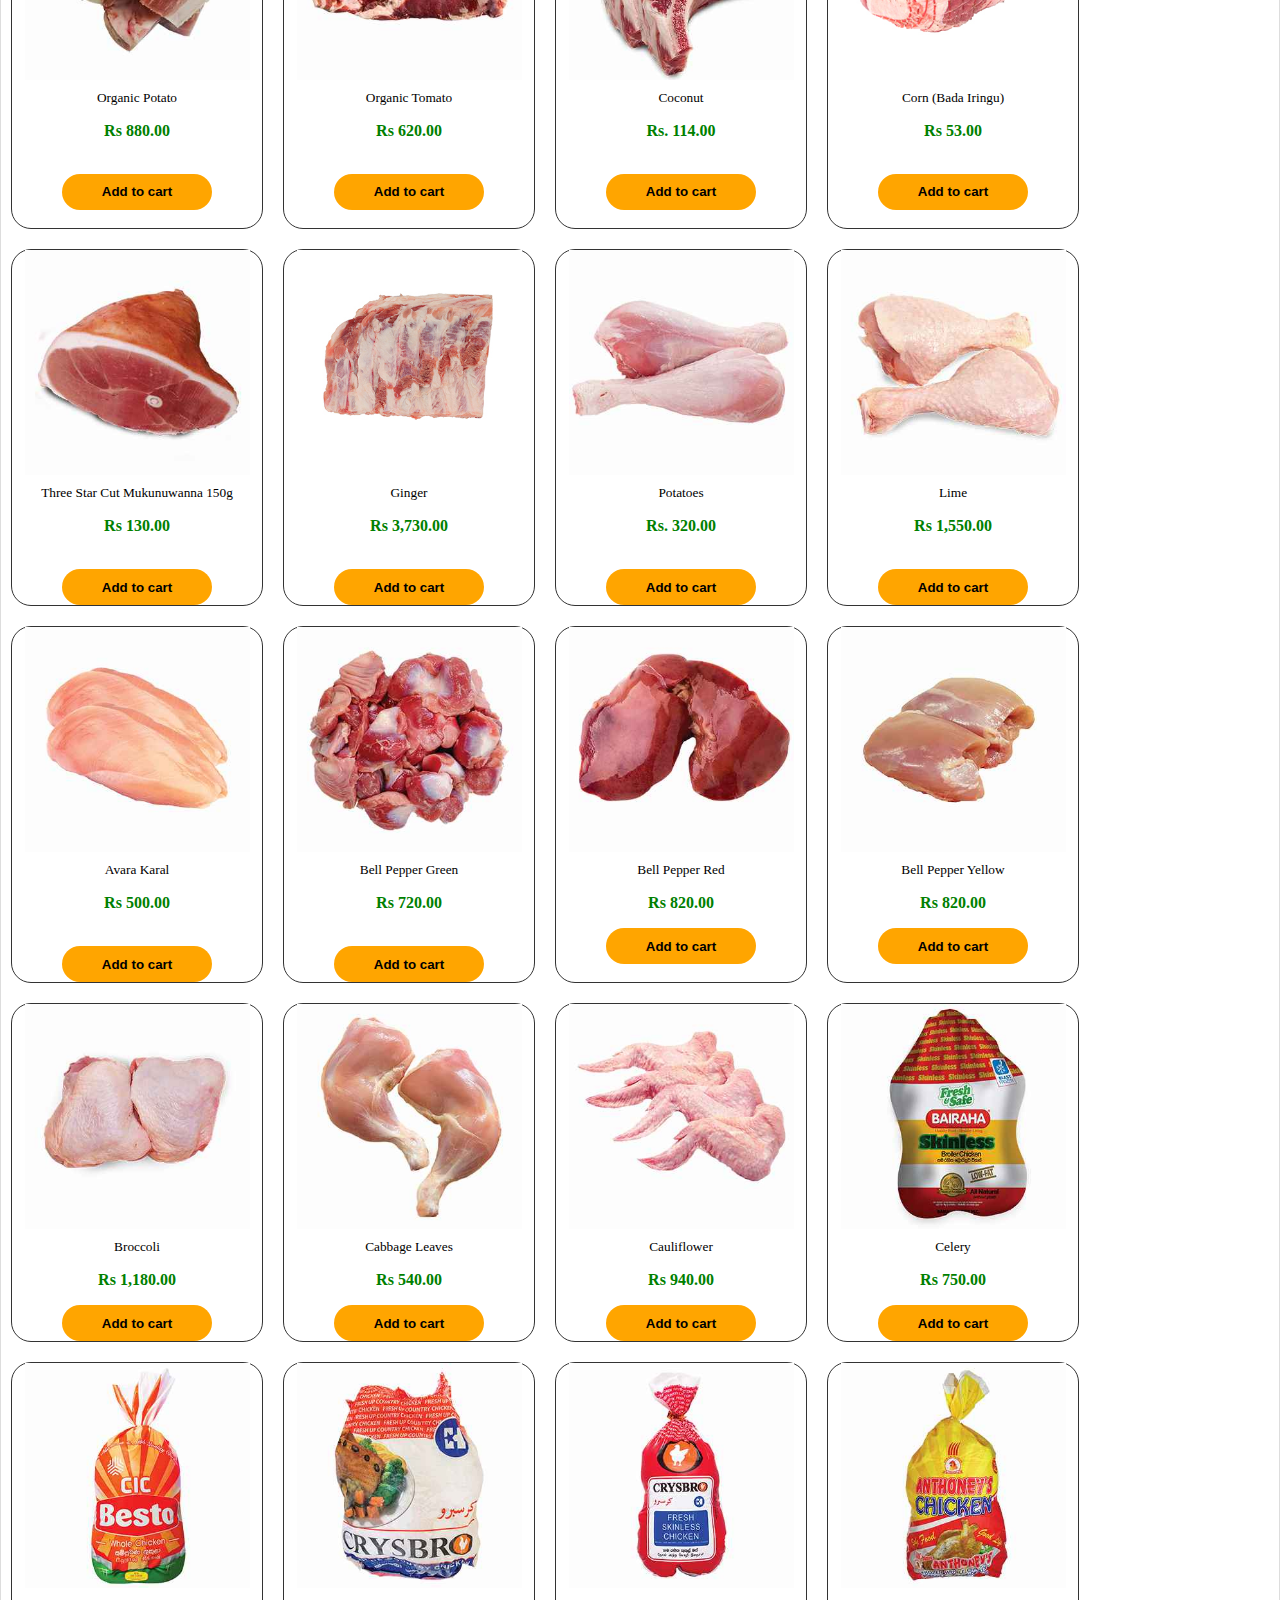
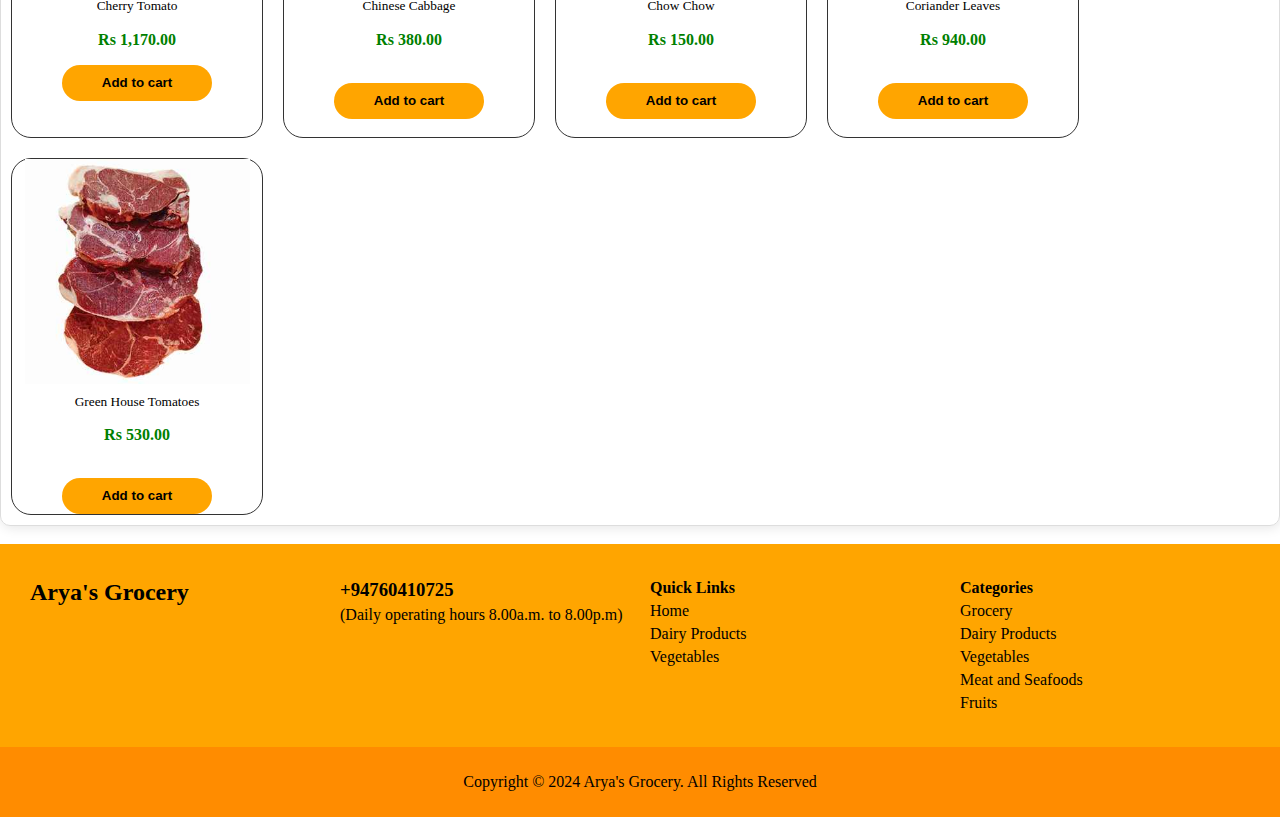
<file: meatAndseafood.html>
<!DOCTYPE html>
<html lang="en">
<head>
    <meta charset="UTF-8">
    <meta http-equiv="X-UA-Compatible" content="IE=edge">
    <meta name="viewport" content="width=device-width, initial-scale=1.0">
    <link rel="stylesheet" href="https://unpkg.com/boxicons@latest/css/boxicons.min.css">
    <link rel="stylesheet" href="https://cdnjs.cloudflare.com/ajax/libs/font-awesome/6.5.2/css/all.min.css" integrity="sha512-SnH5WK+bZxgPHs44uWIX+LLJAJ9/2PkPKZ5QiAj6Ta86w+fsb2TkcmfRyVX3pBnMFcV7oQPJkl9QevSCWr3W6A==" crossorigin="anonymous" referrerpolicy="no-referrer" />
    <link rel="stylesheet" href="css/meatandseafood.css">
    <link rel="stylesheet" href="css/header_nav.css">
    <link rel="apple-touch-icon" sizes="180x180" href="favicon_package_v0.16/apple-touch-icon.png">
    <link rel="icon" type="image/png" sizes="32x32" href="favicon_package_v0.16/favicon-32x32.png">
    <link rel="icon" type="image/png" sizes="16x16" href="favicon_package_v0.16/favicon-16x16.png">
    <link rel="manifest" href="favicon_package_v0.16/site.webmanifest">
    <link rel="mask-icon" href="favicon_package_v0.16/safari-pinned-tab.svg" color="#5bbad5">
    <meta name="msapplication-TileColor" content="#da532c">
    <meta name="theme-color" content="#ffffff">
    <title>Meat and Seafoods</title>
</head>
<body>
    <!--Header-->
    <div class="header">
        <img src="images/logo.png" id="logo" alt="logo">
        <h1>Arya's Grocery</h1>
        <div class="image">
            <a href="order.html"><img id="cart" src="images/shopping-bag 2.jpg" alt="cart"></a>
            <span class="quantity">0</span>
        </div>
    </div>
    <ul class="nav">
        <li><a href="index.html">Home</a></li>
        <li><a href="About Us.html">About Us</a></li>
        <div class="dropdown">
            <button class="dropdown">Categories <i class="fa fa-caret-down"></i></button>
            <div class="dropdown-content">
                <a href="DairyProducts.html">Dairy Products</a>
                <a href="Vegetables.html">Vegetables</a>
                <a href="Grocery.html">Grocery</a>
                <a href="meatAndseafood.html">Meat and Seafoods</a>
                <a href="fruits.html">Fruits</a>
            </div>
        </div>
        <li><a href="order.html">Orders</a></li>
    </ul>

    <!--Vegetables items container-->
    <main>
        <div class="container">
            <img id="main" src="images/meatandseafood.jpg" alt="image 2" width="100%">
            <div class="meat_overlay1">
                <a href="Home page.html" id="home">Home</a> <i class="fa-solid fa-caret-right"></i> Relevant <p id="overlayMeat">Meat and Seafoods</p>
            </div>
            <div class="meat_overlay2">
                <p>We'll carefully hand pick your shopping, just the what you like.</p>
            </div>
        </div>
    </main>

    <br><br>
    <h4 id="meat">Meat and Seafood</h4>
    <p id="meatpara">
        At our supermarket, we take pride in offering a wide variety of high-quality meat and seafood products to meet all your culinary needs. Our meat selection includes fresh cuts of beef, pork, lamb, and poultry, sourced from trusted suppliers who adhere to the highest standards of animal welfare and sustainability. Whether you're looking for juicy steaks, tender roasts, or flavorful sausages, we have something for every taste and occasion.
        In addition to our premium meats, we offer an impressive array of seafood, ranging from locally caught fish to exotic imports. Our seafood section features everything from salmon, shrimp, and scallops to oysters, crabs, and lobsters, ensuring that you can enjoy the freshest catches of the day. We understand the importance of quality and freshness, which is why our seafood is delivered daily and carefully inspected to guarantee that you receive only the best. Visit our meat and seafood section today and discover the difference that premium quality makes in your cooking.
    </p>
    <br>
    <div class="container1">
        <div class="flex-container">
            <div class="vegimg1">
                <a href="product page.html"><img src="meat/Pic01.jpg" alt="vegimg1"></a>
                <sub>Oraginc Dambala</sub>
                <p class="rs">Rs 1,250.00</p><br>
                <button class="btn">Add to cart</button><br><br>
            </div>
            <div class="vegimg2">
                <a href="product page.html"><img src="meat/Pic02.jpg" alt="vegimg2"></a>
                <sub>Organic Green Chilies</sub>
                <p class="rs">Rs 760.00</p><br>
                <button class="btn">Add to cart</button>
            </div>
            <div class="vegimg3">
                <a href="product page.html"><img src="meat/Pic03.jpg" alt="vegimg3"></a>
                <sub>Organic Ladies Fingers</sub>
                <p class="rs">Rs 420.00</p><br>
                <button class="btn">Add to cart</button>
            </div>
            <div class="vegimg4">
                <a href="product page.html"><img src="meat/Pic04.jpg" alt="vegimg4"></a>
                <sub>Organic Leeks</sub>
                <p class="rs">Rs 720.00</p><br>
                <button class="btn">Add to cart</button>
            </div>
            <div class="vegimg5">
                <a href="product page.html"><img src="meat/Pic05.jpg" alt="vegimg5"></a>
                <sub>Organic Potato</sub>
                <p class="rs">Rs 880.00</p><br>
                <button class="btn">Add to cart</button>
            </div>
            <div class="vegimg6">
                <a href="product page.html"><img src="meat/Pic06.jpg" alt="vegimg6"></a>
                <sub>Organic Tomato</sub>
                <p class="rs">Rs 620.00</p><br>
                <button class="btn">Add to cart</button>
            </div>
            <div class="vegimg7">
                <a href="product page.html"><img src="meat/Pic07.jpg" alt="vegimg7"></a>
                <sub>Coconut</sub>
                <p class="rs">Rs. 114.00</p><br>
                <button class="btn">Add to cart</button>
            </div>
            <div class="vegimg8">
                <a href="product page.html"><img src="meat/Pic08.jpg" alt="vegimg8"></a>
                <sub>Corn (Bada Iringu)</sub>
                <p class="rs">Rs 53.00</p><br>
                <button class="btn">Add to cart</button><br><br>
            </div>
            <div class="vegimg9">
                <a href="product page.html"><img src="meat/Pic09.jpg" alt="vegimg9"></a>
                <sub>Three Star Cut Mukunuwanna 150g</sub>
                <p class="rs">Rs 130.00</p><br>
                <button class="btn">Add to cart</button>
            </div>
            <div class="vegimg10">
                <a href="product page.html"><img src="meat/Pic10.jpg" alt="vegimg10"></a>
                <sub>Ginger</sub>
                <p class="rs">Rs 3,730.00</p><br>
                <button class="btn">Add to cart</button>
            </div>
            <div class="vegimg11">
                <a href="product page.html"><img src="meat/Pic11.jpg" alt="vegimg11"></a>
                <sub>Potatoes</sub>
                <p class="rs">Rs. 320.00</p><br>
                <button class="btn">Add to cart</button>
            </div>
            <div class="vegimg12">
                <a href="product page.html"><img src="meat/Pic12.jpg" alt="vegimg12"></a>
                <sub>Lime</sub>
                <p class="rs">Rs 1,550.00</p><br>
                <button class="btn">Add to cart</button>
            </div>
            <div class="vegimg13">
                <a href="product page.html"><img src="meat/Pic13.jpg" alt="vegimg13"></a>
                <sub>Avara Karal</sub>
                <p class="rs">Rs 500.00</p><br>
                <button class="btn">Add to cart</button>
            </div>
            <div class="vegimg14">
                <a href="product page.html"><img src="meat/Pic14.jpg" alt="vegimg14"></a>
                <sub>Bell Pepper Green</sub>
                <p class="rs">Rs 720.00</p><br>
                <button class="btn">Add to cart</button>
            </div>
            <div class="vegimg15">
                <a href="product page.html"><img src="meat/Pic15.jpg" alt="vegimg15"></a>
                <sub>Bell Pepper Red</sub>
                <p class="rs">Rs 820.00</p>
                <button class="btn">Add to cart</button><br><br>
            </div>
            <div class="vegimg16">
                <a href="product page.html"><img src="meat/Pic16.jpg" alt="vegimg16"></a>
                <sub>Bell Pepper Yellow</sub>
                <p class="rs">Rs 820.00</p>
                <button class="btn">Add to cart</button>
            </div>
            <div class="vegimg17">
                <a href="product page.html"><img src="meat/Pic17.jpg" alt="vegimg17"></a>
                <sub>Broccoli</sub>
                <p class="rs">Rs 1,180.00</p>
                <button class="btn">Add to cart</button>
            </div>
            <div class="vegimg18">
                <a href="product page.html"><img src="meat/Pic18.jpg" alt="vegimg18"></a>
                <sub>Cabbage Leaves</sub>
                <p class="rs">Rs 540.00</p>
                <button class="btn">Add to cart</button>
            </div>
            <div class="vegimg19">
                <a href="product page.html"><img src="meat/Pic19.jpg" alt="vegimg19"></a>
                <sub>Cauliflower</sub>
                <p class="rs">Rs 940.00</p>
                <button class="btn">Add to cart</button>
            </div>
            <div class="vegimg20">
                <a href="product page.html"><img src="meat/Pic20.jpg" alt="vegimg20"></a>
                <sub>Celery</sub>
                <p class="rs">Rs 750.00</p>
                <button class="btn">Add to cart</button>
            </div>
            <div class="vegimg21">
                <a href="product page.html"><img src="meat/Pic21.jpg" alt="vegimg21"></a>
                <sub>Cherry Tomato</sub>
                <p class="rs">Rs 1,170.00</p>
                <button class="btn">Add to cart</button>
            </div>
            <div class="vegimg22">
                <a href="product page.html"><img src="meat/Pic22.jpg" alt="vegimg22"></a>
                <sub>Chinese Cabbage</sub>
                <p class="rs">Rs 380.00</p><br>
                <button class="btn">Add to cart</button><br><br>
            </div>
            <div class="vegimg23">
                <a href="product page.html"><img src="meat/Pic23.jpg" alt="vegimg23"></a>
                <sub>Chow Chow</sub>
                <p class="rs">Rs 150.00</p><br>
                <button class="btn">Add to cart</button>
            </div>
            <div class="vegimg24">
                <a href="product page.html"><img src="meat/Pic24.jpg" alt="vegimg24"></a>
                <sub>Coriander Leaves</sub>
                <p class="rs">Rs 940.00</p><br>
                <button class="btn">Add to cart</button>
            </div>
            <div class="vegimg25">
                <a href="product page.html"><img src="meat/Pic25.jpg" alt="vegimg25"></a>
                <sub>Green House Tomatoes</sub>
                <p class="rs">Rs 530.00</p><br>
                <button class="btn">Add to cart</button>
            </div>
        </div>
    </div>
<br>
    <!--Footer-->
    <footer>
        <div class="logo">
            <p id="p3">Arya's Grocery</p>
        </div>
        <div class="address_num">
            <h3 id="h3"><i class="fa-solid fa-phone-flip"></i> +94760410725</h3>
            <p id="p1">(Daily operating hours 8.00a.m. to 8.00p.m)</p>
        </div>
        <div class="quicklink1">
            <li><h4 id="h4">Quick Links</h4></li>
            <li><a href="index.html" class="as1">Home</a></li>
            <li><a href="DairyProducts.html">Dairy Products</a></li>
            <li><a href="Vegetables.html">Vegetables</a></li>
        </div>
        <div class="quicklink2">
            <li><h4 id="h4">Categories</h4></li>
            <li><a href="Grocery.html">Grocery</a></li>
            <li><a href="DairyProducts.html">Dairy Products</a></li>
            <li><a href="Vegetables.html">Vegetables</a></li>
            <li><a href="meatAndseafood.html">Meat and Seafoods</a></li>
            <li><a href="fruits.html">Fruits</a></li>
        </div>
    </footer>
    <div class="copyright">
        <p id="p4">Copyright © 2024 Arya's Grocery. All Rights Reserved</p>
    </div>
    <script src="./main.js"></script>
</body>
</html>
</file>
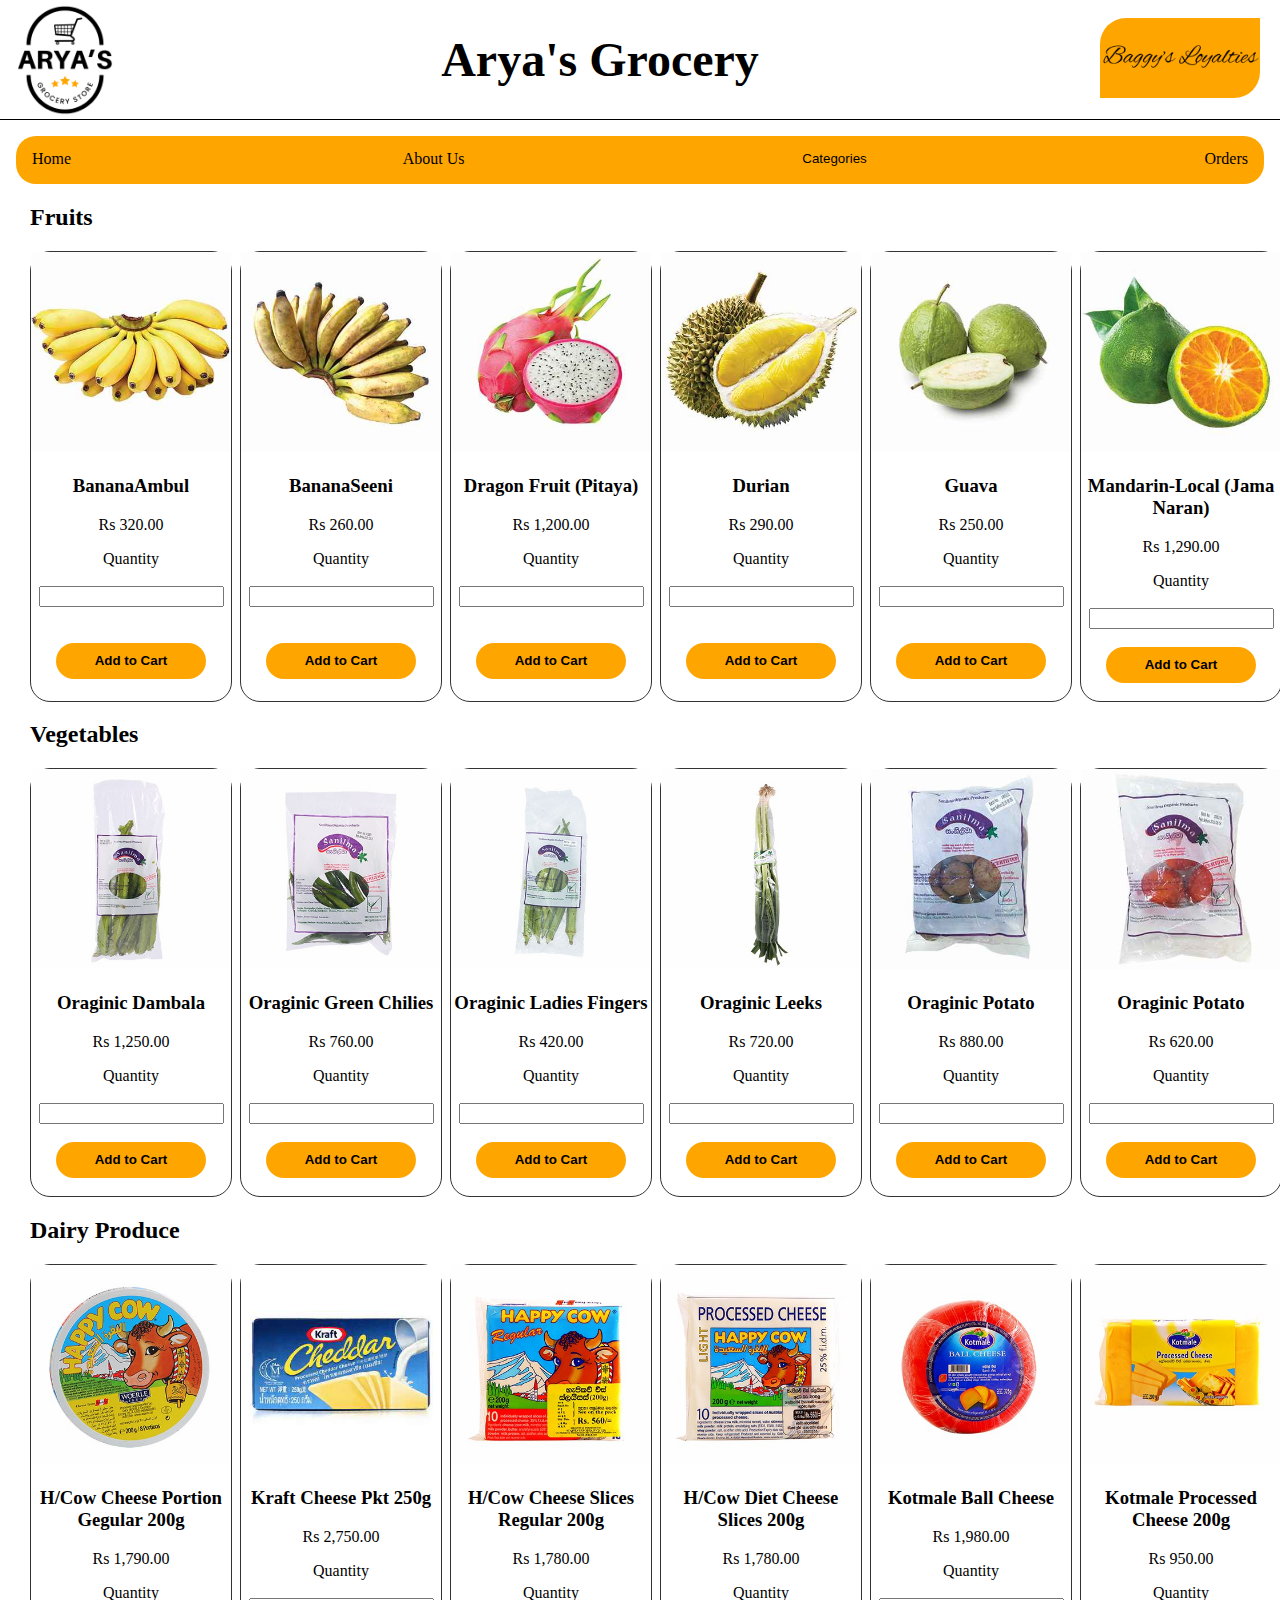
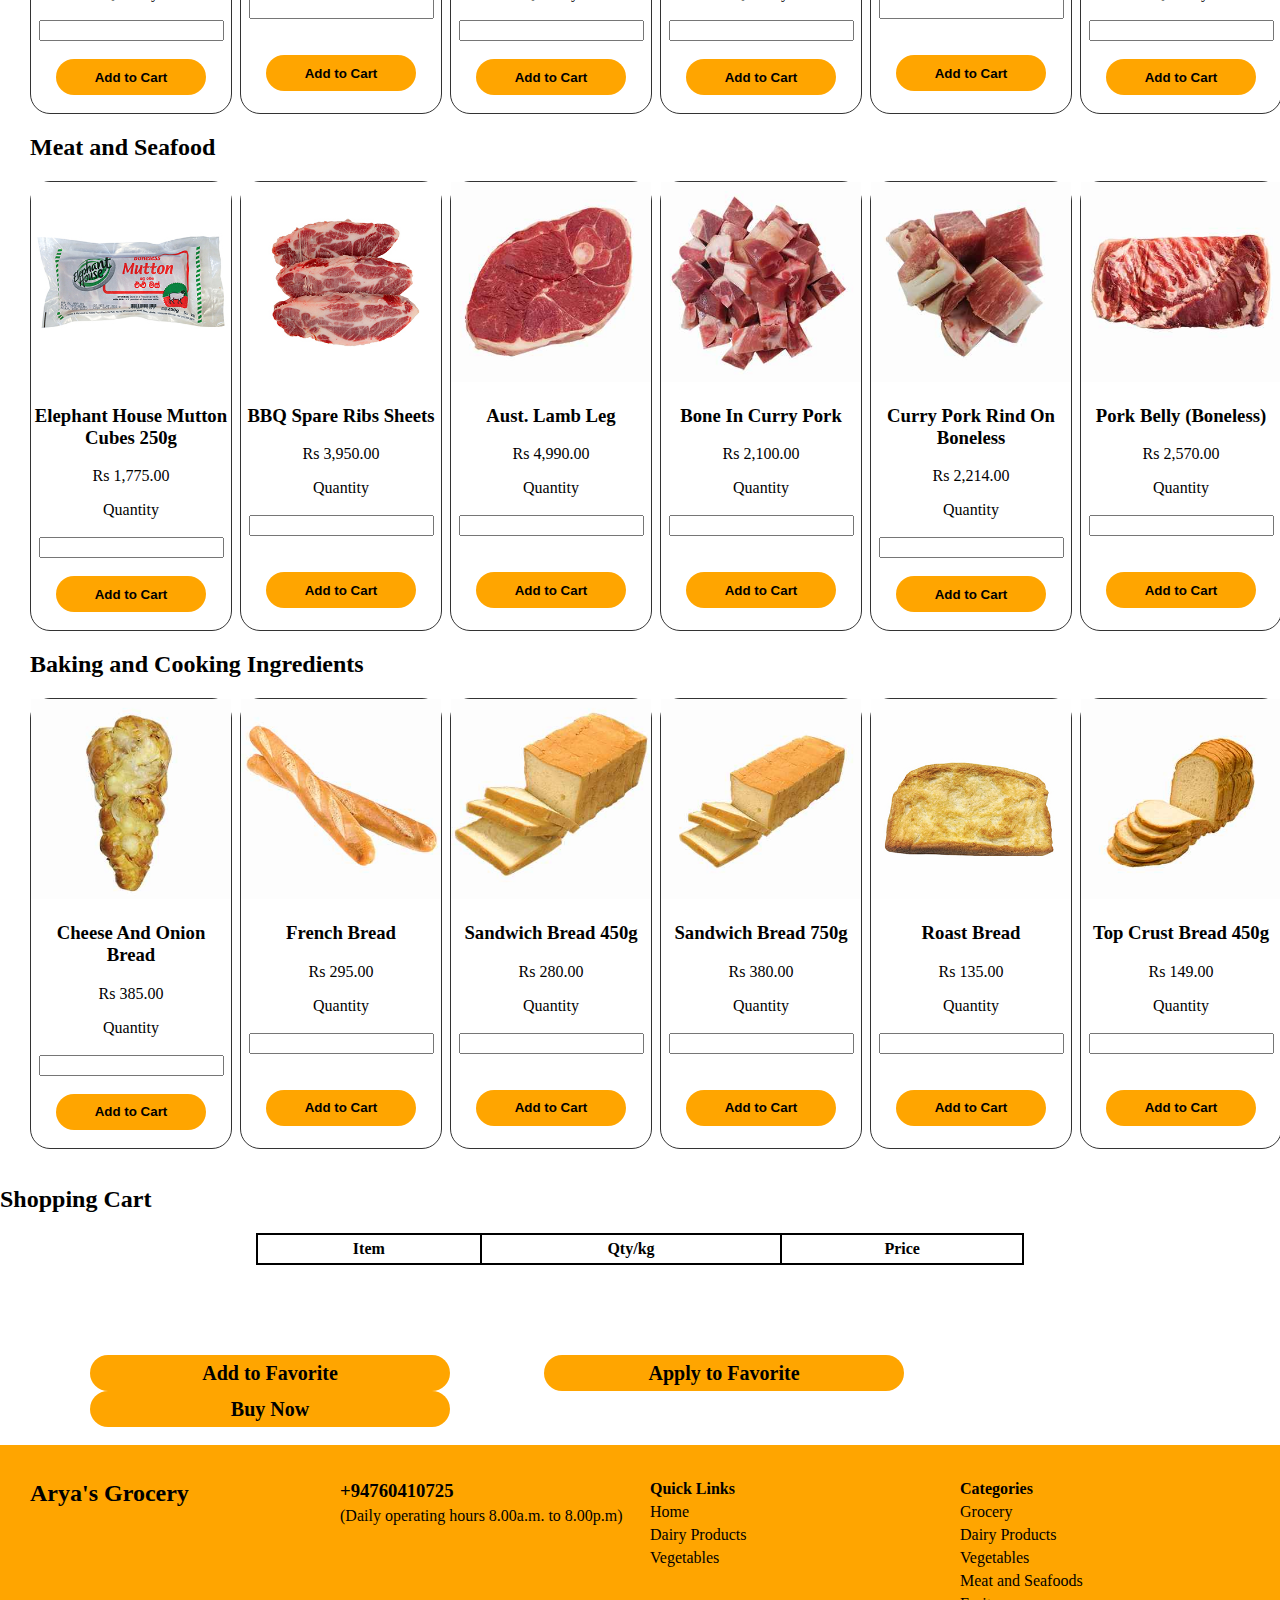
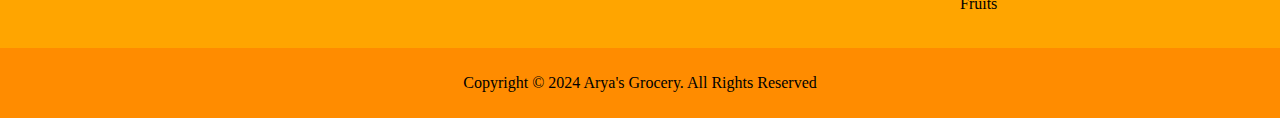
<file: order.html>
<!DOCTYPE html>
<html lang="en">
<head>
    <meta charset="UTF-8">
    <meta http-equiv="X-UA-Compatible" content="IE=edge">
    <meta name="viewport" content="width=device-width, initial-scale=1.0">
    <link rel="stylesheet" href="https://unpkg.com/boxicons@latest/css/boxicons.min.css">
    <link rel="stylesheet" href="https://cdnjs.cloudflare.com/ajax/libs/font-awesome/6.5.2/css/all.min.css" integrity="sha512-SnH5WK+bZxgPHs44uWIX+LLJAJ9/2PkPKZ5QiAj6Ta86w+fsb2TkcmfRyVX3pBnMFcV7oQPJkl9QevSCWr3W6A==" crossorigin="anonymous" referrerpolicy="no-referrer" />
    <link rel="stylesheet" href="css/header_nav.css">
    <link rel="stylesheet" href="css/new.css">
    <link rel="apple-touch-icon" sizes="180x180" href="favicon_package_v0.16/apple-touch-icon.png">
    <link rel="icon" type="image/png" sizes="32x32" href="favicon_package_v0.16/favicon-32x32.png">
    <link rel="icon" type="image/png" sizes="16x16" href="favicon_package_v0.16/favicon-16x16.png">
    <link rel="manifest" href="favicon_package_v0.16/site.webmanifest">
    <link rel="mask-icon" href="favicon_package_v0.16/safari-pinned-tab.svg" color="#5bbad5">
    <meta name="msapplication-TileColor" content="#da532c">
    <meta name="theme-color" content="#ffffff">
    <title>Order</title>
</head>
<body>
    <!--Header-->
    <div class="header">
        <img src="images/logo.png" id="logo" alt="logo">
        <h1>Arya's Grocery</h1>
        <div class="image">
            <a href="loyalty reg.html"><img id="loyal" src="images/Baggy.png" alt="Baggy's Loyalties"></a>
        </div>
    </div>
    <ul class="nav">
        <li><a href="index.html">Home</a></li>
        <li><a href="About Us.html">About Us</a></li>
        <div class="dropdown">
            <button class="dropdown">Categories <i class="fa fa-caret-down"></i></button>
            <div class="dropdown-content">
                <a href="DairyProducts.html">Dairy Products</a>
                <a href="Vegetables.html">Vegetables</a>
                <a href="Grocery.html">Grocery</a>
                <a href="meatAndseafood.html">Meat and Seafoods</a>
                <a href="fruits.html">Fruits</a>
            </div>
        </div>
        <li><a href="order.html">Orders</a></li>
    </ul>
    <!--content-->
        <section>
            <h2>Fruits</h2>
            <div class="grid">
                <div class="vegimg1">
                    <img src="fruits/Pic01.jpg" alt="dayimg1">
                    <h3>BananaAmbul</h3>
                    <p>Rs 320.00</p>
                    <label for="BananaAmbul">Quantity</label><br><br>
                    <input type="number" id="bananaambul" name="qty" min="1" ><br><br><br>
                    <button class="btn" onclick="addToCart('BananaAmbul', 320, 'bananaambul', true)">Add to Cart</button>
                </div>
                <div class="vegimg2">
                    <img src="fruits/Pic02.jpg" alt="dayimg2">
                    <h3>BananaSeeni</h3>
                    <p>Rs 260.00</p>
                    <label for="BananaSeeni">Quantity</label><br><br>
                    <input type="number" id="bananaSeeni" name="qty" min="1" ><br><br><br>
                    <button class="btn" onclick="addToCart('BananaSeeni', 260, 'bananaSeeni', true)">Add to Cart</button>
                </div>
                <div class="vegimg3">
                    <img src="fruits/Pic03.jpg" alt="dayimg3">
                    <h3>Dragon Fruit (Pitaya)</h3>
                    <p>Rs 1,200.00</p>
                    <label for="DragonFruit">Quantity</label><br><br>
                    <input type="number" id="dragonFruit" name="qty" min="1" ><br><br><br>
                    <button class="btn" onclick="addToCart('Dragon Fruit (Pitaya)', 1200, 'dragonFruit', true)">Add to Cart</button>
                </div>
                <div class="vegimg4">
                    <img src="fruits/Pic04.jpg" alt="dayimg4">
                    <h3>Durian</h3>
                    <p>Rs 290.00</p>
                    <label for="Durian">Quantity</label><br><br>
                    <input type="number" id="durian" name="qty" min="1" ><br><br><br>
                    <button class="btn" onclick="addToCart('Durian', 290, 'durian', true)">Add to Cart</button>
                </div>
                <div class="vegimg5">
                    <img src="fruits/Pic05.jpg" alt="dayimg5">
                    <h3>Guava</h3>
                    <p>Rs 250.00</p>
                    <label for="Guava">Quantity</label><br><br>
                    <input type="number" id="guava" name="qty" min="1" ><br><br><br>
                    <button class="btn" onclick="addToCart('Guava', 250, 'guava', true)">Add to Cart</button>
                </div>
                <div class="vegimg6">
                    <img src="fruits/Pic06.jpg" alt="dayimg6">
                    <h3>Mandarin-Local (Jama Naran)</h3>
                    <p>Rs 1,290.00</p>
                    <label for="MandarinLocal">Quantity</label><br><br>
                    <input type="number" id="mandarinLocal" name="qty" min="1" ><br><br>
                    <button class="btn" onclick="addToCart('Mandarin-Local (Jama Naran)', 1290, 'mandarinLocal', true)">Add to Cart</button><br><br>
                </div>
            </div>
            <h2>Vegetables</h2>
            <div class="grid">
                <div class="vegimg1">
                    <img src="Vegetables/Pic1.jpg" alt="dayimg1">
                    <h3>Oraginic Dambala</h3>
                    <p>Rs 1,250.00</p>
                    <label for="OraginicDambala">Quantity</label><br><br>
                    <input type="number" id="oraginicDambala" name="qty" min="1" ><br><br>
                    <button class="btn" onclick="addToCart('Oraginic Dambala', 1250, 'oraginicDambala', true)">Add to Cart</button><br><br>
                </div>
                <div class="vegimg2">
                    <img src="Vegetables/Pic2.jpg" alt="dayimg2">
                    <h3>Oraginic Green Chilies</h3>
                    <p>Rs 760.00</p>
                    <label for="OraginicGreenChilies">Quantity</label><br><br>
                    <input type="number" id="oraginicGreenChilies" name="qty" min="1" ><br><br>
                    <button class="btn" onclick="addToCart('Oraginic Green Chilies', 760, 'oraginicGreenChilies', true)">Add to Cart</button>
                </div>
                <div class="vegimg3">
                    <img src="Vegetables/Pic3.jpg" alt="dayimg3">
                    <h3>Oraginic Ladies Fingers</h3>
                    <p>Rs 420.00</p>
                    <label for="OraginicLadiesFingers">Quantity</label><br><br>
                    <input type="number" id="oraginicLadiesFingers" name="qty" min="1" ><br><br>
                    <button class="btn" onclick="addToCart('Oraginic Ladies Fingers', 420, 'oraginicLadiesFingers', true)">Add to Cart</button>
                </div>
                <div class="vegimg4">
                    <img src="Vegetables/Pic4.jpg" alt="dayimg4">
                    <h3>Oraginic Leeks</h3>
                    <p>Rs 720.00</p>
                    <label for="OraginicLeeks">Quantity</label><br><br>
                    <input type="number" id="oraginicLeeks" name="qty" min="1"><br><br>
                    <button class="btn" onclick="addToCart('Oraginic Leeks', 720, 'oraginicLeeks', true)">Add to Cart</button>
                </div>
                <div class="vegimg5">
                    <img src="Vegetables/Pic5.jpg" alt="dayimg5">
                    <h3>Oraginic Potato</h3>
                    <p>Rs 880.00</p>
                    <label for="OraginicPotato">Quantity</label><br><br>
                    <input type="number" id="oraginicPotato" name="qty" min="1"><br><br>
                    <button class="btn" onclick="addToCart('Oraginic Potato', 880, 'oraginicPotato', true)">Add to Cart</button>
                </div>
                <div class="vegimg6">
                    <img src="Vegetables/Pic6.jpg" alt="dayimg6">
                    <h3>Oraginic Potato</h3>
                    <p>Rs 620.00</p>
                    <label for="OraginicPotato">Quantity</label><br><br>
                    <input type="number" id="oraginicPotato2" name="qty" min="1"><br><br>
                    <button class="btn" onclick="addToCart('Oraginic Potato', 620, 'oraginicPotato2', true)">Add to Cart</button>
                </div>
            </div>
            <h2>Dairy Produce</h2>
            <div class="grid">
                <div class="vegimg1">
                    <img src="Dairy Products/Pic1.jpg" alt="dayimg1">
                    <h3>H/Cow Cheese Portion Gegular 200g</h3>
                    <p>Rs 1,790.00</p>
                    <label for="CheesePortionGegular200g">Quantity</label><br><br>
                    <input type="number" id="cheesePortionGegular200g" name="qty" min="1"><br><br>
                    <button class="btn" onclick="addToCart('H/Cow Cheese Portion Gegular 200g', 1790, 'cheesePortionGegular200g')">Add to Cart</button><br><br>
                </div>
                <div class="vegimg2">
                    <img src="Dairy Products/Pic2.jpg" alt="dayimg2">
                    <h3>Kraft Cheese Pkt 250g</h3>
                    <p>Rs 2,750.00</p>
                    <label for="KraftCheesePkt250g">Quantity</label><br><br>
                    <input type="number" id="kraftCheesePkt250g" name="qty" min="1"><br><br><br>
                    <button class="btn" onclick="addToCart('Kraft Cheese Pkt 250g', 2750, 'kraftCheesePkt250g')">Add to Cart</button>
                </div>
                <div class="vegimg3">
                    <img src="Dairy Products/Pic3.jpg" alt="dayimg3">
                    <h3>H/Cow Cheese Slices Regular 200g</h3>
                    <p>Rs 1,780.00</p>
                    <label for="CheeseSlicesRegular200g">Quantity</label><br><br>
                    <input type="number" id="cheeseSlicesRegular200g" name="qty" min="1"><br><br>
                    <button class="btn" onclick="addToCart('H/Cow Cheese Slices Regular 200g', 1780, 'cheeseSlicesRegular200g')">Add to Cart</button>
                </div>
                <div class="vegimg4">
                    <img src="Dairy Products/Pic4.jpg" alt="dayimg4">
                    <h3>H/Cow Diet Cheese Slices 200g</h3>
                    <p>Rs 1,780.00</p>
                    <label for="DietCheeseSlices200g">Quantity</label><br><br>
                    <input type="number" id="dietCheeseSlices200g" name="qty" min="1"><br><br>
                    <button class="btn" onclick="addToCart('H/Cow Diet Cheese Slices 200g', 1780, 'dietCheeseSlices200g')">Add to Cart</button>
                </div>
                <div class="vegimg5">
                    <img src="Dairy Products/Pic5.jpg" alt="dayimg5">
                    <h3>Kotmale Ball Cheese</h3>
                    <p>Rs 1,980.00</p>
                    <label for="KotmaleBallCheese">Quantity</label><br><br>
                    <input type="number" id="kotmaleBallCheese" name="qty" min="1"><br><br><br>
                    <button class="btn" onclick="addToCart('Kotmale Ball Cheese', 1980, 'kotmaleBallCheese')">Add to Cart</button>
                </div>
                <div class="vegimg6">
                    <img src="Dairy Products/Pic6.jpg" alt="dayimg6">
                    <h3>Kotmale Processed Cheese 200g</h3>
                    <p>Rs 950.00</p>
                    <label for="KotmaleProcessedCheese200g">Quantity</label><br><br>
                    <input type="number" id="kotmaleProcessedCheese200g" name="qty" min="1"><br><br>
                    <button class="btn" onclick="addToCart('Kotmale Processed Cheese 200g', 950, 'kotmaleProcessedCheese200g')">Add to Cart</button>
                </div>
            </div>
            <h2>Meat and Seafood</h2>
            <div class="grid">
                <div class="vegimg1">
                    <img src="meat/Pic01.jpg" alt="dayimg1">
                    <h3>Elephant House Mutton Cubes 250g</h3>
                    <p>Rs 1,775.00</p>
                    <label for="ElephantHouseMuttonCubes250g">Quantity</label><br><br>
                    <input type="number" id="elephantHouseMuttonCubes250g" name="qty" min="1"><br><br>
                    <button class="btn" onclick="addToCart('Elephant House Mutton Cubes 250g', 1775, 'elephantHouseMuttonCubes250g')">Add to Cart</button><br><br>
                </div>
                <div class="vegimg2">
                    <img src="meat/Pic02.jpg" alt="dayimg2">
                    <h3>BBQ Spare Ribs Sheets</h3>
                    <p>Rs 3,950.00</p>
                    <label for="BBQSpareRibsSheets">Quantity</label><br><br>
                    <input type="number" id="bbqSpareRibsSheets" name="qty" min="1"><br><br><br>
                    <button class="btn" onclick="addToCart('BBQ Spare Ribs Sheets', 3950, 'bbqSpareRibsSheets', true)">Add to Cart</button>
                </div>
                <div class="vegimg3">
                    <img src="meat/Pic03.jpg" alt="dayimg3">
                    <h3>Aust. Lamb Leg</h3>
                    <p>Rs 4,990.00</p>
                    <label for="AustLambLeg">Quantity</label><br><br>
                    <input type="number" id="austLambLeg" name="qty" min="1"><br><br><br>
                    <button class="btn" onclick="addToCart('Aust. Lamb Leg', 4990, 'austLambLeg', true)">Add to Cart</button>
                </div>
                <div class="vegimg4">
                    <img src="meat/Pic04.jpg" alt="dayimg4">
                    <h3>Bone In Curry Pork</h3>
                    <p>Rs 2,100.00</p>
                    <label for="BoneInCurryPork">Quantity</label><br><br>
                    <input type="number" id="boneInCurryPork" name="qty" min="1"><br><br><br>
                    <button class="btn" onclick="addToCart('Bone In Curry Pork', 2100, 'boneInCurryPork', true)">Add to Cart</button>
                </div>
                <div class="vegimg5">
                    <img src="meat/Pic05.jpg" alt="dayimg5">
                    <h3>Curry Pork Rind On Boneless</h3>
                    <p>Rs 2,214.00</p>
                    <label for="CurryPorkRindOnBoneless">Quantity</label><br><br>
                    <input type="number" id="curryPorkRindOnBoneless" name="qty" min="1"><br><br>
                    <button class="btn" onclick="addToCart('Curry Pork Rind On Boneless', 2214, 'curryPorkRindOnBoneless', true)">Add to Cart</button>
                </div>
                <div class="vegimg6">
                    <img src="meat/Pic06.jpg" alt="dayimg6">
                    <h3>Pork Belly (Boneless)</h3>
                    <p>Rs 2,570.00</p>
                    <label for="PorkBelly">Quantity</label><br><br>
                    <input type="number" id="porkBelly" name="qty" min="1"><br><br><br>
                    <button class="btn" onclick="addToCart('Pork Belly (Boneless)', 2570, 'porkBelly', true)">Add to Cart</button>
                </div>
            </div>
            <h2>Baking and Cooking Ingredients</h2>
            <div class="grid">
                <div class="vegimg1">
                    <img src="bakery/Pic01.jpg" alt="dayimg1">
                    <h3>Cheese And Onion Bread</h3>
                    <p>Rs 385.00</p>
                    <label for="CheeseAndOnionBread">Quantity</label><br><br>
                    <input type="number" id="cheeseAndOnionBread" name="qty" min="1"><br><br>
                    <button class="btn" onclick="addToCart('Cheese And Onion Bread', 385, 'cheeseAndOnionBread', true)">Add to Cart</button><br><br>
                </div>
                <div class="vegimg2">
                    <img src="bakery/Pic02.jpg" alt="dayimg2">
                    <h3>French Bread</h3>
                    <p>Rs 295.00</p>
                    <label for="FrenchBread">Quantity</label><br><br>
                    <input type="number" id="frenchBread" name="qty" min="1"><br><br><br>
                    <button class="btn" onclick="addToCart('French Bread', 295, 'frenchBread', true)">Add to Cart</button>
                </div>
                <div class="vegimg3">
                    <img src="bakery/Pic03.jpg" alt="dayimg3">
                    <h3>Sandwich Bread 450g</h3>
                    <p>Rs 280.00</p>
                    <label for="SandwichBread450g">Quantity</label><br><br>
                    <input type="number" id="sandwichBread450g" name="qty" min="1"><br><br><br>
                    <button class="btn" onclick="addToCart('Sandwich Bread 450g', 280, 'sandwichBread450g')">Add to Cart</button>
                </div>
                <div class="vegimg4">
                    <img src="bakery/Pic04.jpg" alt="dayimg4">
                    <h3>Sandwich Bread 750g</h3>
                    <p>Rs 380.00</p>
                    <label for="SandwichBread750g">Quantity</label><br><br>
                    <input type="number" id="sandwichBread750g" name="qty" min="1"><br><br><br>
                    <button class="btn" onclick="addToCart('Sandwich Bread 750g', 380, 'sandwichBread750g')">Add to Cart</button>
                </div>
                <div class="vegimg5">
                    <img src="bakery/Pic05.jpg" alt="dayimg5">
                    <h3>Roast Bread</h3>
                    <p>Rs 135.00</p>
                    <label for="RoastBread">Quantity</label><br><br>
                    <input type="number" id="roastBread" name="qty" min="1"><br><br><br>
                    <button class="btn" onclick="addToCart('Roast Bread', 135, 'roastBread', true)">Add to Cart</button>
                </div>
                <div class="vegimg6">
                    <img src="bakery/Pic06.jpg" alt="dayimg6">
                    <h3>Top Crust Bread 450g</h3>
                    <p>Rs 149.00</p>
                    <label for="TopCrustBread450g">Quantity</label><br><br>
                    <input type="number" id="topCrustBread450g" name="qty" min="1"><br><br><br>
                    <button class="btn" onclick="addToCart('Top Crust Bread 450g', 149, 'topCrustBread450g')">Add to Cart</button>
                </div>
            </div>
        </section>
<br>
    <!-- Cart Table and Summary -->

    <h2>Shopping Cart</h2>
    <table id="aryatable">
        <tr>
            <th>Item</th>
            <th>Qty/kg</th>
            <th>Price</th>
        </tr>
    </table>
<br>
<br>
    


<br><br><br>
    <button class="btn1" onclick="addToFavourite();">Add to Favorite</button>
    <button class="btn2" onclick="applyToFavourite()">Apply to Favorite</button>
    <button class="btn3" onclick="buyNow()">Buy Now</button>
    <!-- Cart Container -->
<!--<div id="aryatable"></div>-->



<br><br>
    <!--Footer-->
    <footer>
        <div class="logo">
            <p id="p3">Arya's Grocery</p>
        </div>
        <div class="address_num">
            <h3 id="h3"><i class="fa-solid fa-phone-flip"></i> +94760410725</h3>
            <p id="p1">(Daily operating hours 8.00a.m. to 8.00p.m)</p>
        </div>
        <div class="quicklink1">
            <li><h4 id="h4">Quick Links</h4></li>
            <li><a href="index.html" class="as1">Home</a></li>
            <li><a href="DairyProducts.html">Dairy Products</a></li>
            <li><a href="Vegetables.html">Vegetables</a></li>
        </div>
        <div class="quicklink2">
            <li><h4 id="h4">Categories</h4></li>
            <li><a href="Grocery.html">Grocery</a></li>
            <li><a href="DairyProducts.html">Dairy Products</a></li>
            <li><a href="Vegetables.html">Vegetables</a></li>
            <li><a href="meatAndseafood.html">Meat and Seafoods</a></li>
            <li><a href="fruits.html">Fruits</a></li>
        </div>
    </footer>
    <div class="copyright">
        <p id="p4">Copyright © 2024 Arya's Grocery. All Rights Reserved</p>
    </div>

    <script src="main.js"></script>
</body>
</html>
</file>
<file: css/style.css>
:root{
    --main-bg-color: rgb(255, 165, 0);
    --main-table-color: rgb(255, 191, 0);
    --main-border-color: rgb(255, 255, 255);
/*form box colors*/
    --main-fbg-color: rgb(235, 233, 233);
    --main-bbg-color: rgb(172, 172, 172);
}

/*Home page CSS*/
.container{
    position: relative;
    max-width: 100%;
}

img{
    width: 100%;
    height: auto;
}

.overlay{
    position: absolute;
    top: 50%;
    left: 50%;
    transform: translate(-50%, -50%);
    width: 50%;
    height: 50%;
    text-align: center;
    background-color: rgba(255, 255, 255, 0.497);
    padding: 20px;
    border-radius: 10px;
    text-align: center;
}

.meat_overlay {
    position: absolute;
    top: 50%;
    right: 20%;
    transform: translate(-50%, -50%);
    width: 50%;
    height: 50%;
    text-align: center;
    padding: 20px;
    border-radius: 10px;
    text-align: left;
    color: green;
}

h2{
    font-size: 40px;
    margin: 10px;
    margin-top: 15%;
}

h4{
    font-size: 20px;
    font-weight: 1%;
    font-family: 'Times New Roman', Times, serif;
}

#main1{
    background-color: rgba(23, 23, 23, 0.563);
    width: 50%;
}

#day{
    margin-left: 100px;
    width: 90%;
}

#day2{
    margin-left: 200px;
}

#p2{
    align-items: center;
    color: #000000;
    text-align: center;
    width: 80%;
    margin-left: 150px;
    font-size: 1.5rem;
    text-align: justify;
}

#p10{
    text-align: center;
    padding-left: 150px;
}

.featured{
    background-color: var(--main-bg-color);
    font-size: 1.5em;
    text-align: center;
    width: 90%;
    align-items: center;
    margin-left: 75px;
    display: block;

}

h5{
    text-align: left;
    padding-left: 100px;
    padding-top: 50px;
    color: #000;
    font-size: 25px;
}

#sec1img01, #sec1img02, #sec1img03, #sec1img04, #sec1img05{
    width: 200px;
    padding-bottom: 50px;
}

#sec2img01, #sec2img02, #sec2img03, #sec2img04, #sec2img05{
    width: 200px;
    padding-bottom: 50px;
}

#sec3img01, #sec3img02, #sec3img03, #sec3img04, #sec3img05{
    width: 200px;
    padding-bottom: 50px;
}

/*About Us page CSS*/
#About-Us{
    font-size: 2em;
    margin-left: 150px;
    
}

#para{
    width: 80%;
    text-align: justify;
    font-size: 18px;
    margin: auto;
}

.container{
    width: 80%;
    margin: auto;
}

section{
    padding: 20px;
    background-color: #fff;
    margin: 20px;
    border-radius: 12px;
    box-shadow: 0 0 10px rgba(0, 0, 0, 0.1);
}

.branch{
    margin-bottom: 20px;
}

.branch iframe{
    width: 100%;
    height: 300px;
    border: none;
    margin-bottom: 10px;
}

table{
    width: 100%;
    border-collapse: collapse;
    margin-bottom: 20px;
}

table, th, td {
    border: 1px solid #ddd;
}

th, td{
    padding: 10px;
    text-align: left;
}

th{
    background-color: #333;
    color: #fff;
}

tfoot td{
    font-weight: bold;
    text-align: center;
}

h6{
    font-size: 26px;
}

/*Product Page*/
#imgb1{
    width: 500px;
    border: 2px solid #000;
}

.btn{
    height: 36px;
    width: 350px;
    margin-top: 100px;
    background-color: var(--main-bg-color);
    border: none;
    border-radius: 20px;
    font-weight: bold;
    margin-left: 36px;
}

.btn:hover{
    color: #fff;
}

sub{
    font-size: 1.5rem;
    margin-left: 36px;
    margin-bottom: 100px;
}

.price{
    margin-left: 36px;
    font-size: 20px;
    color: green;
}

/*Contact Us*/
.help{
    margin-left: 150px;
}

.store{
    margin-left: 150px;
}

.comment_btn{
    width: 200px;
    float: left;
    margin-left: 150px;
    height: 36px;
    border: none;
    border-top-left-radius: 20px;
    border-bottom-left-radius: 20px;
    font-weight: bold;
    background-color: #ebe9e9;
}

.comment_btn:hover, .complaints_btn:hover{
    background-color: var(--main-bg-color);
}

.complaints_btn{
    width: 200px;
    height: 36px;
    border: none;
    border-top-right-radius: 20px;
    border-bottom-right-radius: 20px;
    font-weight: bold;
    background-color: var(--main-fbg-color);
}

#contact-box{
    background-color: var(--main-fbg-color);
    width: 70%;
    padding-left: 20px;
}

#categories{
    background-color: var(--main-bbg-color);
    border: 1px solid rgb(245, 240, 240);
    height: 30px;
    width: 300px;
    border-radius: 20px;
}

#fname2{
    height: 30px;
    width: 450px;
    background-color: var();
    border: 1px solid var(--main-bbg-color);
    border-radius: 20px;
}

#lname{
    height: 30px;
    width: 450px;
    background-color: var();
    border: 1px solid var(--main-bbg-color);
    border-radius: 20px;
}

#address{
    height: 30px;
    width: 450px;
    background-color: var();
    border: var(--main-bbg-color);
    border-radius: 20px;
}

#number{
    height: 30px;
    width: 450px;
    background-color: var();
    border: 1px solid var(--main-bbg-color);
    border-radius: 20px;
}

#email1{
    height: 30px;
    width: 450px;
    background-color: var();
    border: 1px solid var(--main-bbg-color);
    border-radius: 20px;
}

#msg{
    height: 75px;
    width: 1000px;
    background-color: var();
    border: 1px solid var(--main-bbg-color);
    border-radius: 20px;
}

.submit{
    width: 200px;
    height: 36px;
    border-radius: 20px;
    font-weight: bold;
    background-color: var(--main-bg-color);
}
</file>
<file: css/header_nav.css>
/*Header*/
body {
    background: #fff;
    margin: 0;
    font-family: 'Jilius Sans One';
}

:root {
    --main-bgc-color: rgb(255, 165, 0);/*main color*/
    --main-fbgc-color: rgb(255, 140, 0);/*copyright bg color*/
}

.header {
    text-align: center;
    background: transparent;
    font-style: 2em;
    display: flex;
    justify-content: space-between;
    align-items: center;
    border-bottom: 1px solid #000;
}

#logo {
    width: 110px;
    margin-left: 10px;
}

h1 {
    width: 75%;
    font-family: 'Julius Sana One';
    font-size: 3em;
}

#cart {
    width: 30px;
    padding-right: 10px;
}

#cart1 {
    width: 30px;
    padding-right: 50px;
}

.image span {
    background-color: red;
    border-radius: 50%;
    display: flex;
    justify-content: center;
    align-items: center;
    color: #fff;
    position: absolute;
    top: 5%;
    right: 0.4%;
    padding: 2px 8px;
}

#loyal {
    width: 80%;
    border-top-left-radius: 26px;
    border-bottom-right-radius: 26px;
}

#loyal:hover {
    opacity: 0.7;
}

.nav {
    display: flex;
    justify-content: space-between;
    background-color: var(--main-bgc-color);
    bottom: 1px solid #333;
    padding: 14px 16px;
    margin: 1rem;
    list-style-type: none;
    text-align: center;
    border-radius: 20px;
    height: 20px;
    text-decoration: none;
    overflow: hidden;
}

.dropdown {
    float: left;
    overflow: hidden;
    border: none;
    border-radius: 20px;
    background-color: transparent;
}

.dropdown .dropbtn {
    font-size: 20px;
    border: none;
    outline: none;
    color: var(--main-bgc-color);
    padding: 14px 16px;
    background-color: inherit;
    font-family: inherit;
    margin: 0;
}

.dropdown:hover .dropbtn {
    background-color: var(--main-bgc-color);
}

.dropdown-content {
    display: none;
    position: absolute;
    background-color: var(--main-bgc-color);
    min-width: 160px;
    box-shadow: 0px 8px 16px 0px rgba(23, 23, 23, 0.563);
    z-index: 1;
}

.dropdown-content a {
    float: none;
    color: #000;
    padding: 12px 16px;
    text-decoration: none;
    display: block;
    text-align: left;
}

.dropdown-content a:hover {
    background-color: #000;
}

.dropdown:hover .dropdown-content {
    display: block;
}

li {
    list-style-type: none;
}

a {
    text-decoration: none;
    color: #000;
    font-size: 1rem;
}

a:hover {
    color: #fff;
}

/*Footer*/
footer {
    background-color: var(--main-bgc-color);
    padding: 20px;
    text-align: left;
    display: flex;
    flex-wrap: wrap;
    justify-content: space-between;
}

footer div {
    flex: 1;
    margin: 10px;
}

footer div h4, footer div h3, footer div p {
    margin: 5px 0;
}

.quicklink1, .quicklink2 {
    list-style-type: none;
    padding: 0;
}  

.quicklink1 li, .quicklink2 li {
    margin: 5px 0;
}

.quicklink1 a, .quicklink2 a {
    text-decoration: none;
    color: #000;
}

.quicklink1 a:hover, .quicklink2 a:hover {
    color: #fff;
}

.logo p {
    font-size: 24px;
    font-weight: bold;
}

.addresss_num h3, .addresss_num p {
    margin: 0;
}

.addresss_num h3 i {
    margin-right: 10px;
}

.copyright {
    background-color: var(--main-fbgc-color);
    color: #000;
    padding: 10px;
    text-align: center;
}

/*Cart CSS*/
.table {
    margin-left: 150px;
    width: 45%;
    height: 200px;
    overflow-y: scroll;
}

table {
    border: 4px solid var(--main-border-color);
    border-collapse: collapse;
}

#head {
    position: sticky;
}

#head {
    position: relative;
}

#th1 {
    border: 4px solid var(--main-border-color);
    width: 250px;
    background-color: var(--main-table-color);
    height: 36px;
}

#th2, #th3, #th4, #th5 {
    border: 4px solid var(--main-border-color);
    width: 100px;
    background-color: var(--main-table-color);
}

tr {
    border: 4px solid var(--main-border-color);
}
</file>
<file: css/buynow.css>
/* order summary */
table{
    margin: 0 auto;
    width: 60%;
    border-collapse: collapse;
}

th, td {
    border: 2px solid #000;
    padding: 5px;
    text-align: center;
    height: 1rem;
}

.theader{
    background-color: var(--main-bgc-color);
}

#checkout{
    border: 1px solid #000;
    margin: 0 auto;
    width: 50%;
    border-radius: 20px;
    box-shadow: 0 0 10px rgb(0, 0, 0);
}

#checkout-form{
    margin: 0 auto;
    padding: 10px;
    color: #000;
}

#submit_btn{
    background-color: var(--main-bgc-color);
    border: none;
    font-weight: bolder;
    height: 30px;
    border-radius: 26px;
}

#submit_btn:hover {
    background-color: #000;
    color: #fff;
}

label{
    display: block;
    margin-bottom: 5px;
    color: #333;
}

input, select{
    width: 90%;
    padding: 10px;
    margin-bottom: 10px;
    border: 1px solid #ccc;
    border-radius: 4px;
}
</file>
<file: css/Grocery.css>
/*Grocery*/
.container{
    position: relative;
    min-width: 100%;
}

img{
    width: 100%;
    height: auto;
}

.overlay1{
    position: absolute;
    top: 50%;
    right: 20%;
    transform: translate(-50%, -50%);
    width: 50%;
    height: 50%;
    text-align: center;
    padding: 20px;
    border-radius: 10px;
    text-align: left;
}

.overlay2{
    position: absolute;
    top: 50%;
    left: 70%;
    transform: translate(-50%, -50%);
    width: 50%;
    height: 50%;
    text-align: center;
    padding: 20px;
    border-radius: 10px;
    text-align: end;
    font-size: 1.5em;
    font-weight: bold;
}

#overlayP{
    color: #000;
    font-weight: bold;
    font-size: 1.2em;
    width: 65px;
    height: 30px;
    text-align: center;
    margin-top: 5px;
}

#Grocery{
    font-weight: bold;
    font-size: 22px;
    margin-left: 135px;
}

.section1{
    display: grid;
    grid-template-columns: repeat(auto-fit, minmax(200px, 1fr));
    gap: 10px;
    margin: auto;
}

.grossimg1, .grossimg2, .grossimg3,
.grossimg4, .grossimg5, .grossimg6, 
.grossimg7, .grossimg8, .grossimg9, 
.grossimg10, .grossimg11, .grossimg12, 
.grossimg13, .grossimg14, .grossimg15, 
.grossimg16, .grossimg17, .grossimg18, 
.grossimg19, .grossimg20, .grossimg21, 
.grossimg22, .grossimg23, .grossimg24, 
.grossimg25, .grossimg26, .grossimg27, 
.grossimg28, .grossimg29, .grossimg30, 
.grossimg31, .grossimg32, .grossimg33, 
.grossimg34, .grossimg35, .grossimg36, 
.grossimg37, .grossimg38, .grossimg39, 
.grossimg40, .grossimg41, .grossimg42, 
.grossimg43, .grossimg44, .grossimg45, 
.grossimg46, .grossimg47, .grossimg48, 
.grossimg49, .grossimg50, .grossimg51, 
.grossimg52, .grossimg53, .grossimg54, 
.grossimg55, .grossimg56, .grossimg57{
    background-color: transparent;
    text-align: center;
    border-radius: 20px;
    border: 1px solid #333;
    width: 200px;
}

.grossimg1:hover, .grossimg2:hover, .grossimg3:hover,
.grossimg4:hover, .grossimg5:hover, .grossimg6:hover, 
.grossimg7:hover, .grossimg8:hover, .grossimg9:hover, 
.grossimg10:hover, .grossimg11:hover, .grossimg12:hover, 
.grossimg13:hover, .grossimg14:hover, .grossimg15:hover, 
.grossimg16:hover, .grossimg17:hover, .grossimg18:hover, 
.grossimg19:hover, .grossimg20:hover, .grossimg21:hover, 
.grossimg22:hover, .grossimg23:hover, .grossimg24:hover, 
.grossimg25:hover, .grossimg26:hover, .grossimg27:hover, 
.grossimg28:hover, .grossimg29:hover, .grossimg30:hover, 
.grossimg31:hover, .grossimg32:hover, .grossimg33:hover, 
.grossimg34:hover, .grossimg35:hover, .grossimg36:hover, 
.grossimg37:hover, .grossimg38:hover, .grossimg39:hover, 
.grossimg40:hover, .grossimg41:hover, .grossimg42:hover{
    box-shadow: 0 10px 12px 0 rgba(0, 0, 0, 0.2);
    color: #333;
}

#rs{
    color: green;
    font-weight: bold;
    background-color: transparent;
}

.btn{
    height: 36px;
    width: 150px;
    background-color: orange;
    border: none;
    border-radius: 20px;
    font-weight: bold;
}

.btn:hover{
    color: #fff;
}

.overlay3{
    position: absolute;
    top: 50%;
    left: 5%;
    transform: translate(-40%, -50%);
    color: #fff;
}

#home{
    background-color: rgb(173, 173, 173);
    border-radius: 12px;
    height: 10px;
}

/*Cosmetics Page CSS*/
.cos-container{
    position: relative;
    min-width: 100%;
}

img{
    width: 100%;
    height: auto;
}

#cos-home:hover{
    color: #fff;
}

.overlay6{
    font-weight: bold;
    position: absolute;
    top: 55%;
    right: 18%;
    transform: translate(-50%, -50%);
    width: 50%;
    height: 50%;
    text-align: center;
    text-align: left;
}

#overlayC{
    color: #000;
    font-weight: bold;
    font-size: 1.2em;
    width: 65px;
    height: 30px;
    text-align: center;
    margin-top: 5px;
    position: absolute;
    top: 35%;
    left: 10%;
    transform: translate(-50%, -50%);
    padding: 20px;
}

#Cosmetices{
    font-weight: bold;
    font-size: 22px;
    margin-left: 135px;
}

#cosh1{
    font-size: 22px;
    margin-left: 135px;
}

#cospara{
    text-align: center;
    width: 75%;
    margin-left: 155px;
    font-size: 20px;
    text-align: justify;
    background-color: rgb(255, 165, 0);
    border-radius: 20px;
    padding: 26px;
}

table{
    width: 100%;
    border-collapse: collapse;
    margin-top: 20px;
}

table, th, td{
    border: 1px solid #000;
    padding: 8px;
    text-align: left;
}

th, td{
    padding: 15px;
    text-align: left;
}

th{
    background: #f2f2f2;
}

/*Dairy Products page CSS*/
#dairy{
    font-weight: bold;
    font-size: 22px;
    width: 80%;
    margin: auto;
    align-items: center;
    font-size: 26px;
}

.products{
    margin: 20px 200px auto;
}

.flex-container{
    display: flex;
    flex-wrap: wrap;
    gap: 20px;
}

.product{
    flex: 1 1 300px;
    border: 1px solid #ddd;
    padding: 10px;
    box-shadow: 1px 2px 12px rgba(0, 0, 0, 0.1);
    border-radius: 10px;
    text-align: center;
}

.porduct h3{
    margin: 10px 0;
}

.para{
    text-align: center;
    width: 75%;
    font-size: 20px;
    text-align: justify;
    background-color: rgb(255, 165, 0);
    padding: 26px;
    border-radius: 20px;
    margin: auto;
}

#para{
    text-align: center;
    width: 75%;
    margin: auto;
    font-size: 20px;
    text-align: justify;
    background-color: rgb(255, 165, 0);
    border-radius: 20px;
    padding: 26px;
}


.dayimg1, .dayimg2, .dayimg3,
.dayimg4, .dayimg5, .dayimg6,
.dayimg7, .dayimg8, .dayimg9,
.dayimg10, .dayimg11, .dayimg12,
.dayimg13, .dayimg14, .dayimg15,
.dayimg16, .dayimg17, .dayimg18,
.dayimg19, .dayimg20, .dayimg21,
.dayimg22, .dayimg23, .dayimg24,
.dayimg25, .dayimg26, .dayimg27,
.dayimg28, .dayimg29, .dayimg30,
.dayimg31, .dayimg32, .dayimg33,
.dayimg34, .dayimg35, .dayimg36,
.dayimg37, .dayimg38, .dayimg39,
.dayimg40, .dayimg41, .dayimg42,
.dayimg43, .dayimg44, .dayimg45{
    background-color: transparent;
    text-align: center;
    border-radius: 20px;
    border: 1px solid #333;
    width: 200px;
}

.dayimg1:hover, .dayimg2:hover, .dayimg3:hover,
.dayimg4:hover, .dayimg5:hover, .dayimg6:hover,
.dayimg7:hover, .dayimg8:hover, .dayimg9:hover,
.dayimg10:hover, .dayimg11:hover, .dayimg12:hover,
.dayimg13:hover, .dayimg14:hover, .dayimg15:hover,
.dayimg16:hover, .dayimg17:hover, .dayimg18:hover,
.dayimg19:hover, .dayimg20:hover, .dayimg21:hover,
.dayimg22:hover, .dayimg23:hover, .dayimg24:hover,
.dayimg25:hover, .dayimg26:hover, .dayimg27:hover,
.dayimg28:hover, .dayimg29:hover, .dayimg30:hover,
.dayimg31:hover, .dayimg32:hover, .dayimg33:hover,
.dayimg34:hover, .dayimg35:hover, .dayimg36:hover,
.dayimg37:hover, .dayimg38:hover, .dayimg39:hover,
.dayimg40:hover, .dayimg41:hover, .dayimg42:hover,
.dayimg43:hover, .dayimg44:hover, .dayimg45:hover{
    box-shadow: 0 10px 12px 0 rgba(0, 0, 0, 0.2);
    color: #000;
}
</file>
<file: css/new.css>
section{
    margin-left: 30px;
}

:root {
    --main-bgc-color: rgb(255, 165, 0);/*main color*/
}

.container{
    position: relative;
    min-width: 100%;
}

img{
    width: 100%;
    height: auto;
}

.overlay1{
    position: absolute;
    top: 50%;
    right: 20%;
    transform: translate(-50%, -50%);
    width: 50%;
    height: 50%;
    text-align: center;
    padding: 20px;
    border-radius: 10px;
    text-align: left;
}

#home, #color{
    color: #fff;
}

.overlay2{
    position: absolute;
    top: 50%;
    left: 70%;
    transform: translate(-50%, -50%);
    width: 45%;
    height: 15%;
    text-align: center;
    padding: 20px;
    border-radius: 20px;
    text-align: end;
    font-size: 1.5em;
    font-weight: bold;
    color: #fff;
    background-color: rgba(0, 0, 0, 0.7);
}

#overlayP{
    color: #fff;
    font-weight: bold;
    font-size: 1.2em;
    width: 65px;
    height: 30px;
    text-align: center;
    margin-top: 5px;
}

.grid{
    display: grid;
    grid-template-columns: repeat(auto-fit, minmax(200px, 1fr));
    gap: 10px;
    margin: auto;
}

.vegimg1, .vegimg2, .vegimg3,
.vegimg4, .vegimg5, .vegimg6, 
.vegimg7, .vegimg8, .vegimg9,
.vegimg10, .vegimg11, .vegimg12,
.vegimg13, .vegimg14, .vegimg15,
.vegimg16, .vegimg17, .vegimg18,
.vegimg19, .vegimg20, .vegimg21,
.vegimg22, .vegimg23, .vegimg24,
.vegimg25, .vegimg26, .vegimg27,
.vegimg28, .vegimg29, .vegimg30,
.vegimg31, .vegimg32, .vegimg33,
.vegimg34, .vegimg35, .vegimg36,
.vegimg37, .vegimg38, .vegimg39,
.vegimg40, .vegimg41, .vegimg42,
.vegimg43, .vegimg44, .vegimg45{
    background-color: transparent;
    text-align: center;
    border-radius: 20px;
    border: 1px solid #333;
    width: 200px;
}

.vegimg1:hover, .vegimg2:hover, .vegimg3:hover, 
.vegimg4:hover, .vegimg5:hover, .vegimg6:hover,
.vegimg7:hover, .vegimg8:hover, .vegimg9:hover, 
.vegimg10:hover, .vegimg11:hover, .vegimg13:hover,
.vegimg14:hover, .vegimg15:hover, .vegimg16:hover, 
.vegimg17:hover, .vegimg18:hover, .vegimg19:hover,
.vegimg20:hover, .vegimg21:hover, .vegimg22:hover, 
.vegimg23:hover, .vegimg24:hover, .vegimg25:hover,
.vegimg26:hover, .vegimg27:hover, .vegimg28:hover, 
.vegimg29:hover, .vegimg30:hover, .vegimg31:hover,
.vegimg32:hover, .vegimg33:hover, .vegimg34:hover, 
.vegimg35:hover, .vegimg36:hover, .vegimg37:hover,
.vegimg38:hover, .vegimg39:hover, .vegimg40:hover, 
.vegimg41:hover, .vegimg42:hover, .vegimg43:hover,
.vegimg44:hover, .vegimg45:hover, .vegimg12:hover{
    box-shadow: 0 10px 12px 0 rgba(0, 0, 0, 0.2);
    color: #000;
}

.rs{
    color: green;
    font-weight: bold;
    background-color: transparent;
}

.btn{
    height: 36px;
    width: 150px;
    background-color: orange;
    border: none;
    border-radius: 20px;
    font-weight: bold;
}

.btn:hover, .btn1:hover, .btn2:hover, .btn3:hover{
    background-color: #000;
    color: #fff;
}

.btn1, .btn2, .btn3{
    background-color: orange;
    border: none;
    height: 36px;
    width: 360px;
    font-weight: bold;
    border-radius: 26px;
    font-family:  'Julius Sana One';
    font-size: 20px;
    margin-left: 90px;
}

#vege{
    font-weight: bold;
    font-size: 22px;
    margin-left: 135px;
}

#para{
    text-align: center;
    width: 75%;
    margin: auto;
    font-size: 20px;
    text-align: justify;
    background-color: rgb(255, 165, 0);
    border-radius: 20px;
    padding: 26px;
}

.map-container {
    margin-left: 180px;
}    

.products{
    margin: 20px 200px auto;
}

.flex-container{
    display: flex;
    flex-wrap: wrap;
    gap: 20px;
}

.product{
    flex: 1 1 300px;
    border: 1px solid #ddd;
    padding: 10px;
    box-shadow: 1px 2px 12px rgba(0, 0, 0, 0.1);
    border-radius: 10px;
    text-align: center;
}

table{
    margin: 0 auto;
    width: 60%;
    border-collapse: collapse;
}

th, td {
    border: 2px solid #000;
    padding: 5px;
    text-align: center;
    height: 1rem;
}

.theader{
    background-color: var(--main-bgc-color);
}


/*Buy Now CSS*/
.order-form{
    background-color: rgb(255, 165, 0, 0.1);
    margin: 0 auto;
    border-radius: 10px;
    box-shadow: 0 0 10px rgb(0, 0, 0);
    width: 45%;
    padding: 10px;
}

.order-form fieldset{
    border: none;
    margin-bottom: 20px;
}

.order-form legend{
    font-size: 18px;
    font-weight: bold;
    margin-bottom: 10px;
}

.order-form label{
    display: block;
    margin-bottom: 5px;
}

.order-form input,
.order-form select,
.order-form textarea { /* Added textarea for completeness */ 
    width: calc(100% - 20px); /* Adjust width to account for padding */
    padding: 10px;
    margin-bottom: 10px;
    border: 1px solid #ddd;
    border-radius: 5px;
}

#buybtn{
    background-color: orange;
    border: none;
    height: 36px;
    width: 100%;
    font-weight: bold;
    border-radius: 26px;
    font-family:  'Julius Sana One';
    font-size: 20px;
    margin: 0 auto;
}

#buybtn:hover{
    background-color: rgb(0, 0, 0, 0.9);
    color: #fff;
}

.pay-options {
    background-color: pink;
}

#options {
    float: left;
    overflow: hidden;
    border: none;
    font-size: 20px;
    outline: none;
    background-color: inherit;
    font-family: inherit;
    margin: 0 auto;
}

#options:hover {
    background-color: var(--main-bgc-color);
}

#options-sel1:hover{
    background-color: #fff;
}
</file>
<file: css/loyalty.css>
.container{
    max-width: 800px;
    margin: 0 auto;
    padding: 20px;
    background-color: #fff;
    box-shadow: 0 0 10px rgb(255, 165, 0);
    border-top-left-radius: 36px;
    border-bottom-right-radius: 36px;
}

h1{
    text-align: center;
    color: #333;
    margin: 0 auto;
}

form{
    margin-top: 20px;
}

.form-group{
    margin-bottom: 15px;
}

label{
    display: block;
    margin-bottom: 5px;
    color: #333;
}

input, select{
    width: 95%;
    padding: 10px;
    margin-bottom: 10px;
    border: 1px solid #ccc;
    border-radius: 4px;
}

.benifts{
    margin-top: 20px;
}

.benifts h2{
    margin-bottom: 10px;
}

.benifts ul{
    list-style-type: disc;
    padding-left: 20px;
}

#submit{
    display: block;
    margin: 0 auto;
    width: 10%;
    padding: 10px;
    background-color: rgb(255, 165, 0);
    color: #fff;
    border: none;
    font-size: 16px;
    cursor: pointer;
    font-weight: bold;
    border-radius: 20px;
}

#submit:hover{
    color: #000;
    background-color: rgb(255, 165, 0, 0.8);
}

h2{
    text-align: center;
    font-size: 36px;
}

h3{
    font-size: 1.5em;
}

.benifits{
    display: grid;
    grid-template-columns: auto auto auto auto auto;
    grid-template-rows: auto auto auto;
    text-align: center;
    background-color: transparent;
    padding-top: 20px;
    width: 90%;
    margin: 0 auto;
    font-size: 20px;
}

.flex-box1, .flex-box2, .flex-box3{
    background-color: rgb(255, 165, 0);
    box-shadow: 0 20px 12px 0 rgba(0, 0, 0, 0.2);
    border-top-left-radius: 36px;
    border-bottom-right-radius: 36px;
}

.flex-box1:hover, .flex-box2:hover, .flex-box3:hover{
    background-color: rgb(255, 165, 0, 0.7);
}


ul{
    text-align: left;
}
</file>
<file: css/meatandseafood.css>
#btn {
    background-color: orange;
    border: none;
    height: 36px;
    width: 360px;
    font-weight: bold;
    border-radius: 26px;
    font-family:  'Julius Sana One';
    font-size: 20px;
}

#btn:hover {
    color: #fff;
}

.container1{
    position: relative;
    min-width: 90%;
    margin: 20px 200px auto auto auto;
}

#main{
    width: 100%;
    height: auto;
}

img{
    width: 90%;
    height: auto;
}

.overlay1{
    position: absolute;
    top: 50%;
    right: 20%;
    transform: translate(-50%, -50%);
    width: 50%;
    height: 50%;
    text-align: center;
    padding: 20px;
    border-radius: 10px;
    text-align: left;
}

.meat_overlay1 { /*------------*/
    color: #fff;
    position: absolute;
    top: 70%;
    right: 20%;
    transform: translate(-50%, -50%);
    width: 50%;
    height: 50%;
    text-align: center;
    padding: 20px;
    border-radius: 10px;
    text-align: left;
}

#home, #color{
    color: #fff;
}

.overlay2, .meat_overlay2{
    position: absolute;
    top: 50%;
    left: 70%;
    transform: translate(-50%, -50%);
    width: 45%;
    height: 15%;
    text-align: center;
    padding: 20px;
    border-radius: 20px;
    text-align: end;
    font-size: 1.5em;
    font-weight: bold;
    color: #fff;
    background-color: rgba(0, 0, 0, 0.7);
}

#overlayP{
    font-weight: bold;
    font-size: 1.2em;
    width: 65px;
    height: 30px;
    text-align: center;
    margin-top: 5px;
}

#overlayMeat {
    color: #fff;
    font-weight: bold;
    font-size: 1.2em;
    width: 65px;
    height: 30px;
    text-align: center;
    margin-top: 5px;
}

.grid{
    display: grid;
    grid-template-columns: repeat(auto-fit, minmax(200px, 1fr));
    gap: 10px;
    margin: auto;
}

.vegimg1, .vegimg2, .vegimg3,
.vegimg4, .vegimg5, .vegimg6, 
.vegimg7, .vegimg8, .vegimg9,
.vegimg10, .vegimg11, .vegimg12,
.vegimg13, .vegimg14, .vegimg15,
.vegimg16, .vegimg17, .vegimg18,
.vegimg19, .vegimg20, .vegimg21,
.vegimg22, .vegimg23, .vegimg24,
.vegimg25{
    background-color: transparent;
    text-align: center;
    border-radius: 20px;
    border: 1.5px solid #333;
    width: 250px;
}

.vegimg1:hover, .vegimg2:hover, .vegimg3:hover, 
.vegimg4:hover, .vegimg5:hover, .vegimg6:hover,
.vegimg7:hover, .vegimg8:hover, .vegimg9:hover, 
.vegimg10:hover, .vegimg11:hover, .vegimg13:hover,
.vegimg14:hover, .vegimg15:hover, .vegimg16:hover, 
.vegimg17:hover, .vegimg18:hover, .vegimg19:hover,
.vegimg20:hover, .vegimg21:hover, .vegimg22:hover, 
.vegimg23:hover, .vegimg24:hover, .vegimg25:hover{
    box-shadow: 0 10px 12px 0 rgba(0, 0, 0, 0.2);
    color: #000;
}

.rs{
    color: green;
    font-weight: bold;
    background-color: transparent;
}

.btn{
    height: 36px;
    width: 150px;
    background-color: orange;
    border: none;
    border-radius: 20px;
    font-weight: bold;
}

.btn:hover{
    color: #fff;
}

#vege, #meat{
    font-weight: bold;
    font-size: 22px;
    margin-left: 135px;
}

#para, #meatpara{
    text-align: center;
    width: 75%;
    margin: auto;
    font-size: 20px;
    text-align: justify;
    background-color: rgb(255, 165, 0);
    border-radius: 20px;
    padding: 26px;
}

.map-container {
    margin-left: 180px;
}    

.products{
    margin: 20px 200px auto;
}

.flex-container{
    display: flex;
    flex-wrap: wrap;
    gap: 20px;
}

.product, .container1{
    flex: 1 1 300px;
    border: 1px solid #ddd;
    padding: 10px;
    box-shadow: 1px 2px 12px rgba(0, 0, 0, 0.1);
    border-radius: 10px;
    text-align: center;
}


/*==================================================================================*/
</file>
